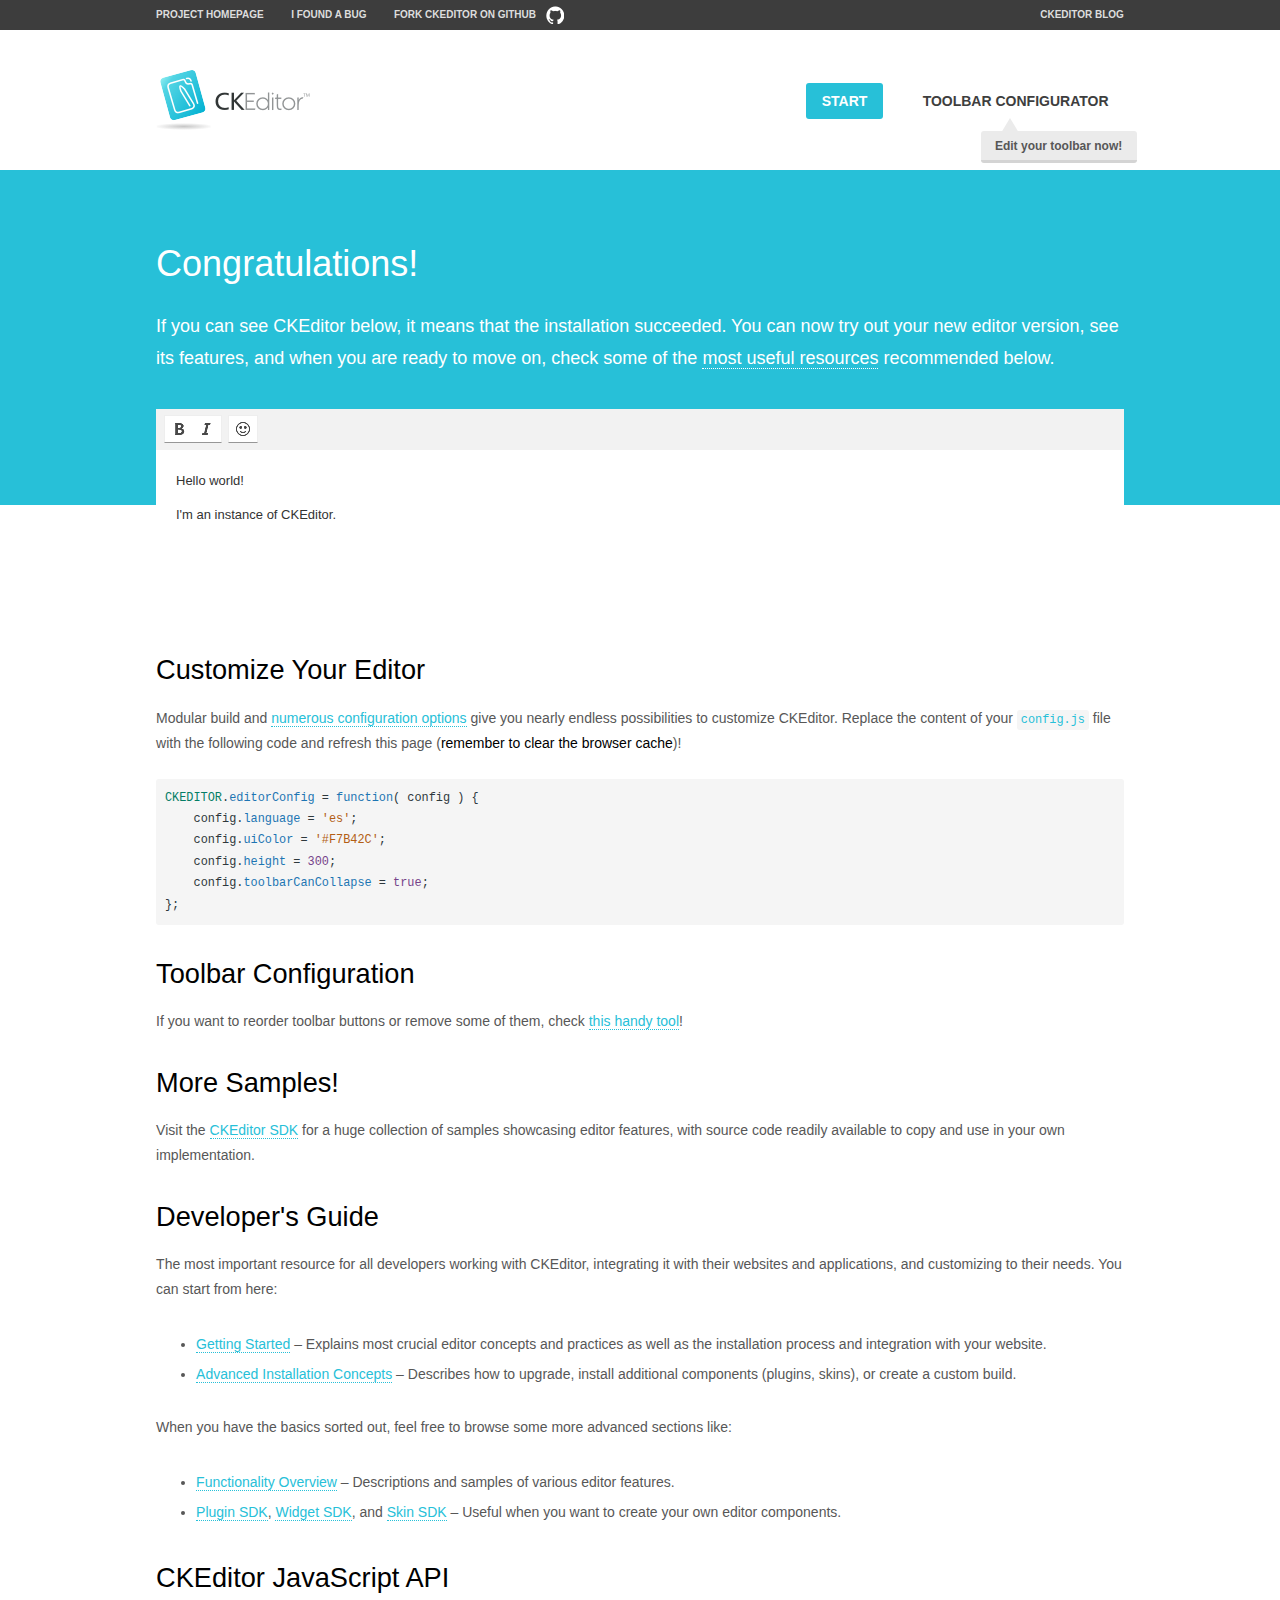
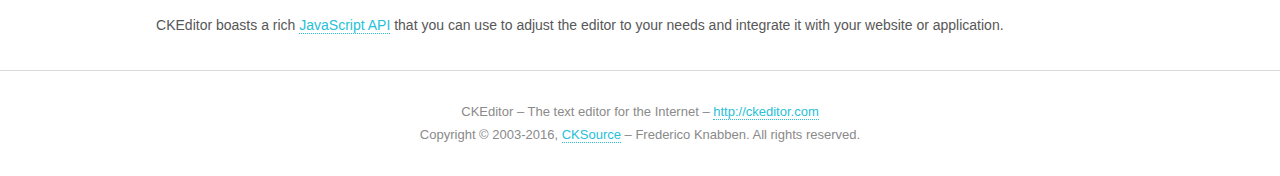
<file: ckeditor/samples/index.html>
<!DOCTYPE html>
<!--
Copyright (c) 2003-2016, CKSource - Frederico Knabben. All rights reserved.
For licensing, see LICENSE.md or http://ckeditor.com/license
-->
<html>
<head>
	<meta charset="utf-8">
	<title>CKEditor Sample</title>
	<script src="../ckeditor.js"></script>
	<script src="js/sample.js"></script>
	<link rel="stylesheet" href="css/samples.css">
	<link rel="stylesheet" href="toolbarconfigurator/lib/codemirror/neo.css">
</head>
<body id="main">

<nav class="navigation-a">
	<div class="grid-container">
		<ul class="navigation-a-left grid-width-70">
			<li><a href="http://ckeditor.com">Project Homepage</a></li>
			<li><a href="http://dev.ckeditor.com/">I found a bug</a></li>
			<li><a href="http://github.com/ckeditor/ckeditor-dev" class="icon-pos-right icon-navigation-a-github">Fork CKEditor on GitHub</a></li>
		</ul>
		<ul class="navigation-a-right grid-width-30">
			<li><a href="http://ckeditor.com/blog-list">CKEditor Blog</a></li>
		</ul>
	</div>
</nav>

<header class="header-a">
	<div class="grid-container">
		<h1 class="header-a-logo grid-width-30">
			<a href="index.html"><img src="img/logo.png" alt="CKEditor Sample"></a>
		</h1>

		<nav class="navigation-b grid-width-70">
			<ul>
				<li><a href="index.html" class="button-a button-a-background">Start</a></li>
				<li><a href="toolbarconfigurator/index.html" class="button-a">Toolbar configurator <span class="balloon-a balloon-a-nw">Edit your toolbar now!</span></a></li>
			</ul>
		</nav>
	</div>
</header>

<main>
	<div class="adjoined-top">
		<div class="grid-container">
			<div class="content grid-width-100">
				<h1>Congratulations!</h1>
				<p>
					If you can see CKEditor below, it means that the installation succeeded.
					You can now try out your new editor version, see its features, and when you are ready to move on, check some of the <a href="#sample-customize">most useful resources</a> recommended below.
				</p>
			</div>
		</div>
	</div>
	<div class="adjoined-bottom">
		<div class="grid-container">
			<div class="grid-width-100">
				<div id="editor">
					<h1>Hello world!</h1>
					<p>I'm an instance of <a href="http://ckeditor.com">CKEditor</a>.</p>
				</div>
			</div>
		</div>
	</div>

	<div class="grid-container">
		<div class="content grid-width-100">
			<section id="sample-customize">
				<h2>Customize Your Editor</h2>
				<p>Modular build and <a href="http://docs.ckeditor.com/#!/guide/dev_configuration">numerous configuration options</a> give you nearly endless possibilities to customize CKEditor. Replace the content of your <code><a href="../config.js">config.js</a></code> file with the following code and refresh this page (<strong>remember to clear the browser cache</strong>)!</p>
		<pre class="cm-s-neo CodeMirror"><code><span style="padding-right: 0.1px;"><span class="cm-variable">CKEDITOR</span>.<span class="cm-property">editorConfig</span> <span class="cm-operator">=</span> <span class="cm-keyword">function</span>( <span class="cm-def">config</span> ) {</span>
<span style="padding-right: 0.1px;"><span class="cm-tab">	</span><span class="cm-variable-2">config</span>.<span class="cm-property">language</span> <span class="cm-operator">=</span> <span class="cm-string">'es'</span>;</span>
<span style="padding-right: 0.1px;"><span class="cm-tab">	</span><span class="cm-variable-2">config</span>.<span class="cm-property">uiColor</span> <span class="cm-operator">=</span> <span class="cm-string">'#F7B42C'</span>;</span>
<span style="padding-right: 0.1px;"><span class="cm-tab">	</span><span class="cm-variable-2">config</span>.<span class="cm-property">height</span> <span class="cm-operator">=</span> <span class="cm-number">300</span>;</span>
<span style="padding-right: 0.1px;"><span class="cm-tab">	</span><span class="cm-variable-2">config</span>.<span class="cm-property">toolbarCanCollapse</span> <span class="cm-operator">=</span> <span class="cm-atom">true</span>;</span>
<span style="padding-right: 0.1px;">};</span></code></pre>
			</section>

			<section>
				<h2>Toolbar Configuration</h2>
				<p>If you want to reorder toolbar buttons or remove some of them, check <a href="toolbarconfigurator/index.html">this handy tool</a>!</p>
			</section>

			<section>
				<h2>More Samples!</h2>
				<p>Visit the <a href="http://sdk.ckeditor.com">CKEditor SDK</a> for a huge collection of samples showcasing editor features, with source code readily available to copy and use in your own implementation.</p>
			</section>

			<section>
				<h2>Developer's Guide</h2>
				<p>The most important resource for all developers working with CKEditor, integrating it with their websites and applications, and customizing to their needs. You can start from here:</p>
				<ul>
					<li><a href="http://docs.ckeditor.com/#!/guide/dev_installation">Getting Started</a> &ndash; Explains most crucial editor concepts and practices as well as the installation process and integration with your website.</li>
					<li><a href="http://docs.ckeditor.com/#!/guide/dev_advanced_installation">Advanced Installation Concepts</a> &ndash; Describes how to upgrade, install additional components (plugins, skins), or create a custom build.</li>
				</ul>
					<p>When you have the basics sorted out, feel free to browse some more advanced sections like:</p>
				<ul>
					<li><a href="http://docs.ckeditor.com/#!/guide/dev_features">Functionality Overview</a> &ndash; Descriptions and samples of various editor features.</li>
					<li><a href="http://docs.ckeditor.com/#!/guide/plugin_sdk_intro">Plugin SDK</a>, <a href="http://docs.ckeditor.com/#!/guide/widget_sdk_intro">Widget SDK</a>, and <a href="http://docs.ckeditor.com/#!/guide/skin_sdk_intro">Skin SDK</a> &ndash; Useful when you want to create your own editor components.</li>
				</ul>
			</section>

			<section>
				<h2>CKEditor JavaScript API</h2>
				<p>CKEditor boasts a rich <a href="http://docs.ckeditor.com/#!/api">JavaScript API</a> that you can use to adjust the editor to your needs and integrate it with your website or application.</p>
			</section>
		</div>
	</div>
</main>

<footer class="footer-a grid-container">
	<div class="grid-container">
		<p class="grid-width-100">
			CKEditor &ndash; The text editor for the Internet &ndash; <a class="samples" href="http://ckeditor.com/">http://ckeditor.com</a>
		</p>
		<p class="grid-width-100" id="copy">
			Copyright &copy; 2003-2016, <a class="samples" href="http://cksource.com/">CKSource</a> &ndash; Frederico Knabben. All rights reserved.
		</p>
	</div>
</footer>
<script>
	initSample();
</script>

</body>
</html>
</file>
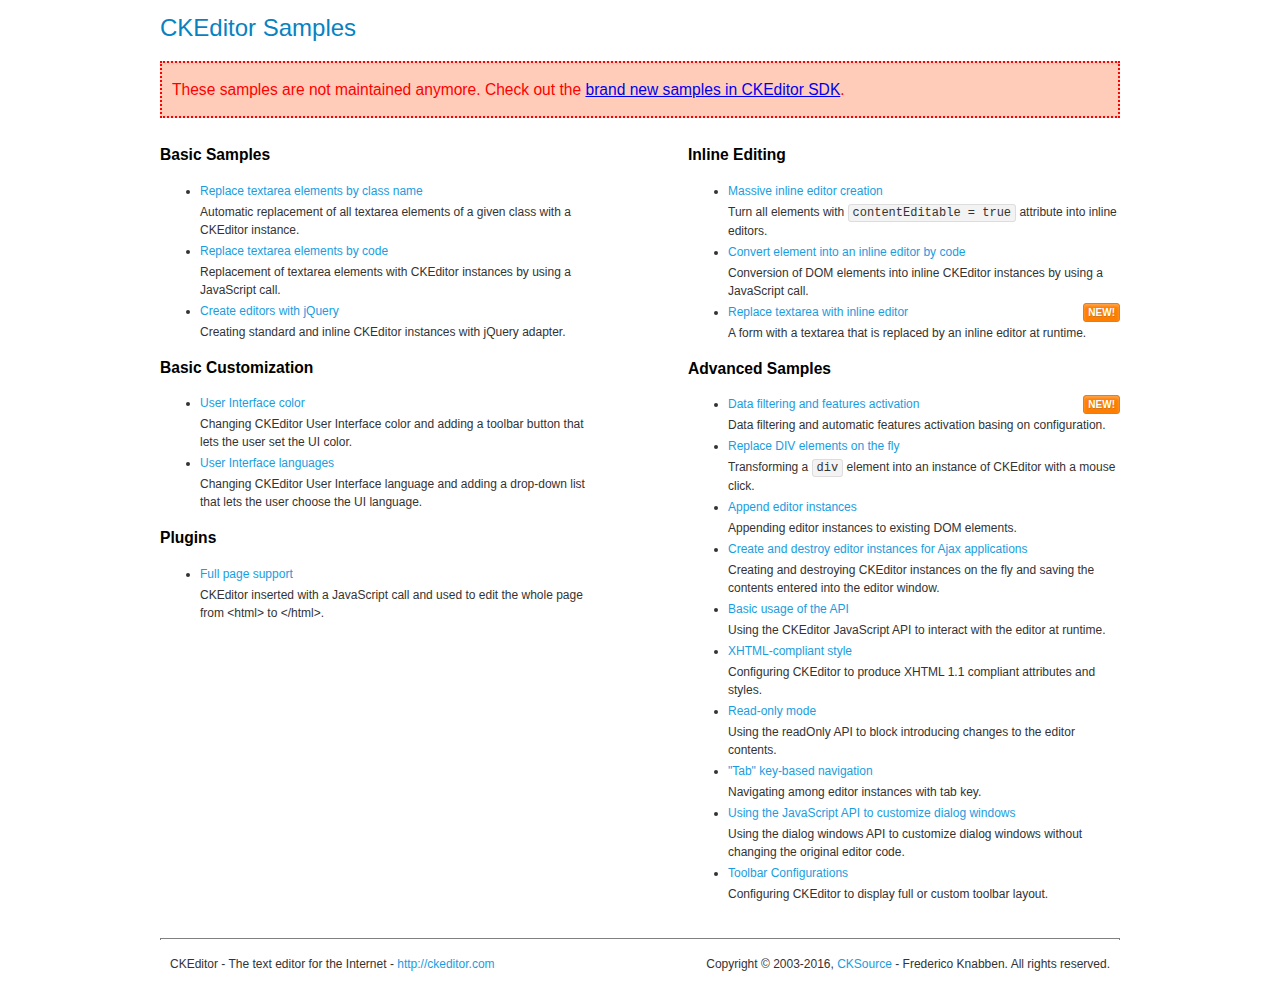
<file: ckeditor/samples/old/index.html>
<!DOCTYPE html>
<!--
Copyright (c) 2003-2016, CKSource - Frederico Knabben. All rights reserved.
For licensing, see LICENSE.md or http://ckeditor.com/license
-->
<html>
<head>
	<meta charset="utf-8">
	<title>CKEditor Samples</title>
	<link rel="stylesheet" href="sample.css">
</head>
<body>
	<h1 class="samples">
		CKEditor Samples
	</h1>
	<div class="warning deprecated">
		These samples are not maintained anymore. Check out the <a href="http://sdk.ckeditor.com/">brand new samples in CKEditor SDK</a>.
	</div>
	<div class="twoColumns">
		<div class="twoColumnsLeft">
			<h2 class="samples">
				Basic Samples
			</h2>
			<dl class="samples">
				<dt><a class="samples" href="replacebyclass.html">Replace textarea elements by class name</a></dt>
				<dd>Automatic replacement of all textarea elements of a given class with a CKEditor instance.</dd>

				<dt><a class="samples" href="replacebycode.html">Replace textarea elements by code</a></dt>
				<dd>Replacement of textarea elements with CKEditor instances by using a JavaScript call.</dd>

				<dt><a class="samples" href="jquery.html">Create editors with jQuery</a></dt>
				<dd>Creating standard and inline CKEditor instances with jQuery adapter.</dd>
			</dl>

			<h2 class="samples">
				Basic Customization
			</h2>
			<dl class="samples">
				<dt><a class="samples" href="uicolor.html">User Interface color</a></dt>
				<dd>Changing CKEditor User Interface color and adding a toolbar button that lets the user set the UI color.</dd>

				<dt><a class="samples" href="uilanguages.html">User Interface languages</a></dt>
				<dd>Changing CKEditor User Interface language and adding a drop-down list that lets the user choose the UI language.</dd>
			</dl>


			<h2 class="samples">Plugins</h2>
<dl class="samples">
<dt><a class="samples" href="wysiwygarea/fullpage.html">Full page support</a></dt>
<dd>CKEditor inserted with a JavaScript call and used to edit the whole page from &lt;html&gt; to &lt;/html&gt;.</dd>
</dl>
		</div>
		<div class="twoColumnsRight">
			<h2 class="samples">
				Inline Editing
			</h2>
			<dl class="samples">
				<dt><a class="samples" href="inlineall.html">Massive inline editor creation</a></dt>
				<dd>Turn all elements with <code>contentEditable = true</code> attribute into inline editors.</dd>

				<dt><a class="samples" href="inlinebycode.html">Convert element into an inline editor by code</a></dt>
				<dd>Conversion of DOM elements into inline CKEditor instances by using a JavaScript call.</dd>

				<dt><a class="samples" href="inlinetextarea.html">Replace textarea with inline editor</a> <span class="new">New!</span></dt>
				<dd>A form with a textarea that is replaced by an inline editor at runtime.</dd>

				
			</dl>

			<h2 class="samples">
				Advanced Samples
			</h2>
			<dl class="samples">
				<dt><a class="samples" href="datafiltering.html">Data filtering and features activation</a> <span class="new">New!</span></dt>
				<dd>Data filtering and automatic features activation basing on configuration.</dd>

				<dt><a class="samples" href="divreplace.html">Replace DIV elements on the fly</a></dt>
				<dd>Transforming a <code>div</code> element into an instance of CKEditor with a mouse click.</dd>

				<dt><a class="samples" href="appendto.html">Append editor instances</a></dt>
				<dd>Appending editor instances to existing DOM elements.</dd>

				<dt><a class="samples" href="ajax.html">Create and destroy editor instances for Ajax applications</a></dt>
				<dd>Creating and destroying CKEditor instances on the fly and saving the contents entered into the editor window.</dd>

				<dt><a class="samples" href="api.html">Basic usage of the API</a></dt>
				<dd>Using the CKEditor JavaScript API to interact with the editor at runtime.</dd>

				<dt><a class="samples" href="xhtmlstyle.html">XHTML-compliant style</a></dt>
				<dd>Configuring CKEditor to produce XHTML 1.1 compliant attributes and styles.</dd>

				<dt><a class="samples" href="readonly.html">Read-only mode</a></dt>
				<dd>Using the readOnly API to block introducing changes to the editor contents.</dd>

				<dt><a class="samples" href="tabindex.html">"Tab" key-based navigation</a></dt>
				<dd>Navigating among editor instances with tab key.</dd>


				
<dt><a class="samples" href="dialog/dialog.html">Using the JavaScript API to customize dialog windows</a></dt>
<dd>Using the dialog windows API to customize dialog windows without changing the original editor code.</dd>

<dt><a class="samples" href="toolbar/toolbar.html">Toolbar Configurations</a></dt>
<dd>Configuring CKEditor to display full or custom toolbar layout.</dd>

			</dl>
		</div>
	</div>
	<div id="footer">
		<hr>
		<p>
			CKEditor - The text editor for the Internet - <a class="samples" href="http://ckeditor.com/">http://ckeditor.com</a>
		</p>
		<p id="copy">
			Copyright &copy; 2003-2016, <a class="samples" href="http://cksource.com/">CKSource</a> - Frederico Knabben. All rights reserved.
		</p>
	</div>
</body>
</html>
</file>
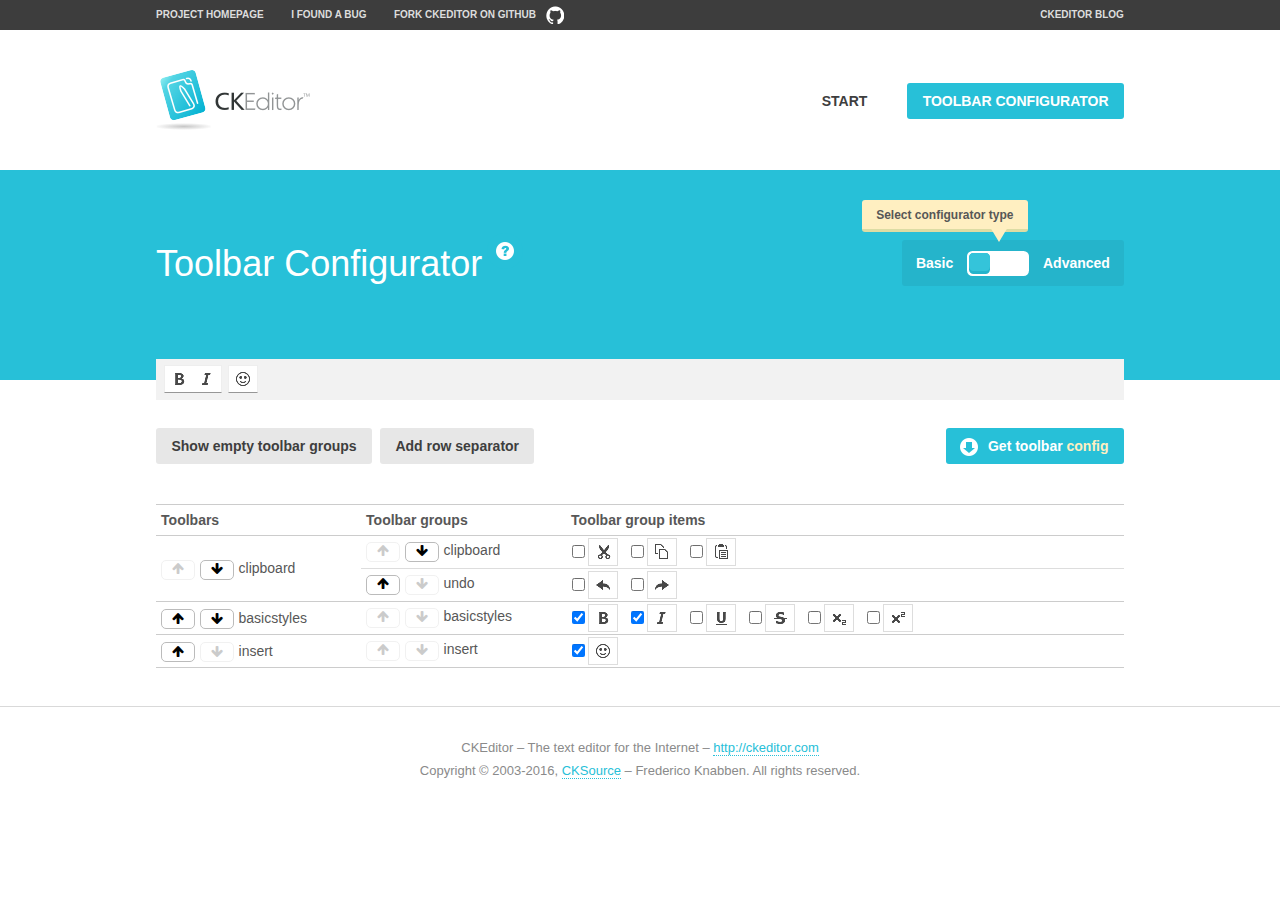
<file: ckeditor/samples/toolbarconfigurator/index.html>
<!DOCTYPE html>
<!--
Copyright (c) 2003-2016, CKSource - Frederico Knabben. All rights reserved.
For licensing, see LICENSE.md or http://ckeditor.com/license
-->
<!--[if IE 8]><html class="ie8"><![endif]-->
<!--[if gt IE 8]><html><![endif]-->
<!--[if !IE]><!--><html><!--<![endif]-->
<head>
	<meta charset="utf-8">
	<title>Toolbar Configurator</title>
	<script src="../../ckeditor.js"></script>
	<script>
		if ( CKEDITOR.env.ie && CKEDITOR.env.version < 9 )
			CKEDITOR.tools.enableHtml5Elements( document );
	</script>
	<link rel="stylesheet" href="lib/codemirror/codemirror.css">
	<link rel="stylesheet" href="lib/codemirror/show-hint.css">
	<link rel="stylesheet" href="lib/codemirror/neo.css">
	<link rel="stylesheet" href="css/fontello.css">
	<link rel="stylesheet" href="../css/samples.css">
</head>
<body id="toolbar">

<nav class="navigation-a">
	<div class="grid-container">
		<ul class="navigation-a-left grid-width-70">
			<li><a href="http://ckeditor.com">Project Homepage</a></li>
			<li><a href="http://dev.ckeditor.com/">I found a bug</a></li>
			<li><a href="http://github.com/ckeditor/ckeditor-dev" class="icon-pos-right icon-navigation-a-github">Fork CKEditor on GitHub</a></li>
		</ul>
		<ul class="navigation-a-right grid-width-30">
			<li><a href="http://ckeditor.com/blog-list">CKEditor Blog</a></li>
		</ul>
	</div>
</nav>

<header class="header-a">
	<div class="grid-container">
		<h1 class="header-a-logo grid-width-30">
			<a href="../index.html"><img src="../img/logo.png" alt="CKEditor Logo"></a>
		</h1>
		<nav class="navigation-b grid-width-70">
			<ul>
				<li><a href="../index.html"  class="button-a">Start</a></li>
				<li><a href="index.html"  class="button-a button-a-background">Toolbar configurator</a></li>
			</ul>
		</nav>
	</div>
</header>

<main>
	<div class="adjoined-top">
		<div class="grid-container">
			<div class="content grid-width-100">
				<div class="grid-container-nested">
					<h1 class="grid-width-60">
						Toolbar Configurator
						<a href="#help-content" type="button" title="Configurator help" id="help" class="button-a button-a-background button-a-no-text icon-pos-left icon-question-mark">Help</a>
					</h1>

					<div class="grid-width-40 grid-switch-magic">
						<div class="switch">
							<span class="balloon-a balloon-a-se">Select configurator type</span>
							<input type="radio" name="radio" data-num="1" id="radio-basic" />
							<input type="radio" name="radio" data-num="2" id="radio-advanced" />
							<label data-for="1" for="radio-basic">Basic</label>
							<span class="switch-inner">
								<span class="handler"></span>
							</span>
							<label data-for="2" for="radio-advanced">Advanced</label>
						</div>
					</div>
				</div>
			</div>
		</div>
	</div>
	<div class="adjoined-bottom">
		<div class="grid-container">
			<div class="grid-width-100">
				<div class="editors-container">
					<div id="editor-basic"></div>
					<div id="editor-advanced"></div>
				</div>
			</div>
		</div>
	</div>

	<div class="grid-container configurator">
		<div class="content grid-width-100">
			<div class="configurator">
				<div>
					<div id="toolbarModifierWrapper"></div>
				</div>
			</div>
		</div>
	</div>

	<div id="help-content">
		<div class="grid-container">
			<div class="grid-width-100">
				<h2>What Am I Doing Here?</h2>

				<div class="grid-container grid-container-nested">
					<div class="basic">
						<div class="grid-width-50">
							<p>Arrange <a href="http://docs.ckeditor.com/#!/api/CKEDITOR.config-cfg-toolbarGroups">toolbar groups</a>, toggle <a href="http://docs.ckeditor.com/#!/api/CKEDITOR.config-cfg-removeButtons">button visibility</a> according to your needs and get your toolbar configuration.</p>
							<p>You can replace the content of the <a href="../../config.js"><code>config.js</code></a> file with the generated configuration. If you already set some configuration options you will need to merge both configurations.</p>
						</div>
						<div class="grid-width-50">
							<p>Read more about different ways of <a href="http://docs.ckeditor.com/#!/guide/dev_configuration">setting configuration</a> and do not forget about <strong>clearing browser cache</strong>.</p>
							<p>Arranging toolbar groups is the recommended way of configuring the toolbar, but if you need more freedom you can use the <a href="#advanced">advanced configurator</a>.</p>
						</div>
					</div>
					<div class="advanced" style="display: none;">
						<div class="grid-width-50">
							<p>With this code editor you can edit your <a href="http://docs.ckeditor.com/#!/api/CKEDITOR.config-cfg-toolbar">toolbar configuration</a> live.</p>
							<p>You can replace the content of the <a href="../../config.js"><code>config.js</code></a> file with the generated configuration. If you already set some configuration options you will need to merge both configurations.</p>
						</div>
						<div class="grid-width-50">
							<p>Read more about different ways of <a href="http://docs.ckeditor.com/#!/guide/dev_configuration">setting configuration</a> and do not forget about <strong>clearing browser cache</strong>.</p>
						</div>
					</div>
				</div>

				<p class="grid-container grid-container-nested">
					<button type="button" class="help-content-close grid-width-100 button-a button-a-background">Got it. Let's play!</button>
				</p>
			</div>
		</div>
	</div>
</main>

<footer class="footer-a grid-container">
	<p class="grid-width-100">
		CKEditor &ndash; The text editor for the Internet &ndash; <a class="samples" href="http://ckeditor.com/">http://ckeditor.com</a>
	</p>
	<p class="grid-width-100" id="copy">
		Copyright &copy; 2003-2016, <a class="samples" href="http://cksource.com/">CKSource</a> &ndash; Frederico Knabben. All rights reserved.
	</p>
</footer>

<script src="lib/codemirror/codemirror.js"></script>
<script src="lib/codemirror/javascript.js"></script>
<script src="lib/codemirror/show-hint.js"></script>

<script src="js/fulltoolbareditor.js"></script>
<script src="js/abstracttoolbarmodifier.js"></script>
<script src="js/toolbarmodifier.js"></script>
<script src="js/toolbartextmodifier.js"></script>
<script src="../js/sf.js"></script>

<script>
	( function() {
		'use strict';

		var mode = ( window.location.hash.substr( 1 ) === 'advanced' ) ? 'advanced' : 'basic',
			configuratorSection = CKEDITOR.document.findOne( 'main > .grid-container.configurator' ),
			basicInstruction = CKEDITOR.document.findOne( '#help-content .basic' ),
			advancedInstruction = CKEDITOR.document.findOne( '#help-content .advanced' ),

			// Configurator mode switcher.
			modeSwitchBasic = CKEDITOR.document.getById( 'radio-basic' ),
			modeSwitchAdvanced = CKEDITOR.document.getById( 'radio-advanced' );

		// Initial setup
		function updateSwitcher() {
			if ( mode === 'advanced' ) {
				modeSwitchAdvanced.$.checked = true;
			} else {
				modeSwitchBasic.$.checked = true;
			}
		}

		updateSwitcher();

		CKEDITOR.document.getWindow().on( 'hashchange', function( e ) {
			var hash = window.location.hash.substr( 1 );
			if ( !( hash === 'advanced' || hash === 'basic' ) ) {
				return;
			}
			mode = hash;
			onToolbarsDone( mode );
		} );

		CKEDITOR.document.getWindow().on( 'resize', function() {
			updateToolbar( ( mode === 'basic' ? toolbarModifier : toolbarTextModifier )[ 'editorInstance' ] );
		} );

		function onRefresh( modifier ) {
			modifier = modifier || this;

			if ( mode === 'basic' && modifier instanceof ToolbarConfigurator.ToolbarTextModifier ) {
				return;
			}

			// CodeMirror container becomes visible, so we need to refresh and to avoid rendering problems.
			if ( mode === 'advanced' && modifier instanceof ToolbarConfigurator.ToolbarTextModifier ) {
				modifier.codeContainer.refresh();
			}

			updateToolbar( modifier.editorInstance );
		}

		function updateToolbar( editor ) {
			var editorContainer = editor.container;

			// Not always editor is loaded.
			if ( !editorContainer ) {
				return;
			}

			var displayStyle = editorContainer.getStyle( 'display' );

			editorContainer.setStyle( 'display', 'block' );

			var newHeight = editorContainer.getSize( 'height' );

			var newMarginTop = parseInt( editorContainer.getComputedStyle( 'margin-top' ), 10 );
			newMarginTop = ( isNaN( newMarginTop ) ? 0 : Number( newMarginTop ) );

			var newMarginBottom = parseInt( editorContainer.getComputedStyle( 'margin-bottom' ), 10 );
			newMarginBottom = ( isNaN( newMarginBottom ) ? 0 : Number( newMarginBottom ) );

			var result = newHeight + newMarginTop + newMarginBottom;

			editorContainer.setStyle( 'display', displayStyle );

			editor.container.getAscendant( 'div' ).setStyle( 'height', result + 'px' );
		}

		var toolbarModifier = new ToolbarConfigurator.ToolbarModifier( 'editor-basic' );

		var done = 0;
		toolbarModifier.init( onToolbarInit );
		toolbarModifier.onRefresh = onRefresh;

		CKEDITOR.document.getById( 'toolbarModifierWrapper' ).append( toolbarModifier.mainContainer );

		var toolbarTextModifier = new ToolbarConfigurator.ToolbarTextModifier( 'editor-advanced' );
		toolbarTextModifier.init( onToolbarInit );
		toolbarTextModifier.onRefresh = onRefresh;

		function onToolbarInit() {
			if ( ++done === 2 ) {
				onToolbarsDone();

				positionSticky.watch( CKEDITOR.document.findOne( '.toolbar' ), function() {
					return mode === 'advanced';
				} );
			}
		}

		function onToolbarsDone() {
			if ( mode === 'basic' ) {
				toggleModeBasic( false );
			} else {
				toggleModeAdvanced( false );
			}

			updateSwitcher();

			setTimeout( function() {
				CKEDITOR.document.findOne( '.editors-container' ).addClass( 'active' );
				CKEDITOR.document.findOne( '#toolbarModifierWrapper' ).addClass( 'active' );
			}, 200 );
		}

		CKEDITOR.document.getById( 'toolbarModifierWrapper' ).append( toolbarTextModifier.mainContainer );

		function toogleModeSwitch( onElement, offElement, onModifier, offModifier ) {
			onElement.addClass( 'fancy-button-active' );
			offElement.removeClass( 'fancy-button-active' );

			onModifier.showUI();
			offModifier.hideUI();
		}

		function toggleModeBasic( callOnRefresh ) {
			callOnRefresh = ( callOnRefresh !== false );
			mode = 'basic';
			window.location.hash = '#basic';
			toogleModeSwitch( modeSwitchBasic, modeSwitchAdvanced, toolbarModifier, toolbarTextModifier );

			configuratorSection.removeClass( 'freed-width' );
			basicInstruction.show();
			advancedInstruction.hide();

			callOnRefresh && onRefresh( toolbarModifier );
		}

		function toggleModeAdvanced( callOnRefresh ) {
			callOnRefresh = ( callOnRefresh !== false );
			mode = 'advanced';
			window.location.hash = '#advanced';
			toogleModeSwitch( modeSwitchAdvanced, modeSwitchBasic, toolbarTextModifier, toolbarModifier );

			configuratorSection.addClass( 'freed-width' );
			advancedInstruction.show();
			basicInstruction.hide();

			callOnRefresh && onRefresh( toolbarTextModifier );
		}

		modeSwitchBasic.on( 'click', toggleModeBasic );
		modeSwitchAdvanced.on( 'click', toggleModeAdvanced );

		//
		// Position:sticky for the toolbar.
		//

		// Will make elements behave like they were styled with position:sticky.
		var positionSticky = {
			// Store object: {
			// 		element: CKEDITOR.dom.element, // Element which will float.
			// 		placeholder: CKEDITOR.dom.element, // Placeholder which is place to prevent page bounce.
			// 		isFixed: boolean // Whether element float now.
			// }
			watched: [],

			active: [],

			staticContainer: null,

			init: function() {
				var element = CKEDITOR.dom.element.createFromHtml(
					'<div class="staticContainer">' +
						'<div class="grid-container" >' +
							'<div class="grid-width-100">' +
								'<div class="inner"></div>' +
							'</div>' +
						'</div>' +
					'</div>' );

				this.staticContainer = element.findOne( '.inner' );

				CKEDITOR.document.getBody().append( element );
			},

			watch: function( element, preventFunc ) {
				this.watched.push( {
					element: element,
					placeholder: new CKEDITOR.dom.element( 'div' ),
					isFixed: false,
					preventFunc: preventFunc
				} );
			},

			checkAll: function() {
				for ( var i = 0; i < this.watched.length; i++ ) {
					this.check( this.watched[ i ] );
				}
			},

			check: function( element ) {
				var isFixed = element.isFixed;
				var shouldBeFixed = this.shouldBeFixed( element );

				// Nothing to be done.
				if ( isFixed === shouldBeFixed ) {
					return;
				}

				var placeholder = element.placeholder;

				if ( isFixed ) {
					// Unfixing.

					element.element.insertBefore( placeholder );
					placeholder.remove();

					element.element.removeStyle( 'margin' );

					this.active.splice( CKEDITOR.tools.indexOf( this.active, element ), 1 );

				} else {
					// Fixing.
					placeholder.setStyle( 'width', element.element.getSize( 'width' ) + 'px' );
					placeholder.setStyle( 'height', element.element.getSize( 'height' ) + 'px' );
					placeholder.setStyle( 'margin-bottom', element.element.getComputedStyle( 'margin-bottom' ) );
					placeholder.setStyle( 'display', element.element.getComputedStyle( 'display' ) );
					placeholder.insertAfter( element.element );

					this.staticContainer.append( element.element );

					this.active.push( element );
				}

				element.isFixed = !element.isFixed;
			},

			shouldBeFixed: function( element ) {
				if ( element.preventFunc && element.preventFunc() ) {
					return false;
				}

				// If element is already fixed we are checking it's placeholder.
				var related = ( element.isFixed ? element.placeholder : element.element ),
					clientRect = related.$.getBoundingClientRect(),
					staticHeight = this.staticContainer.getSize('height' ),
					elemHeight = element.element.getSize( 'height' );

				if ( element.isFixed ) {
					return ( clientRect.top + elemHeight < staticHeight );
				} else {
					return ( clientRect.top < staticHeight );
				}
			}
		};

		positionSticky.init();

		CKEDITOR.document.getWindow().on( 'scroll',
			new CKEDITOR.tools.eventsBuffer( 100, positionSticky.checkAll, positionSticky ).input
		);

		// Make the toolbar sticky.
		positionSticky.watch( CKEDITOR.document.findOne( '.editors-container' ) );

		// Help button and help-content.
		( function() {
			var helpButton = CKEDITOR.document.getById( 'help' ),
				helpContent = CKEDITOR.document.getById( 'help-content' );

			// Don't show help button on IE8 because it's unsupported by Pico Modal.
			if ( CKEDITOR.env.ie && CKEDITOR.env.version == 8 ) {
				helpButton.hide();
			} else {
				// Display help modal when the button is clicked.
				helpButton.on( 'click', function( evt ) {
					SF.modal( {
						// Clone modal content from DOM.
						content: helpContent.getHtml(),

						afterCreate: function( modal ) {
							// Enable modal content button to close the modal.
							new CKEDITOR.dom.element( modal.modalElem() ).findOne( '.help-content-close' ).once( 'click', modal.close );
						}
					} ).show();
				} );
			}
		} )();
	} )();
</script>
</body>
</html>
</file>
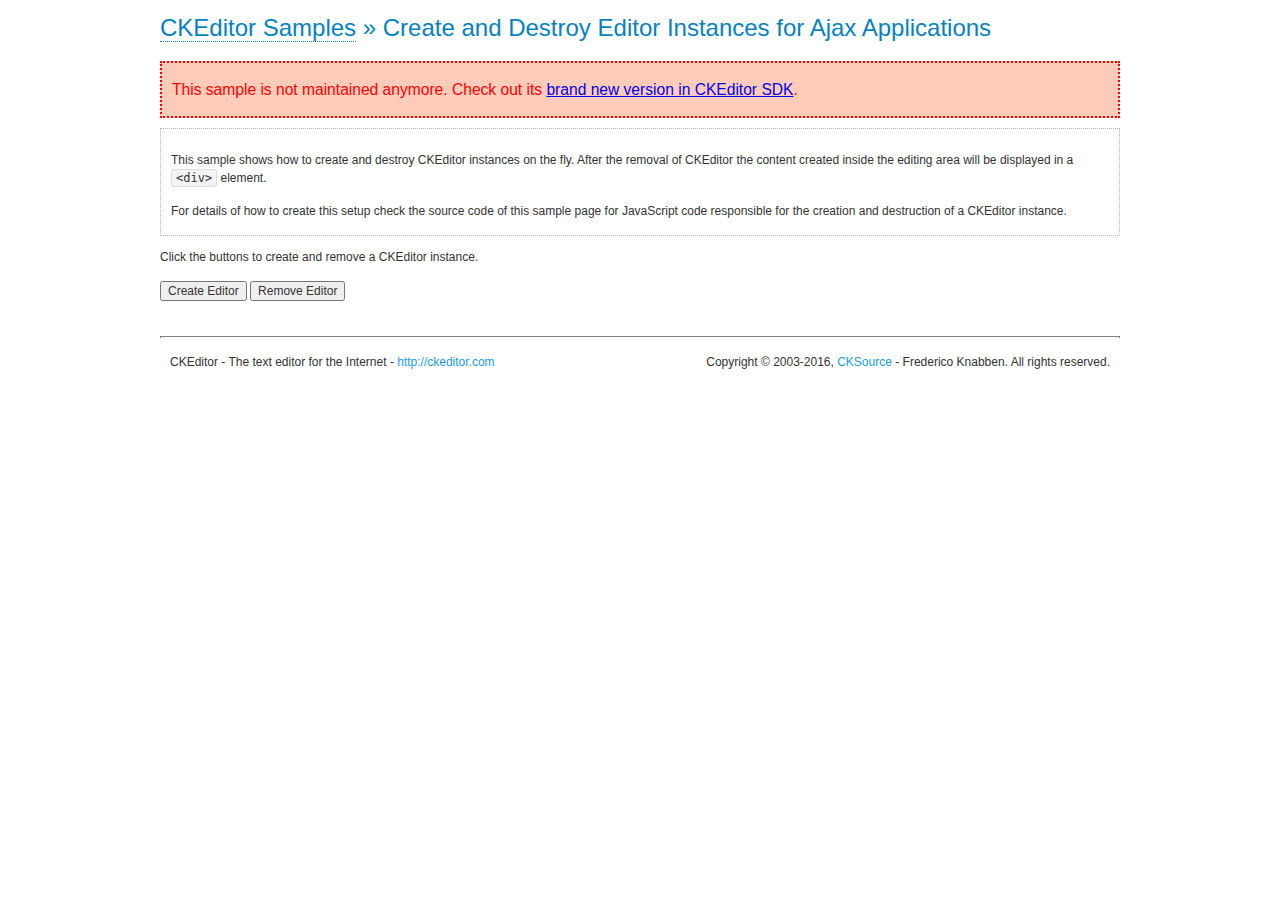
<file: ckeditor/samples/old/ajax.html>
<!DOCTYPE html>
<!--
Copyright (c) 2003-2016, CKSource - Frederico Knabben. All rights reserved.
For licensing, see LICENSE.md or http://ckeditor.com/license
-->
<html>
<head>
	<meta charset="utf-8">
	<title>Ajax &mdash; CKEditor Sample</title>
	<script src="../../ckeditor.js"></script>
	<link rel="stylesheet" href="sample.css">
	<script>

		var editor, html = '';

		function createEditor() {
			if ( editor )
				return;

			// Create a new editor inside the <div id="editor">, setting its value to html
			var config = {};
			editor = CKEDITOR.appendTo( 'editor', config, html );
		}

		function removeEditor() {
			if ( !editor )
				return;

			// Retrieve the editor contents. In an Ajax application, this data would be
			// sent to the server or used in any other way.
			document.getElementById( 'editorcontents' ).innerHTML = html = editor.getData();
			document.getElementById( 'contents' ).style.display = '';

			// Destroy the editor.
			editor.destroy();
			editor = null;
		}

	</script>
</head>
<body>
	<h1 class="samples">
		<a href="index.html">CKEditor Samples</a> &raquo; Create and Destroy Editor Instances for Ajax Applications
	</h1>
	<div class="warning deprecated">
		This sample is not maintained anymore. Check out its <a href="http://sdk.ckeditor.com/samples/saveajax.html">brand new version in CKEditor SDK</a>.
	</div>
	<div class="description">
		<p>
			This sample shows how to create and destroy CKEditor instances on the fly. After the removal of CKEditor the content created inside the editing
			area will be displayed in a <code>&lt;div&gt;</code> element.
		</p>
		<p>
			For details of how to create this setup check the source code of this sample page
			for JavaScript code responsible for the creation and destruction of a CKEditor instance.
		</p>
	</div>
	<p>Click the buttons to create and remove a CKEditor instance.</p>
	<p>
		<input onclick="createEditor();" type="button" value="Create Editor">
		<input onclick="removeEditor();" type="button" value="Remove Editor">
	</p>
	<!-- This div will hold the editor. -->
	<div id="editor">
	</div>
	<div id="contents" style="display: none">
		<p>
			Edited Contents:
		</p>
		<!-- This div will be used to display the editor contents. -->
		<div id="editorcontents">
		</div>
	</div>
	<div id="footer">
		<hr>
		<p>
			CKEditor - The text editor for the Internet - <a class="samples" href="http://ckeditor.com/">http://ckeditor.com</a>
		</p>
		<p id="copy">
			Copyright &copy; 2003-2016, <a class="samples" href="http://cksource.com/">CKSource</a> - Frederico
			Knabben. All rights reserved.
		</p>
	</div>
</body>
</html>
</file>
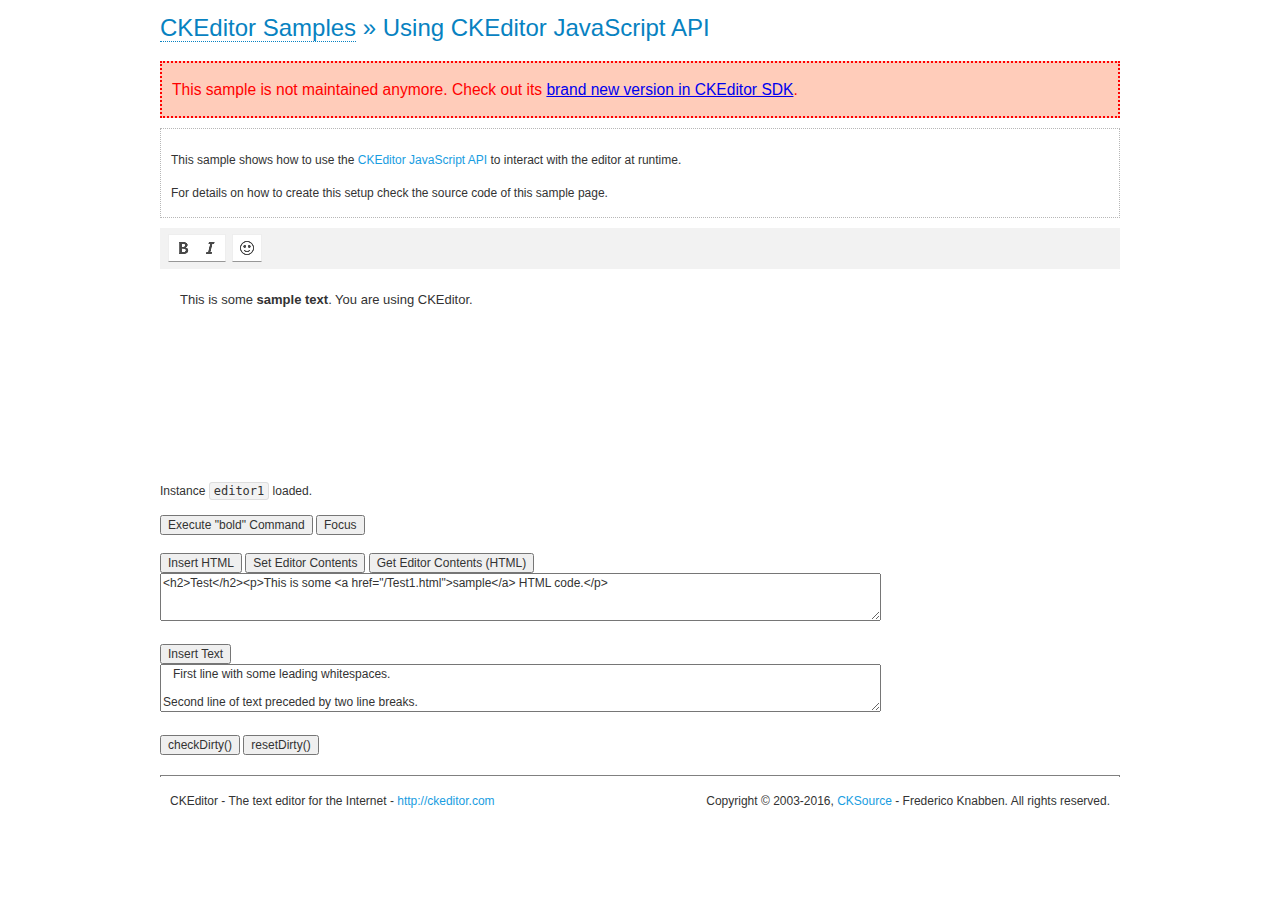
<file: ckeditor/samples/old/api.html>
<!DOCTYPE html>
<!--
Copyright (c) 2003-2016, CKSource - Frederico Knabben. All rights reserved.
For licensing, see LICENSE.md or http://ckeditor.com/license
-->
<html>
<head>
	<meta charset="utf-8">
	<title>API Usage &mdash; CKEditor Sample</title>
	<script src="../../ckeditor.js"></script>
	<link href="sample.css" rel="stylesheet">
	<script>

// The instanceReady event is fired, when an instance of CKEditor has finished
// its initialization.
CKEDITOR.on( 'instanceReady', function( ev ) {
	// Show the editor name and description in the browser status bar.
	document.getElementById( 'eMessage' ).innerHTML = 'Instance <code>' + ev.editor.name + '<\/code> loaded.';

	// Show this sample buttons.
	document.getElementById( 'eButtons' ).style.display = 'block';
});

function InsertHTML() {
	// Get the editor instance that we want to interact with.
	var editor = CKEDITOR.instances.editor1;
	var value = document.getElementById( 'htmlArea' ).value;

	// Check the active editing mode.
	if ( editor.mode == 'wysiwyg' )
	{
		// Insert HTML code.
		// http://docs.ckeditor.com/#!/api/CKEDITOR.editor-method-insertHtml
		editor.insertHtml( value );
	}
	else
		alert( 'You must be in WYSIWYG mode!' );
}

function InsertText() {
	// Get the editor instance that we want to interact with.
	var editor = CKEDITOR.instances.editor1;
	var value = document.getElementById( 'txtArea' ).value;

	// Check the active editing mode.
	if ( editor.mode == 'wysiwyg' )
	{
		// Insert as plain text.
		// http://docs.ckeditor.com/#!/api/CKEDITOR.editor-method-insertText
		editor.insertText( value );
	}
	else
		alert( 'You must be in WYSIWYG mode!' );
}

function SetContents() {
	// Get the editor instance that we want to interact with.
	var editor = CKEDITOR.instances.editor1;
	var value = document.getElementById( 'htmlArea' ).value;

	// Set editor contents (replace current contents).
	// http://docs.ckeditor.com/#!/api/CKEDITOR.editor-method-setData
	editor.setData( value );
}

function GetContents() {
	// Get the editor instance that you want to interact with.
	var editor = CKEDITOR.instances.editor1;

	// Get editor contents
	// http://docs.ckeditor.com/#!/api/CKEDITOR.editor-method-getData
	alert( editor.getData() );
}

function ExecuteCommand( commandName ) {
	// Get the editor instance that we want to interact with.
	var editor = CKEDITOR.instances.editor1;

	// Check the active editing mode.
	if ( editor.mode == 'wysiwyg' )
	{
		// Execute the command.
		// http://docs.ckeditor.com/#!/api/CKEDITOR.editor-method-execCommand
		editor.execCommand( commandName );
	}
	else
		alert( 'You must be in WYSIWYG mode!' );
}

function CheckDirty() {
	// Get the editor instance that we want to interact with.
	var editor = CKEDITOR.instances.editor1;
	// Checks whether the current editor contents present changes when compared
	// to the contents loaded into the editor at startup
	// http://docs.ckeditor.com/#!/api/CKEDITOR.editor-method-checkDirty
	alert( editor.checkDirty() );
}

function ResetDirty() {
	// Get the editor instance that we want to interact with.
	var editor = CKEDITOR.instances.editor1;
	// Resets the "dirty state" of the editor (see CheckDirty())
	// http://docs.ckeditor.com/#!/api/CKEDITOR.editor-method-resetDirty
	editor.resetDirty();
	alert( 'The "IsDirty" status has been reset' );
}

function Focus() {
	CKEDITOR.instances.editor1.focus();
}

function onFocus() {
	document.getElementById( 'eMessage' ).innerHTML = '<b>' + this.name + ' is focused </b>';
}

function onBlur() {
	document.getElementById( 'eMessage' ).innerHTML = this.name + ' lost focus';
}

	</script>

</head>
<body>
	<h1 class="samples">
		<a href="index.html">CKEditor Samples</a> &raquo; Using CKEditor JavaScript API
	</h1>
	<div class="warning deprecated">
		This sample is not maintained anymore. Check out its <a href="http://sdk.ckeditor.com/samples/api.html">brand new version in CKEditor SDK</a>.
	</div>
	<div class="description">
	<p>
		This sample shows how to use the
		<a class="samples" href="http://docs.ckeditor.com/#!/api/CKEDITOR.editor">CKEditor JavaScript API</a>
		to interact with the editor at runtime.
	</p>
	<p>
		For details on how to create this setup check the source code of this sample page.
	</p>
	</div>

	<!-- This <div> holds alert messages to be display in the sample page. -->
	<div id="alerts">
		<noscript>
			<p>
				<strong>CKEditor requires JavaScript to run</strong>. In a browser with no JavaScript
				support, like yours, you should still see the contents (HTML data) and you should
				be able to edit it normally, without a rich editor interface.
			</p>
		</noscript>
	</div>
	<form action="../../../samples/sample_posteddata.php" method="post">
		<textarea cols="100" id="editor1" name="editor1" rows="10">&lt;p&gt;This is some &lt;strong&gt;sample text&lt;/strong&gt;. You are using &lt;a href="http://ckeditor.com/"&gt;CKEditor&lt;/a&gt;.&lt;/p&gt;</textarea>

		<script>
			// Replace the <textarea id="editor1"> with an CKEditor instance.
			CKEDITOR.replace( 'editor1', {
				on: {
					focus: onFocus,
					blur: onBlur,

					// Check for availability of corresponding plugins.
					pluginsLoaded: function( evt ) {
						var doc = CKEDITOR.document, ed = evt.editor;
						if ( !ed.getCommand( 'bold' ) )
							doc.getById( 'exec-bold' ).hide();
						if ( !ed.getCommand( 'link' ) )
							doc.getById( 'exec-link' ).hide();
					}
				}
			});
		</script>

		<p id="eMessage">
		</p>

		<div id="eButtons" style="display: none">
			<input id="exec-bold" onclick="ExecuteCommand('bold');" type="button" value="Execute &quot;bold&quot; Command">
			<input id="exec-link" onclick="ExecuteCommand('link');" type="button" value="Execute &quot;link&quot; Command">
			<input onclick="Focus();" type="button" value="Focus">
			<br><br>
			<input onclick="InsertHTML();" type="button" value="Insert HTML">
			<input onclick="SetContents();" type="button" value="Set Editor Contents">
			<input onclick="GetContents();" type="button" value="Get Editor Contents (HTML)">
			<br>
			<textarea cols="100" id="htmlArea" rows="3">&lt;h2&gt;Test&lt;/h2&gt;&lt;p&gt;This is some &lt;a href="/Test1.html"&gt;sample&lt;/a&gt; HTML code.&lt;/p&gt;</textarea>
			<br>
			<br>
			<input onclick="InsertText();" type="button" value="Insert Text">
			<br>
			<textarea cols="100" id="txtArea" rows="3">   First line with some leading whitespaces.

Second line of text preceded by two line breaks.</textarea>
			<br>
			<br>
			<input onclick="CheckDirty();" type="button" value="checkDirty()">
			<input onclick="ResetDirty();" type="button" value="resetDirty()">
		</div>
	</form>
	<div id="footer">
		<hr>
		<p>
			CKEditor - The text editor for the Internet - <a class="samples" href="http://ckeditor.com/">http://ckeditor.com</a>
		</p>
		<p id="copy">
			Copyright &copy; 2003-2016, <a class="samples" href="http://cksource.com/">CKSource</a> - Frederico
			Knabben. All rights reserved.
		</p>
	</div>
</body>
</html>
</file>
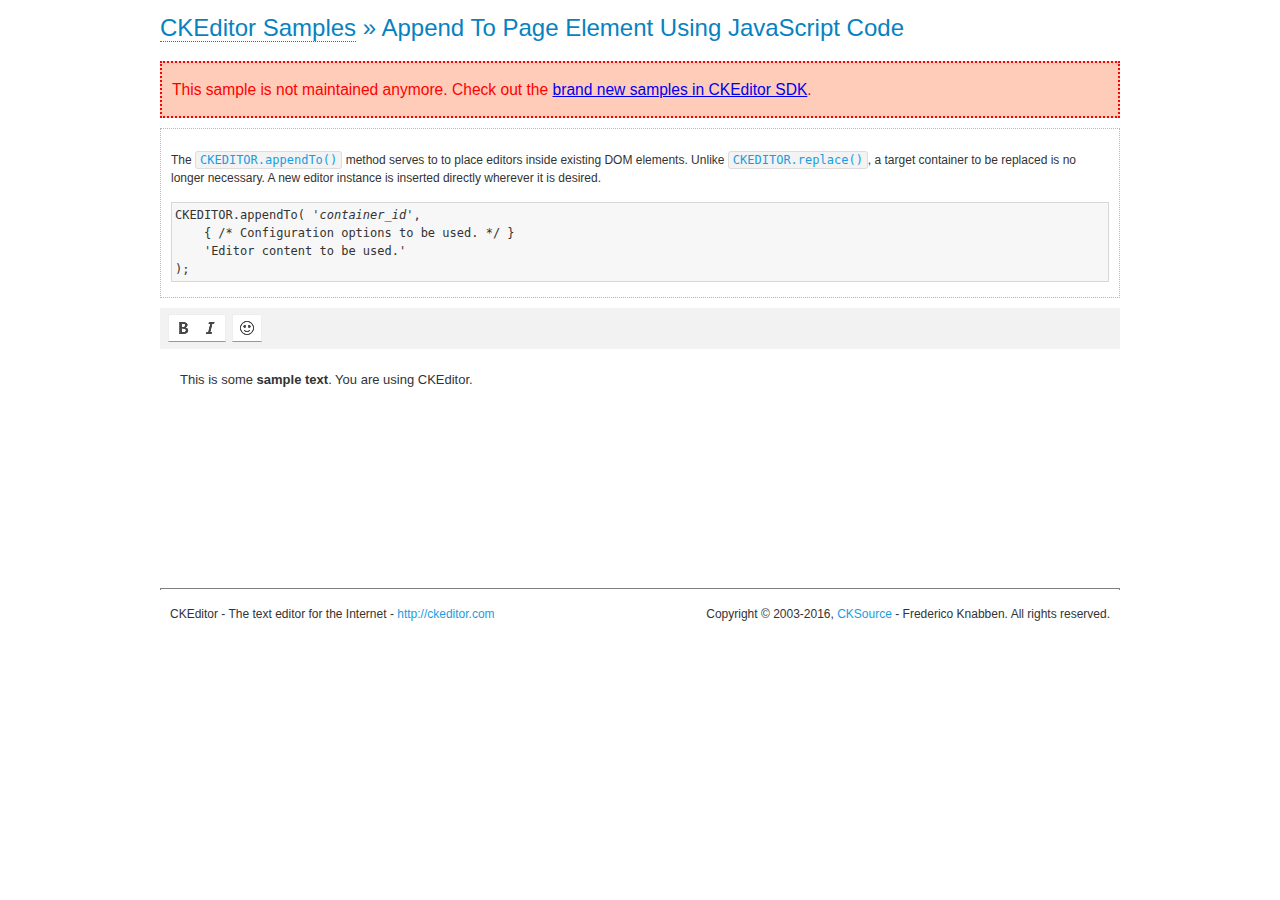
<file: ckeditor/samples/old/appendto.html>
<!DOCTYPE html>
<!--
Copyright (c) 2003-2016, CKSource - Frederico Knabben. All rights reserved.
For licensing, see LICENSE.md or http://ckeditor.com/license
-->
<html>
<head>
	<meta charset="utf-8">
	<title>Append To Page Element Using JavaScript Code &mdash; CKEditor Sample</title>
	<script src="../../ckeditor.js"></script>
	<link rel="stylesheet" href="sample.css">
</head>
<body>
	<h1 class="samples">
		<a href="index.html">CKEditor Samples</a> &raquo; Append To Page Element Using JavaScript Code
	</h1>
	<div class="warning deprecated">
		This sample is not maintained anymore. Check out the <a href="http://sdk.ckeditor.com/">brand new samples in CKEditor SDK</a>.
	</div>
	<div id="section1">
		<div class="description">
			<p>
				The <code><a class="samples" href="http://docs.ckeditor.com/#!/api/CKEDITOR-method-appendTo">CKEDITOR.appendTo()</a></code> method serves to to place editors inside existing DOM elements. Unlike <code><a class="samples" href="http://docs.ckeditor.com/#!/api/CKEDITOR-method-replace">CKEDITOR.replace()</a></code>,
				a target container to be replaced is no longer necessary. A new editor
				instance is inserted directly wherever it is desired.
			</p>
<pre class="samples">CKEDITOR.appendTo( '<em>container_id</em>',
	{ /* Configuration options to be used. */ }
	'Editor content to be used.'
);</pre>
		</div>
		<script>

			// This call can be placed at any point after the
			// DOM element to append CKEditor to or inside the <head><script>
			// in a window.onload event handler.

			// Append a CKEditor instance using the default configuration and the
			// provided content to the <div> element of ID "section1".
			CKEDITOR.appendTo( 'section1',
				null,
				'<p>This is some <strong>sample text</strong>. You are using <a href="http://ckeditor.com/">CKEditor</a>.</p>'
			);

		</script>
	</div>
	<br>
	<div id="footer">
		<hr>
		<p>
			CKEditor - The text editor for the Internet - <a class="samples" href="http://ckeditor.com/">http://ckeditor.com</a>
		</p>
		<p id="copy">
			Copyright &copy; 2003-2016, <a class="samples" href="http://cksource.com/">CKSource</a> - Frederico
			Knabben. All rights reserved.
		</p>
	</div>
</body>
</html>
</file>
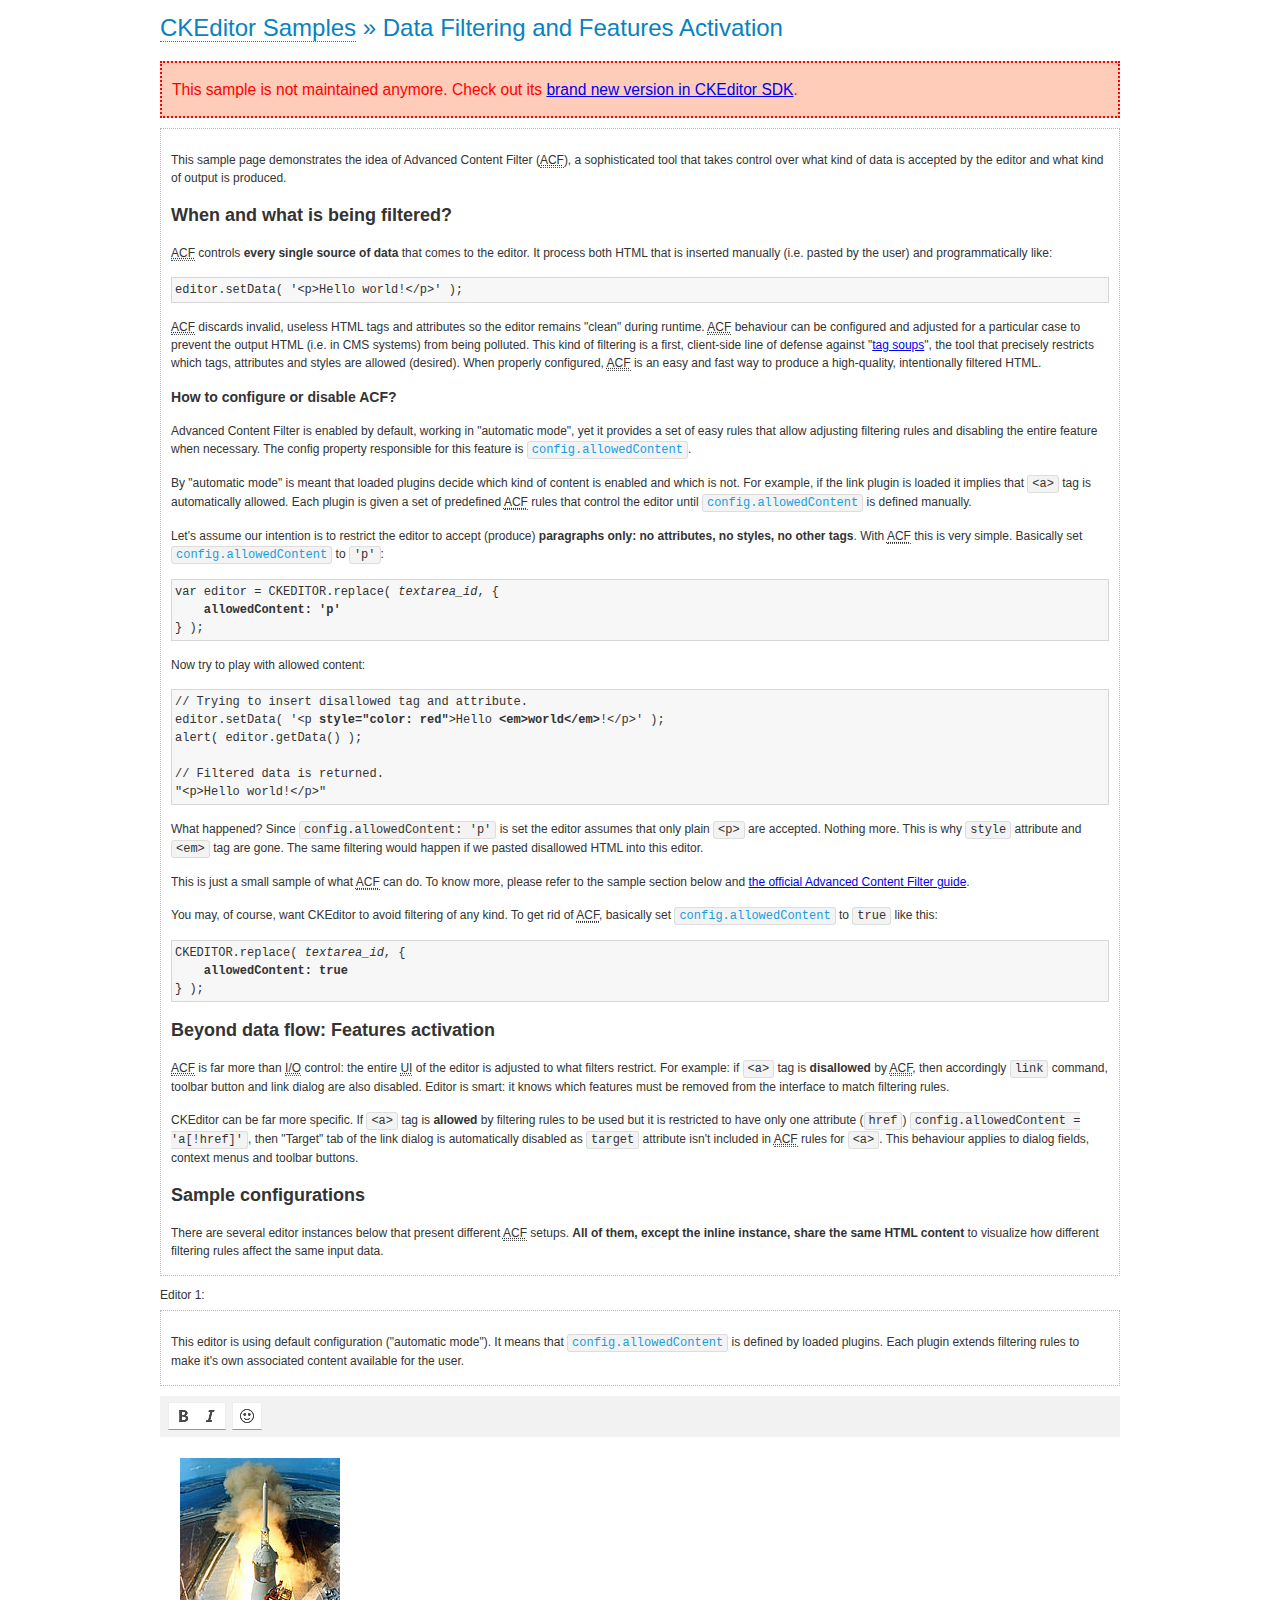
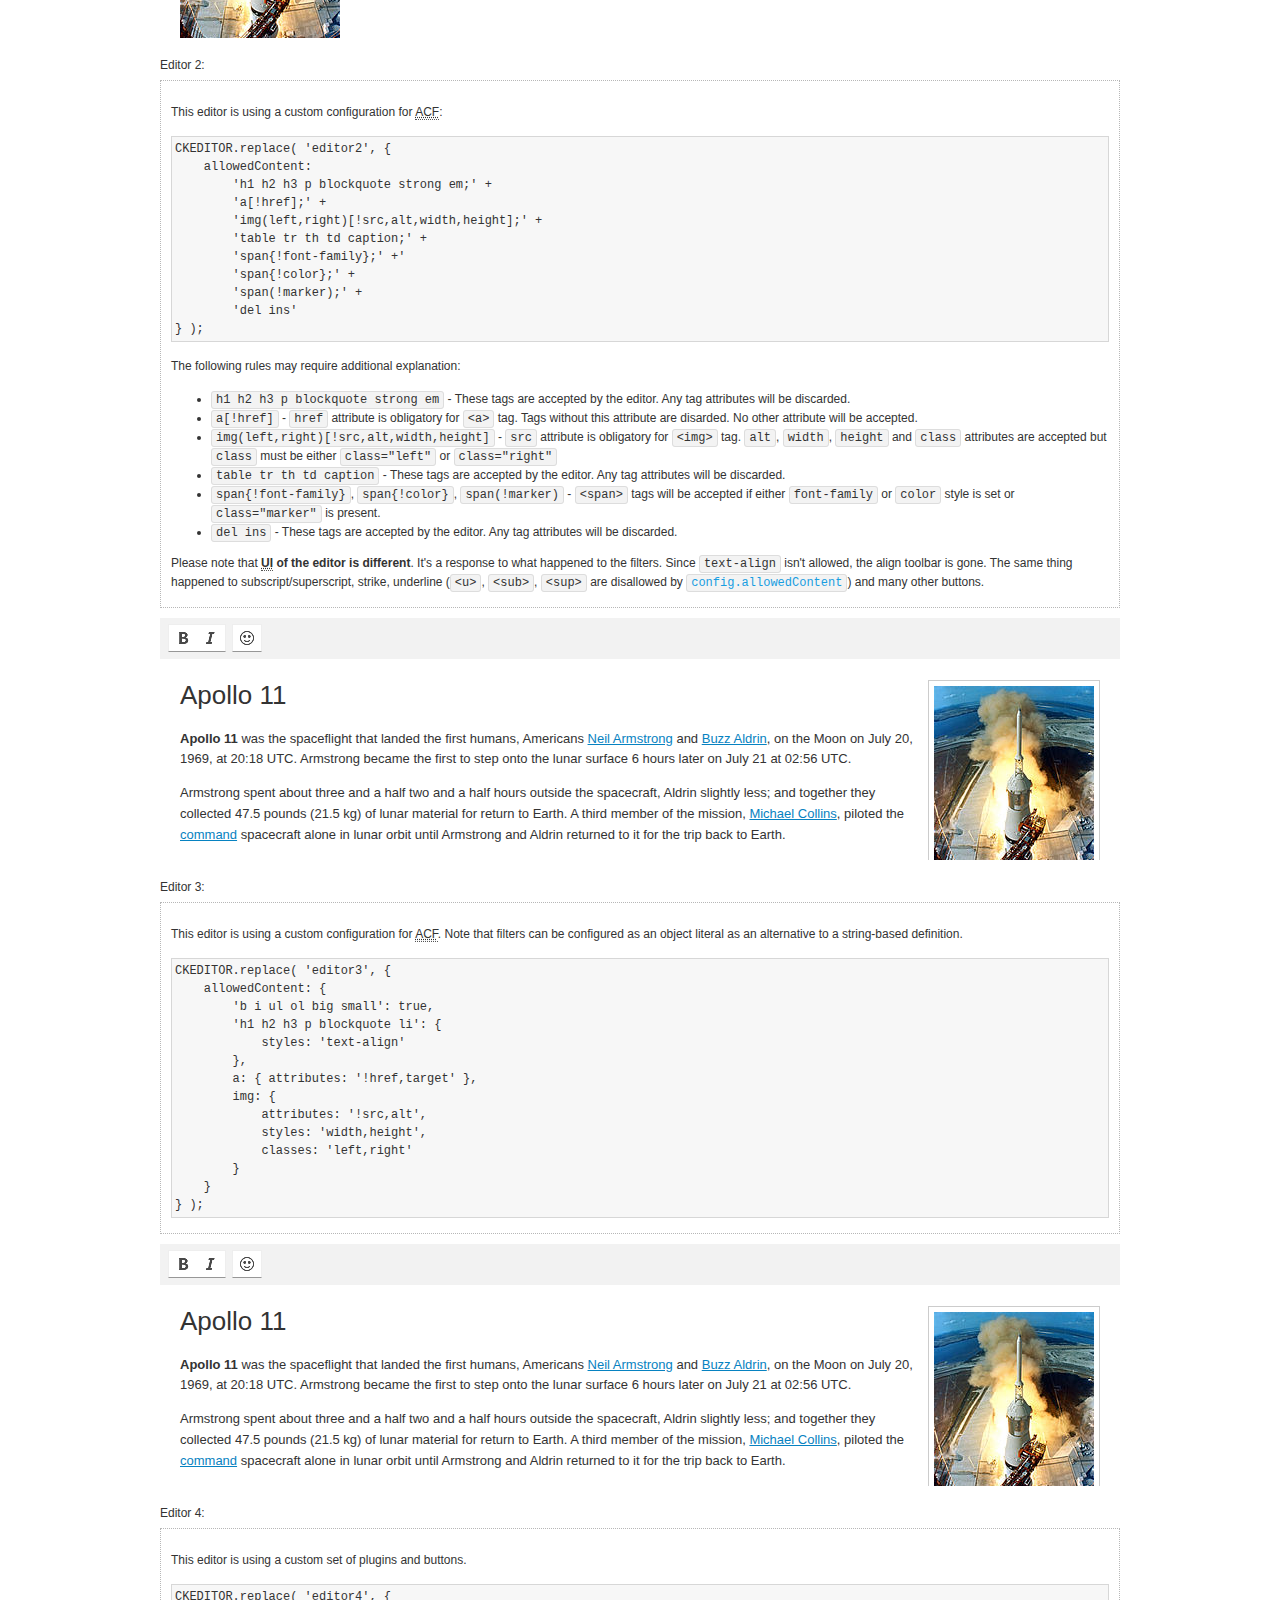
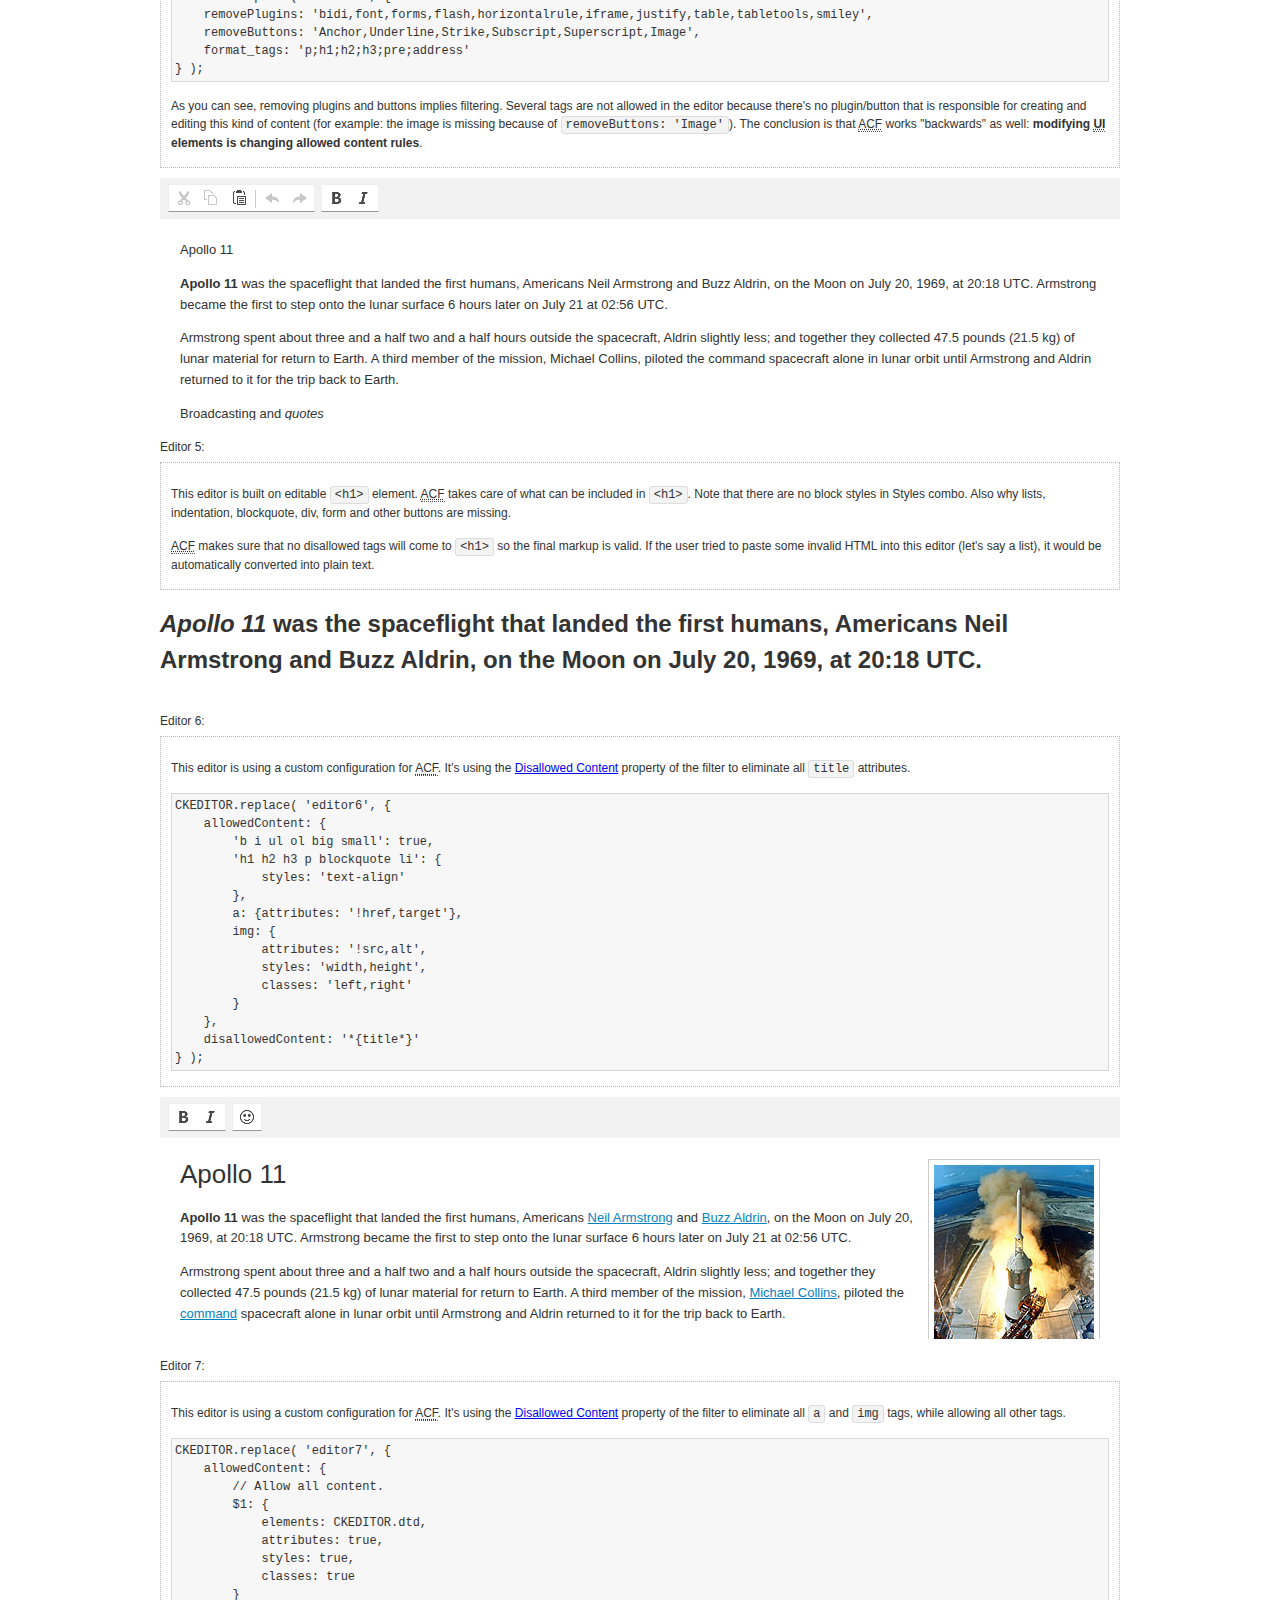
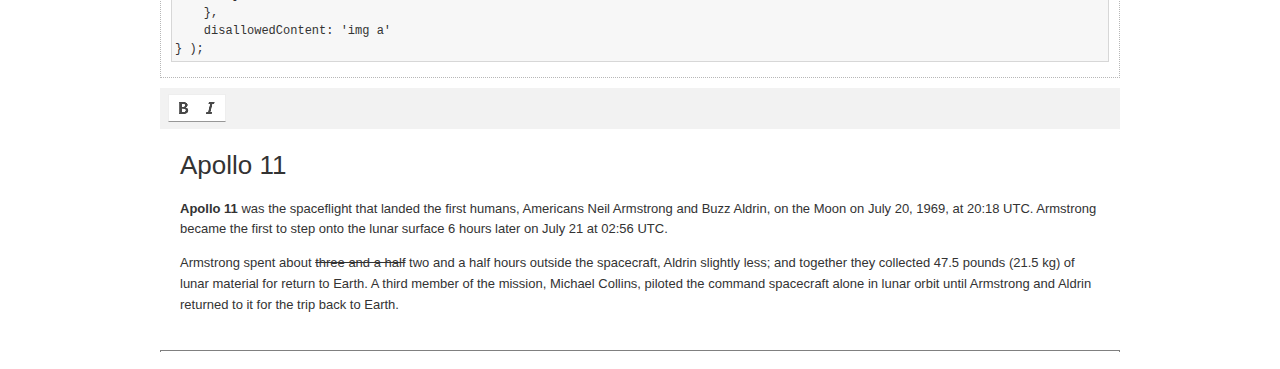
<file: ckeditor/samples/old/datafiltering.html>
<!DOCTYPE html>
<!--
Copyright (c) 2003-2016, CKSource - Frederico Knabben. All rights reserved.
For licensing, see LICENSE.md or http://ckeditor.com/license
-->
<html>
<head>
	<meta charset="utf-8">
	<title>Data Filtering &mdash; CKEditor Sample</title>
	<script src="../../ckeditor.js"></script>
	<link rel="stylesheet" href="sample.css">
	<script>
		// Remove advanced tabs for all editors.
		CKEDITOR.config.removeDialogTabs = 'image:advanced;link:advanced;flash:advanced;creatediv:advanced;editdiv:advanced';
	</script>
</head>
<body>
	<h1 class="samples">
		<a href="index.html">CKEditor Samples</a> &raquo; Data Filtering and Features Activation
	</h1>
	<div class="warning deprecated">
		This sample is not maintained anymore. Check out its <a href="http://sdk.ckeditor.com/samples/acf.html">brand new version in CKEditor SDK</a>.
	</div>
	<div class="description">
		<p>
			This sample page demonstrates the idea of Advanced Content Filter
			(<abbr title="Advanced Content Filter">ACF</abbr>), a sophisticated
			tool that takes control over what kind of data is accepted by the editor and what
			kind of output is produced.
		</p>
		<h2>When and what is being filtered?</h2>
		<p>
			<abbr title="Advanced Content Filter">ACF</abbr> controls
			<strong>every single source of data</strong> that comes to the editor.
			It process both HTML that is inserted manually (i.e. pasted by the user)
			and programmatically like:
		</p>
<pre class="samples">
editor.setData( '&lt;p&gt;Hello world!&lt;/p&gt;' );
</pre>
		<p>
			<abbr title="Advanced Content Filter">ACF</abbr> discards invalid,
			useless HTML tags and attributes so the editor remains "clean" during
			runtime. <abbr title="Advanced Content Filter">ACF</abbr> behaviour
			can be configured and adjusted for a particular case to prevent the
			output HTML (i.e. in CMS systems) from being polluted.

			This kind of filtering is a first, client-side line of defense
			against "<a href="http://en.wikipedia.org/wiki/Tag_soup">tag soups</a>",
			the tool that precisely restricts which tags, attributes and styles
			are allowed (desired). When properly configured, <abbr title="Advanced Content Filter">ACF</abbr>
			is an easy and fast way to produce a high-quality, intentionally filtered HTML.
		</p>

		<h3>How to configure or disable ACF?</h3>
		<p>
			Advanced Content Filter is enabled by default, working in "automatic mode", yet
			it provides a set of easy rules that allow adjusting filtering rules
			and disabling the entire feature when necessary. The config property
			responsible for this feature is <code><a class="samples"
			href="http://docs.ckeditor.com/#!/api/CKEDITOR.config-cfg-allowedContent">config.allowedContent</a></code>.
		</p>
		<p>
			By "automatic mode" is meant that loaded plugins decide which kind
			of content is enabled and which is not. For example, if the link
			plugin is loaded it implies that <code>&lt;a&gt;</code> tag is
			automatically allowed. Each plugin is given a set
			of predefined <abbr title="Advanced Content Filter">ACF</abbr> rules
			that control the editor until <code><a class="samples"
			href="http://docs.ckeditor.com/#!/api/CKEDITOR.config-cfg-allowedContent">
			config.allowedContent</a></code>
			is defined manually.
		</p>
		<p>
			Let's assume our intention is to restrict the editor to accept (produce) <strong>paragraphs
			only: no attributes, no styles, no other tags</strong>.
			With <abbr title="Advanced Content Filter">ACF</abbr>
			this is very simple. Basically set <code><a class="samples"
			href="http://docs.ckeditor.com/#!/api/CKEDITOR.config-cfg-allowedContent">
			config.allowedContent</a></code> to <code>'p'</code>:
		</p>
<pre class="samples">
var editor = CKEDITOR.replace( <em>textarea_id</em>, {
	<strong>allowedContent: 'p'</strong>
} );
</pre>
		<p>
			Now try to play with allowed content:
		</p>
<pre class="samples">
// Trying to insert disallowed tag and attribute.
editor.setData( '&lt;p <strong>style="color: red"</strong>&gt;Hello <strong>&lt;em&gt;world&lt;/em&gt;</strong>!&lt;/p&gt;' );
alert( editor.getData() );

// Filtered data is returned.
"&lt;p&gt;Hello world!&lt;/p&gt;"
</pre>
		<p>
			What happened? Since <code>config.allowedContent: 'p'</code> is set the editor assumes
			that only plain <code>&lt;p&gt;</code> are accepted. Nothing more. This is why
			<code>style</code> attribute and <code>&lt;em&gt;</code> tag are gone. The same
			filtering would happen if we pasted disallowed HTML into this editor.
		</p>
		<p>
			This is just a small sample of what <abbr title="Advanced Content Filter">ACF</abbr>
			can do. To know more, please refer to the sample section below and
			<a href="http://docs.ckeditor.com/#!/guide/dev_advanced_content_filter">the official Advanced Content Filter guide</a>.
		</p>
		<p>
			You may, of course, want CKEditor to avoid filtering of any kind.
			To get rid of <abbr title="Advanced Content Filter">ACF</abbr>,
			basically set <code><a class="samples"
			href="http://docs.ckeditor.com/#!/api/CKEDITOR.config-cfg-allowedContent">
			config.allowedContent</a></code> to <code>true</code> like this:
		</p>
<pre class="samples">
CKEDITOR.replace( <em>textarea_id</em>, {
	<strong>allowedContent: true</strong>
} );
</pre>

		<h2>Beyond data flow: Features activation</h2>
		<p>
			<abbr title="Advanced Content Filter">ACF</abbr> is far more than
			<abbr title="Input/Output">I/O</abbr> control: the entire
			<abbr title="User Interface">UI</abbr> of the editor is adjusted to what
			filters restrict. For example: if <code>&lt;a&gt;</code> tag is
			<strong>disallowed</strong>
			by <abbr title="Advanced Content Filter">ACF</abbr>,
			then accordingly <code>link</code> command, toolbar button and link dialog
			are also disabled. Editor is smart: it knows which features must be
			removed from the interface to match filtering rules.
		</p>
		<p>
			CKEditor can be far more specific. If <code>&lt;a&gt;</code> tag is
			<strong>allowed</strong> by filtering rules to be used but it is restricted
			to have only one attribute (<code>href</code>)
			<code>config.allowedContent = 'a[!href]'</code>, then
			"Target" tab of the link dialog is automatically disabled as <code>target</code>
			attribute isn't included in <abbr title="Advanced Content Filter">ACF</abbr> rules
			for <code>&lt;a&gt;</code>. This behaviour applies to dialog fields, context
			menus and toolbar buttons.
		</p>

		<h2>Sample configurations</h2>
		<p>
			There are several editor instances below that present different
			<abbr title="Advanced Content Filter">ACF</abbr> setups. <strong>All of them,
			except the inline instance, share the same HTML content</strong> to visualize
			how different filtering rules affect the same input data.
		</p>
	</div>

	<div>
		<label for="editor1">
			Editor 1:
		</label>
		<div class="description">
			<p>
				This editor is using default configuration ("automatic mode"). It means that
				<code><a class="samples"
				href="http://docs.ckeditor.com/#!/api/CKEDITOR.config-cfg-allowedContent">
				config.allowedContent</a></code> is defined by loaded plugins.
				Each plugin extends filtering rules to make it's own associated content
				available for the user.
			</p>
		</div>
		<textarea cols="80" id="editor1" name="editor1" rows="10">
			&lt;h1&gt;&lt;img alt=&quot;Saturn V carrying Apollo 11&quot; class=&quot;right&quot; src=&quot;assets/sample.jpg&quot;/&gt; Apollo 11&lt;/h1&gt; &lt;p&gt;&lt;b&gt;Apollo 11&lt;/b&gt; was the spaceflight that landed the first humans, Americans &lt;a href=&quot;http://en.wikipedia.org/wiki/Neil_Armstrong&quot; title=&quot;Neil Armstrong&quot;&gt;Neil Armstrong&lt;/a&gt; and &lt;a href=&quot;http://en.wikipedia.org/wiki/Buzz_Aldrin&quot; title=&quot;Buzz Aldrin&quot;&gt;Buzz Aldrin&lt;/a&gt;, on the Moon on July 20, 1969, at 20:18 UTC. Armstrong became the first to step onto the lunar surface 6 hours later on July 21 at 02:56 UTC.&lt;/p&gt; &lt;p&gt;Armstrong spent about &lt;s&gt;three and a half&lt;/s&gt; two and a half hours outside the spacecraft, Aldrin slightly less; and together they collected 47.5 pounds (21.5&amp;nbsp;kg) of lunar material for return to Earth. A third member of the mission, &lt;a href=&quot;http://en.wikipedia.org/wiki/Michael_Collins_(astronaut)&quot; title=&quot;Michael Collins (astronaut)&quot;&gt;Michael Collins&lt;/a&gt;, piloted the &lt;a href=&quot;http://en.wikipedia.org/wiki/Apollo_Command/Service_Module&quot; title=&quot;Apollo Command/Service Module&quot;&gt;command&lt;/a&gt; spacecraft alone in lunar orbit until Armstrong and Aldrin returned to it for the trip back to Earth.&lt;/p&gt; &lt;h2&gt;Broadcasting and &lt;em&gt;quotes&lt;/em&gt; &lt;a id=&quot;quotes&quot; name=&quot;quotes&quot;&gt;&lt;/a&gt;&lt;/h2&gt; &lt;p&gt;Broadcast on live TV to a world-wide audience, Armstrong stepped onto the lunar surface and described the event as:&lt;/p&gt; &lt;blockquote&gt;&lt;p&gt;One small step for [a] man, one giant leap for mankind.&lt;/p&gt;&lt;/blockquote&gt; &lt;p&gt;Apollo 11 effectively ended the &lt;a href=&quot;http://en.wikipedia.org/wiki/Space_Race&quot; title=&quot;Space Race&quot;&gt;Space Race&lt;/a&gt; and fulfilled a national goal proposed in 1961 by the late U.S. President &lt;a href=&quot;http://en.wikipedia.org/wiki/John_F._Kennedy&quot; title=&quot;John F. Kennedy&quot;&gt;John F. Kennedy&lt;/a&gt; in a speech before the United States Congress:&lt;/p&gt; &lt;blockquote&gt;&lt;p&gt;[...] before this decade is out, of landing a man on the Moon and returning him safely to the Earth.&lt;/p&gt;&lt;/blockquote&gt; &lt;h2&gt;Technical details &lt;a id=&quot;tech-details&quot; name=&quot;tech-details&quot;&gt;&lt;/a&gt;&lt;/h2&gt; &lt;table align=&quot;right&quot; border=&quot;1&quot; bordercolor=&quot;#ccc&quot; cellpadding=&quot;5&quot; cellspacing=&quot;0&quot; style=&quot;border-collapse:collapse;margin:10px 0 10px 15px;&quot;&gt; &lt;caption&gt;&lt;strong&gt;Mission crew&lt;/strong&gt;&lt;/caption&gt; &lt;thead&gt; &lt;tr&gt; &lt;th scope=&quot;col&quot;&gt;Position&lt;/th&gt; &lt;th scope=&quot;col&quot;&gt;Astronaut&lt;/th&gt; &lt;/tr&gt; &lt;/thead&gt; &lt;tbody&gt; &lt;tr&gt; &lt;td&gt;Commander&lt;/td&gt; &lt;td&gt;Neil A. Armstrong&lt;/td&gt; &lt;/tr&gt; &lt;tr&gt; &lt;td&gt;Command Module Pilot&lt;/td&gt; &lt;td&gt;Michael Collins&lt;/td&gt; &lt;/tr&gt; &lt;tr&gt; &lt;td&gt;Lunar Module Pilot&lt;/td&gt; &lt;td&gt;Edwin &amp;quot;Buzz&amp;quot; E. Aldrin, Jr.&lt;/td&gt; &lt;/tr&gt; &lt;/tbody&gt; &lt;/table&gt; &lt;p&gt;Launched by a &lt;strong&gt;Saturn V&lt;/strong&gt; rocket from &lt;a href=&quot;http://en.wikipedia.org/wiki/Kennedy_Space_Center&quot; title=&quot;Kennedy Space Center&quot;&gt;Kennedy Space Center&lt;/a&gt; in Merritt Island, Florida on July 16, Apollo 11 was the fifth manned mission of &lt;a href=&quot;http://en.wikipedia.org/wiki/NASA&quot; title=&quot;NASA&quot;&gt;NASA&lt;/a&gt;&amp;#39;s Apollo program. The Apollo spacecraft had three parts:&lt;/p&gt; &lt;ol&gt; &lt;li&gt;&lt;strong&gt;Command Module&lt;/strong&gt; with a cabin for the three astronauts which was the only part which landed back on Earth&lt;/li&gt; &lt;li&gt;&lt;strong&gt;Service Module&lt;/strong&gt; which supported the Command Module with propulsion, electrical power, oxygen and water&lt;/li&gt; &lt;li&gt;&lt;strong&gt;Lunar Module&lt;/strong&gt; for landing on the Moon.&lt;/li&gt; &lt;/ol&gt; &lt;p&gt;After being sent to the Moon by the Saturn V&amp;#39;s upper stage, the astronauts separated the spacecraft from it and travelled for three days until they entered into lunar orbit. Armstrong and Aldrin then moved into the Lunar Module and landed in the &lt;a href=&quot;http://en.wikipedia.org/wiki/Mare_Tranquillitatis&quot; title=&quot;Mare Tranquillitatis&quot;&gt;Sea of Tranquility&lt;/a&gt;. They stayed a total of about 21 and a half hours on the lunar surface. After lifting off in the upper part of the Lunar Module and rejoining Collins in the Command Module, they returned to Earth and landed in the &lt;a href=&quot;http://en.wikipedia.org/wiki/Pacific_Ocean&quot; title=&quot;Pacific Ocean&quot;&gt;Pacific Ocean&lt;/a&gt; on July 24.&lt;/p&gt; &lt;hr/&gt; &lt;p style=&quot;text-align: right;&quot;&gt;&lt;small&gt;Source: &lt;a href=&quot;http://en.wikipedia.org/wiki/Apollo_11&quot;&gt;Wikipedia.org&lt;/a&gt;&lt;/small&gt;&lt;/p&gt;
		</textarea>

		<script>

			CKEDITOR.replace( 'editor1' );

		</script>
	</div>

	<br>

	<div>
		<label for="editor2">
			Editor 2:
		</label>
		<div class="description">
			<p>
				This editor is using a custom configuration for
				<abbr title="Advanced Content Filter">ACF</abbr>:
			</p>
<pre class="samples">
CKEDITOR.replace( 'editor2', {
	allowedContent:
		'h1 h2 h3 p blockquote strong em;' +
		'a[!href];' +
		'img(left,right)[!src,alt,width,height];' +
		'table tr th td caption;' +
		'span{!font-family};' +'
		'span{!color};' +
		'span(!marker);' +
		'del ins'
} );
</pre>
			<p>
				The following rules may require additional explanation:
			</p>
			<ul>
				<li>
					<code>h1 h2 h3 p blockquote strong em</code> - These tags
					are accepted by the editor. Any tag attributes will be discarded.
				</li>
				<li>
					<code>a[!href]</code> - <code>href</code> attribute is obligatory
					for <code>&lt;a&gt;</code> tag. Tags without this attribute
					are disarded. No other attribute will be accepted.
				</li>
				<li>
					<code>img(left,right)[!src,alt,width,height]</code> - <code>src</code>
					attribute is obligatory for <code>&lt;img&gt;</code> tag.
					<code>alt</code>, <code>width</code>, <code>height</code>
					and <code>class</code> attributes are accepted but
					<code>class</code> must be either <code>class="left"</code>
					or <code>class="right"</code>
				</li>
				<li>
					<code>table tr th td caption</code> - These tags
					are accepted by the editor. Any tag attributes will be discarded.
				</li>
				<li>
					<code>span{!font-family}</code>, <code>span{!color}</code>,
					<code>span(!marker)</code> - <code>&lt;span&gt;</code> tags
					will be accepted if either <code>font-family</code> or
					<code>color</code> style is set or <code>class="marker"</code>
					is present.
				</li>
				<li>
					<code>del ins</code> - These tags
					are accepted by the editor. Any tag attributes will be discarded.
				</li>
			</ul>
			<p>
				Please note that <strong><abbr title="User Interface">UI</abbr> of the
				editor is different</strong>. It's a response to what happened to the filters.
				Since <code>text-align</code> isn't allowed, the align toolbar is gone.
				The same thing happened to subscript/superscript, strike, underline
				(<code>&lt;u&gt;</code>, <code>&lt;sub&gt;</code>, <code>&lt;sup&gt;</code>
				are disallowed by <code><a class="samples"
				href="http://docs.ckeditor.com/#!/api/CKEDITOR.config-cfg-allowedContent">
				config.allowedContent</a></code>) and many other buttons.
			</p>
		</div>
		<textarea cols="80" id="editor2" name="editor2" rows="10">
			&lt;h1&gt;&lt;img alt=&quot;Saturn V carrying Apollo 11&quot; class=&quot;right&quot; src=&quot;assets/sample.jpg&quot;/&gt; Apollo 11&lt;/h1&gt; &lt;p&gt;&lt;b&gt;Apollo 11&lt;/b&gt; was the spaceflight that landed the first humans, Americans &lt;a href=&quot;http://en.wikipedia.org/wiki/Neil_Armstrong&quot; title=&quot;Neil Armstrong&quot;&gt;Neil Armstrong&lt;/a&gt; and &lt;a href=&quot;http://en.wikipedia.org/wiki/Buzz_Aldrin&quot; title=&quot;Buzz Aldrin&quot;&gt;Buzz Aldrin&lt;/a&gt;, on the Moon on July 20, 1969, at 20:18 UTC. Armstrong became the first to step onto the lunar surface 6 hours later on July 21 at 02:56 UTC.&lt;/p&gt; &lt;p&gt;Armstrong spent about &lt;s&gt;three and a half&lt;/s&gt; two and a half hours outside the spacecraft, Aldrin slightly less; and together they collected 47.5 pounds (21.5&amp;nbsp;kg) of lunar material for return to Earth. A third member of the mission, &lt;a href=&quot;http://en.wikipedia.org/wiki/Michael_Collins_(astronaut)&quot; title=&quot;Michael Collins (astronaut)&quot;&gt;Michael Collins&lt;/a&gt;, piloted the &lt;a href=&quot;http://en.wikipedia.org/wiki/Apollo_Command/Service_Module&quot; title=&quot;Apollo Command/Service Module&quot;&gt;command&lt;/a&gt; spacecraft alone in lunar orbit until Armstrong and Aldrin returned to it for the trip back to Earth.&lt;/p&gt; &lt;h2&gt;Broadcasting and &lt;em&gt;quotes&lt;/em&gt; &lt;a id=&quot;quotes&quot; name=&quot;quotes&quot;&gt;&lt;/a&gt;&lt;/h2&gt; &lt;p&gt;Broadcast on live TV to a world-wide audience, Armstrong stepped onto the lunar surface and described the event as:&lt;/p&gt; &lt;blockquote&gt;&lt;p&gt;One small step for [a] man, one giant leap for mankind.&lt;/p&gt;&lt;/blockquote&gt; &lt;p&gt;Apollo 11 effectively ended the &lt;a href=&quot;http://en.wikipedia.org/wiki/Space_Race&quot; title=&quot;Space Race&quot;&gt;Space Race&lt;/a&gt; and fulfilled a national goal proposed in 1961 by the late U.S. President &lt;a href=&quot;http://en.wikipedia.org/wiki/John_F._Kennedy&quot; title=&quot;John F. Kennedy&quot;&gt;John F. Kennedy&lt;/a&gt; in a speech before the United States Congress:&lt;/p&gt; &lt;blockquote&gt;&lt;p&gt;[...] before this decade is out, of landing a man on the Moon and returning him safely to the Earth.&lt;/p&gt;&lt;/blockquote&gt; &lt;h2&gt;Technical details &lt;a id=&quot;tech-details&quot; name=&quot;tech-details&quot;&gt;&lt;/a&gt;&lt;/h2&gt; &lt;table align=&quot;right&quot; border=&quot;1&quot; bordercolor=&quot;#ccc&quot; cellpadding=&quot;5&quot; cellspacing=&quot;0&quot; style=&quot;border-collapse:collapse;margin:10px 0 10px 15px;&quot;&gt; &lt;caption&gt;&lt;strong&gt;Mission crew&lt;/strong&gt;&lt;/caption&gt; &lt;thead&gt; &lt;tr&gt; &lt;th scope=&quot;col&quot;&gt;Position&lt;/th&gt; &lt;th scope=&quot;col&quot;&gt;Astronaut&lt;/th&gt; &lt;/tr&gt; &lt;/thead&gt; &lt;tbody&gt; &lt;tr&gt; &lt;td&gt;Commander&lt;/td&gt; &lt;td&gt;Neil A. Armstrong&lt;/td&gt; &lt;/tr&gt; &lt;tr&gt; &lt;td&gt;Command Module Pilot&lt;/td&gt; &lt;td&gt;Michael Collins&lt;/td&gt; &lt;/tr&gt; &lt;tr&gt; &lt;td&gt;Lunar Module Pilot&lt;/td&gt; &lt;td&gt;Edwin &amp;quot;Buzz&amp;quot; E. Aldrin, Jr.&lt;/td&gt; &lt;/tr&gt; &lt;/tbody&gt; &lt;/table&gt; &lt;p&gt;Launched by a &lt;strong&gt;Saturn V&lt;/strong&gt; rocket from &lt;a href=&quot;http://en.wikipedia.org/wiki/Kennedy_Space_Center&quot; title=&quot;Kennedy Space Center&quot;&gt;Kennedy Space Center&lt;/a&gt; in Merritt Island, Florida on July 16, Apollo 11 was the fifth manned mission of &lt;a href=&quot;http://en.wikipedia.org/wiki/NASA&quot; title=&quot;NASA&quot;&gt;NASA&lt;/a&gt;&amp;#39;s Apollo program. The Apollo spacecraft had three parts:&lt;/p&gt; &lt;ol&gt; &lt;li&gt;&lt;strong&gt;Command Module&lt;/strong&gt; with a cabin for the three astronauts which was the only part which landed back on Earth&lt;/li&gt; &lt;li&gt;&lt;strong&gt;Service Module&lt;/strong&gt; which supported the Command Module with propulsion, electrical power, oxygen and water&lt;/li&gt; &lt;li&gt;&lt;strong&gt;Lunar Module&lt;/strong&gt; for landing on the Moon.&lt;/li&gt; &lt;/ol&gt; &lt;p&gt;After being sent to the Moon by the Saturn V&amp;#39;s upper stage, the astronauts separated the spacecraft from it and travelled for three days until they entered into lunar orbit. Armstrong and Aldrin then moved into the Lunar Module and landed in the &lt;a href=&quot;http://en.wikipedia.org/wiki/Mare_Tranquillitatis&quot; title=&quot;Mare Tranquillitatis&quot;&gt;Sea of Tranquility&lt;/a&gt;. They stayed a total of about 21 and a half hours on the lunar surface. After lifting off in the upper part of the Lunar Module and rejoining Collins in the Command Module, they returned to Earth and landed in the &lt;a href=&quot;http://en.wikipedia.org/wiki/Pacific_Ocean&quot; title=&quot;Pacific Ocean&quot;&gt;Pacific Ocean&lt;/a&gt; on July 24.&lt;/p&gt; &lt;hr/&gt; &lt;p style=&quot;text-align: right;&quot;&gt;&lt;small&gt;Source: &lt;a href=&quot;http://en.wikipedia.org/wiki/Apollo_11&quot;&gt;Wikipedia.org&lt;/a&gt;&lt;/small&gt;&lt;/p&gt;
		</textarea>
		<script>

			CKEDITOR.replace( 'editor2', {
				allowedContent:
					'h1 h2 h3 p blockquote strong em;' +
					'a[!href];' +
					'img(left,right)[!src,alt,width,height];' +
					'table tr th td caption;' +
					'span{!font-family};' +
					'span{!color};' +
					'span(!marker);' +
					'del ins'
			} );

		</script>
	</div>

	<br>

	<div>
		<label for="editor3">
			Editor 3:
		</label>
		<div class="description">
			<p>
				This editor is using a custom configuration for
				<abbr title="Advanced Content Filter">ACF</abbr>.
				Note that filters can be configured as an object literal
				as an alternative to a string-based definition.
			</p>
<pre class="samples">
CKEDITOR.replace( 'editor3', {
	allowedContent: {
		'b i ul ol big small': true,
		'h1 h2 h3 p blockquote li': {
			styles: 'text-align'
		},
		a: { attributes: '!href,target' },
		img: {
			attributes: '!src,alt',
			styles: 'width,height',
			classes: 'left,right'
		}
	}
} );
</pre>
		</div>
		<textarea cols="80" id="editor3" name="editor3" rows="10">
			&lt;h1&gt;&lt;img alt=&quot;Saturn V carrying Apollo 11&quot; class=&quot;right&quot; src=&quot;assets/sample.jpg&quot;/&gt; Apollo 11&lt;/h1&gt; &lt;p&gt;&lt;b&gt;Apollo 11&lt;/b&gt; was the spaceflight that landed the first humans, Americans &lt;a href=&quot;http://en.wikipedia.org/wiki/Neil_Armstrong&quot; title=&quot;Neil Armstrong&quot;&gt;Neil Armstrong&lt;/a&gt; and &lt;a href=&quot;http://en.wikipedia.org/wiki/Buzz_Aldrin&quot; title=&quot;Buzz Aldrin&quot;&gt;Buzz Aldrin&lt;/a&gt;, on the Moon on July 20, 1969, at 20:18 UTC. Armstrong became the first to step onto the lunar surface 6 hours later on July 21 at 02:56 UTC.&lt;/p&gt; &lt;p&gt;Armstrong spent about &lt;s&gt;three and a half&lt;/s&gt; two and a half hours outside the spacecraft, Aldrin slightly less; and together they collected 47.5 pounds (21.5&amp;nbsp;kg) of lunar material for return to Earth. A third member of the mission, &lt;a href=&quot;http://en.wikipedia.org/wiki/Michael_Collins_(astronaut)&quot; title=&quot;Michael Collins (astronaut)&quot;&gt;Michael Collins&lt;/a&gt;, piloted the &lt;a href=&quot;http://en.wikipedia.org/wiki/Apollo_Command/Service_Module&quot; title=&quot;Apollo Command/Service Module&quot;&gt;command&lt;/a&gt; spacecraft alone in lunar orbit until Armstrong and Aldrin returned to it for the trip back to Earth.&lt;/p&gt; &lt;h2&gt;Broadcasting and &lt;em&gt;quotes&lt;/em&gt; &lt;a id=&quot;quotes&quot; name=&quot;quotes&quot;&gt;&lt;/a&gt;&lt;/h2&gt; &lt;p&gt;Broadcast on live TV to a world-wide audience, Armstrong stepped onto the lunar surface and described the event as:&lt;/p&gt; &lt;blockquote&gt;&lt;p&gt;One small step for [a] man, one giant leap for mankind.&lt;/p&gt;&lt;/blockquote&gt; &lt;p&gt;Apollo 11 effectively ended the &lt;a href=&quot;http://en.wikipedia.org/wiki/Space_Race&quot; title=&quot;Space Race&quot;&gt;Space Race&lt;/a&gt; and fulfilled a national goal proposed in 1961 by the late U.S. President &lt;a href=&quot;http://en.wikipedia.org/wiki/John_F._Kennedy&quot; title=&quot;John F. Kennedy&quot;&gt;John F. Kennedy&lt;/a&gt; in a speech before the United States Congress:&lt;/p&gt; &lt;blockquote&gt;&lt;p&gt;[...] before this decade is out, of landing a man on the Moon and returning him safely to the Earth.&lt;/p&gt;&lt;/blockquote&gt; &lt;h2&gt;Technical details &lt;a id=&quot;tech-details&quot; name=&quot;tech-details&quot;&gt;&lt;/a&gt;&lt;/h2&gt; &lt;table align=&quot;right&quot; border=&quot;1&quot; bordercolor=&quot;#ccc&quot; cellpadding=&quot;5&quot; cellspacing=&quot;0&quot; style=&quot;border-collapse:collapse;margin:10px 0 10px 15px;&quot;&gt; &lt;caption&gt;&lt;strong&gt;Mission crew&lt;/strong&gt;&lt;/caption&gt; &lt;thead&gt; &lt;tr&gt; &lt;th scope=&quot;col&quot;&gt;Position&lt;/th&gt; &lt;th scope=&quot;col&quot;&gt;Astronaut&lt;/th&gt; &lt;/tr&gt; &lt;/thead&gt; &lt;tbody&gt; &lt;tr&gt; &lt;td&gt;Commander&lt;/td&gt; &lt;td&gt;Neil A. Armstrong&lt;/td&gt; &lt;/tr&gt; &lt;tr&gt; &lt;td&gt;Command Module Pilot&lt;/td&gt; &lt;td&gt;Michael Collins&lt;/td&gt; &lt;/tr&gt; &lt;tr&gt; &lt;td&gt;Lunar Module Pilot&lt;/td&gt; &lt;td&gt;Edwin &amp;quot;Buzz&amp;quot; E. Aldrin, Jr.&lt;/td&gt; &lt;/tr&gt; &lt;/tbody&gt; &lt;/table&gt; &lt;p&gt;Launched by a &lt;strong&gt;Saturn V&lt;/strong&gt; rocket from &lt;a href=&quot;http://en.wikipedia.org/wiki/Kennedy_Space_Center&quot; title=&quot;Kennedy Space Center&quot;&gt;Kennedy Space Center&lt;/a&gt; in Merritt Island, Florida on July 16, Apollo 11 was the fifth manned mission of &lt;a href=&quot;http://en.wikipedia.org/wiki/NASA&quot; title=&quot;NASA&quot;&gt;NASA&lt;/a&gt;&amp;#39;s Apollo program. The Apollo spacecraft had three parts:&lt;/p&gt; &lt;ol&gt; &lt;li&gt;&lt;strong&gt;Command Module&lt;/strong&gt; with a cabin for the three astronauts which was the only part which landed back on Earth&lt;/li&gt; &lt;li&gt;&lt;strong&gt;Service Module&lt;/strong&gt; which supported the Command Module with propulsion, electrical power, oxygen and water&lt;/li&gt; &lt;li&gt;&lt;strong&gt;Lunar Module&lt;/strong&gt; for landing on the Moon.&lt;/li&gt; &lt;/ol&gt; &lt;p&gt;After being sent to the Moon by the Saturn V&amp;#39;s upper stage, the astronauts separated the spacecraft from it and travelled for three days until they entered into lunar orbit. Armstrong and Aldrin then moved into the Lunar Module and landed in the &lt;a href=&quot;http://en.wikipedia.org/wiki/Mare_Tranquillitatis&quot; title=&quot;Mare Tranquillitatis&quot;&gt;Sea of Tranquility&lt;/a&gt;. They stayed a total of about 21 and a half hours on the lunar surface. After lifting off in the upper part of the Lunar Module and rejoining Collins in the Command Module, they returned to Earth and landed in the &lt;a href=&quot;http://en.wikipedia.org/wiki/Pacific_Ocean&quot; title=&quot;Pacific Ocean&quot;&gt;Pacific Ocean&lt;/a&gt; on July 24.&lt;/p&gt; &lt;hr/&gt; &lt;p style=&quot;text-align: right;&quot;&gt;&lt;small&gt;Source: &lt;a href=&quot;http://en.wikipedia.org/wiki/Apollo_11&quot;&gt;Wikipedia.org&lt;/a&gt;&lt;/small&gt;&lt;/p&gt;
		</textarea>
		<script>

			CKEDITOR.replace( 'editor3', {
				allowedContent: {
					'b i ul ol big small': true,
					'h1 h2 h3 p blockquote li': {
						styles: 'text-align'
					},
					a: { attributes: '!href,target' },
					img: {
						attributes: '!src,alt',
						styles: 'width,height',
						classes: 'left,right'
					}
				}
			} );

		</script>
	</div>

	<br>

	<div>
		<label for="editor4">
			Editor 4:
		</label>
		<div class="description">
			<p>
				This editor is using a custom set of plugins and buttons.
			</p>
<pre class="samples">
CKEDITOR.replace( 'editor4', {
	removePlugins: 'bidi,font,forms,flash,horizontalrule,iframe,justify,table,tabletools,smiley',
	removeButtons: 'Anchor,Underline,Strike,Subscript,Superscript,Image',
	format_tags: 'p;h1;h2;h3;pre;address'
} );
</pre>
			<p>
				As you can see, removing plugins and buttons implies filtering.
				Several tags are not allowed in the editor because there's no
				plugin/button that is responsible for creating and editing this
				kind of content (for example: the image is missing because
				of <code>removeButtons: 'Image'</code>). The conclusion is that
				<abbr title="Advanced Content Filter">ACF</abbr> works "backwards"
				as well: <strong>modifying <abbr title="User Interface">UI</abbr>
				elements is changing allowed content rules</strong>.
			</p>
		</div>
		<textarea cols="80" id="editor4" name="editor4" rows="10">
			&lt;h1&gt;&lt;img alt=&quot;Saturn V carrying Apollo 11&quot; class=&quot;right&quot; src=&quot;assets/sample.jpg&quot;/&gt; Apollo 11&lt;/h1&gt; &lt;p&gt;&lt;b&gt;Apollo 11&lt;/b&gt; was the spaceflight that landed the first humans, Americans &lt;a href=&quot;http://en.wikipedia.org/wiki/Neil_Armstrong&quot; title=&quot;Neil Armstrong&quot;&gt;Neil Armstrong&lt;/a&gt; and &lt;a href=&quot;http://en.wikipedia.org/wiki/Buzz_Aldrin&quot; title=&quot;Buzz Aldrin&quot;&gt;Buzz Aldrin&lt;/a&gt;, on the Moon on July 20, 1969, at 20:18 UTC. Armstrong became the first to step onto the lunar surface 6 hours later on July 21 at 02:56 UTC.&lt;/p&gt; &lt;p&gt;Armstrong spent about &lt;s&gt;three and a half&lt;/s&gt; two and a half hours outside the spacecraft, Aldrin slightly less; and together they collected 47.5 pounds (21.5&amp;nbsp;kg) of lunar material for return to Earth. A third member of the mission, &lt;a href=&quot;http://en.wikipedia.org/wiki/Michael_Collins_(astronaut)&quot; title=&quot;Michael Collins (astronaut)&quot;&gt;Michael Collins&lt;/a&gt;, piloted the &lt;a href=&quot;http://en.wikipedia.org/wiki/Apollo_Command/Service_Module&quot; title=&quot;Apollo Command/Service Module&quot;&gt;command&lt;/a&gt; spacecraft alone in lunar orbit until Armstrong and Aldrin returned to it for the trip back to Earth.&lt;/p&gt; &lt;h2&gt;Broadcasting and &lt;em&gt;quotes&lt;/em&gt; &lt;a id=&quot;quotes&quot; name=&quot;quotes&quot;&gt;&lt;/a&gt;&lt;/h2&gt; &lt;p&gt;Broadcast on live TV to a world-wide audience, Armstrong stepped onto the lunar surface and described the event as:&lt;/p&gt; &lt;blockquote&gt;&lt;p&gt;One small step for [a] man, one giant leap for mankind.&lt;/p&gt;&lt;/blockquote&gt; &lt;p&gt;Apollo 11 effectively ended the &lt;a href=&quot;http://en.wikipedia.org/wiki/Space_Race&quot; title=&quot;Space Race&quot;&gt;Space Race&lt;/a&gt; and fulfilled a national goal proposed in 1961 by the late U.S. President &lt;a href=&quot;http://en.wikipedia.org/wiki/John_F._Kennedy&quot; title=&quot;John F. Kennedy&quot;&gt;John F. Kennedy&lt;/a&gt; in a speech before the United States Congress:&lt;/p&gt; &lt;blockquote&gt;&lt;p&gt;[...] before this decade is out, of landing a man on the Moon and returning him safely to the Earth.&lt;/p&gt;&lt;/blockquote&gt; &lt;h2&gt;Technical details &lt;a id=&quot;tech-details&quot; name=&quot;tech-details&quot;&gt;&lt;/a&gt;&lt;/h2&gt; &lt;table align=&quot;right&quot; border=&quot;1&quot; bordercolor=&quot;#ccc&quot; cellpadding=&quot;5&quot; cellspacing=&quot;0&quot; style=&quot;border-collapse:collapse;margin:10px 0 10px 15px;&quot;&gt; &lt;caption&gt;&lt;strong&gt;Mission crew&lt;/strong&gt;&lt;/caption&gt; &lt;thead&gt; &lt;tr&gt; &lt;th scope=&quot;col&quot;&gt;Position&lt;/th&gt; &lt;th scope=&quot;col&quot;&gt;Astronaut&lt;/th&gt; &lt;/tr&gt; &lt;/thead&gt; &lt;tbody&gt; &lt;tr&gt; &lt;td&gt;Commander&lt;/td&gt; &lt;td&gt;Neil A. Armstrong&lt;/td&gt; &lt;/tr&gt; &lt;tr&gt; &lt;td&gt;Command Module Pilot&lt;/td&gt; &lt;td&gt;Michael Collins&lt;/td&gt; &lt;/tr&gt; &lt;tr&gt; &lt;td&gt;Lunar Module Pilot&lt;/td&gt; &lt;td&gt;Edwin &amp;quot;Buzz&amp;quot; E. Aldrin, Jr.&lt;/td&gt; &lt;/tr&gt; &lt;/tbody&gt; &lt;/table&gt; &lt;p&gt;Launched by a &lt;strong&gt;Saturn V&lt;/strong&gt; rocket from &lt;a href=&quot;http://en.wikipedia.org/wiki/Kennedy_Space_Center&quot; title=&quot;Kennedy Space Center&quot;&gt;Kennedy Space Center&lt;/a&gt; in Merritt Island, Florida on July 16, Apollo 11 was the fifth manned mission of &lt;a href=&quot;http://en.wikipedia.org/wiki/NASA&quot; title=&quot;NASA&quot;&gt;NASA&lt;/a&gt;&amp;#39;s Apollo program. The Apollo spacecraft had three parts:&lt;/p&gt; &lt;ol&gt; &lt;li&gt;&lt;strong&gt;Command Module&lt;/strong&gt; with a cabin for the three astronauts which was the only part which landed back on Earth&lt;/li&gt; &lt;li&gt;&lt;strong&gt;Service Module&lt;/strong&gt; which supported the Command Module with propulsion, electrical power, oxygen and water&lt;/li&gt; &lt;li&gt;&lt;strong&gt;Lunar Module&lt;/strong&gt; for landing on the Moon.&lt;/li&gt; &lt;/ol&gt; &lt;p&gt;After being sent to the Moon by the Saturn V&amp;#39;s upper stage, the astronauts separated the spacecraft from it and travelled for three days until they entered into lunar orbit. Armstrong and Aldrin then moved into the Lunar Module and landed in the &lt;a href=&quot;http://en.wikipedia.org/wiki/Mare_Tranquillitatis&quot; title=&quot;Mare Tranquillitatis&quot;&gt;Sea of Tranquility&lt;/a&gt;. They stayed a total of about 21 and a half hours on the lunar surface. After lifting off in the upper part of the Lunar Module and rejoining Collins in the Command Module, they returned to Earth and landed in the &lt;a href=&quot;http://en.wikipedia.org/wiki/Pacific_Ocean&quot; title=&quot;Pacific Ocean&quot;&gt;Pacific Ocean&lt;/a&gt; on July 24.&lt;/p&gt; &lt;hr/&gt; &lt;p style=&quot;text-align: right;&quot;&gt;&lt;small&gt;Source: &lt;a href=&quot;http://en.wikipedia.org/wiki/Apollo_11&quot;&gt;Wikipedia.org&lt;/a&gt;&lt;/small&gt;&lt;/p&gt;
		</textarea>
		<script>

			CKEDITOR.replace( 'editor4', {
				removePlugins: 'bidi,div,font,forms,flash,horizontalrule,iframe,justify,table,tabletools,smiley',
				removeButtons: 'Anchor,Underline,Strike,Subscript,Superscript,Image',
				format_tags: 'p;h1;h2;h3;pre;address'
			} );

		</script>
	</div>

	<br>

	<div>
		<label for="editor5">
			Editor 5:
		</label>
		<div class="description">
			<p>
				This editor is built on editable <code>&lt;h1&gt;</code> element.
				<abbr title="Advanced Content Filter">ACF</abbr> takes care of
				what can be included in <code>&lt;h1&gt;</code>. Note that there
				are no block styles in Styles combo. Also why lists, indentation,
				blockquote, div, form and other buttons are missing.
			</p>
			<p>
				<abbr title="Advanced Content Filter">ACF</abbr> makes sure that
				no disallowed tags will come to <code>&lt;h1&gt;</code> so the final
				markup is valid. If the user tried to paste some invalid HTML
				into this editor (let's say a list), it would be automatically
				converted into plain text.
			</p>
		</div>
		<h1 id="editor5" contenteditable="true">
			<em>Apollo 11</em> was the spaceflight that landed the first humans, Americans <a href="http://en.wikipedia.org/wiki/Neil_Armstrong" title="Neil Armstrong">Neil Armstrong</a> and <a href="http://en.wikipedia.org/wiki/Buzz_Aldrin" title="Buzz Aldrin">Buzz Aldrin</a>, on the Moon on July 20, 1969, at 20:18 UTC.
		</h1>
	</div>

	<br>

	<div>
		<label for="editor3">
			Editor 6:
		</label>
		<div class="description">
			<p>
				This editor is using a custom configuration for <abbr title="Advanced Content Filter">ACF</abbr>.
				It's using the <a href="http://docs.ckeditor.com/#!/guide/dev_disallowed_content" rel="noopener noreferrer" target="_blank">
				Disallowed Content</a> property of the filter to eliminate all <code>title</code> attributes.
			</p>

<pre class="samples">
CKEDITOR.replace( 'editor6', {
	allowedContent: {
		'b i ul ol big small': true,
		'h1 h2 h3 p blockquote li': {
			styles: 'text-align'
		},
		a: {attributes: '!href,target'},
		img: {
			attributes: '!src,alt',
			styles: 'width,height',
			classes: 'left,right'
		}
	},
	disallowedContent: '*{title*}'
} );
</pre>
		</div>
		<textarea cols="80" id="editor6" name="editor6" rows="10">
			&lt;h1&gt;&lt;img alt=&quot;Saturn V carrying Apollo 11&quot; class=&quot;right&quot; src=&quot;assets/sample.jpg&quot;/&gt; Apollo 11&lt;/h1&gt; &lt;p&gt;&lt;b&gt;Apollo 11&lt;/b&gt; was the spaceflight that landed the first humans, Americans &lt;a href=&quot;http://en.wikipedia.org/wiki/Neil_Armstrong&quot; title=&quot;Neil Armstrong&quot;&gt;Neil Armstrong&lt;/a&gt; and &lt;a href=&quot;http://en.wikipedia.org/wiki/Buzz_Aldrin&quot; title=&quot;Buzz Aldrin&quot;&gt;Buzz Aldrin&lt;/a&gt;, on the Moon on July 20, 1969, at 20:18 UTC. Armstrong became the first to step onto the lunar surface 6 hours later on July 21 at 02:56 UTC.&lt;/p&gt; &lt;p&gt;Armstrong spent about &lt;s&gt;three and a half&lt;/s&gt; two and a half hours outside the spacecraft, Aldrin slightly less; and together they collected 47.5 pounds (21.5&amp;nbsp;kg) of lunar material for return to Earth. A third member of the mission, &lt;a href=&quot;http://en.wikipedia.org/wiki/Michael_Collins_(astronaut)&quot; title=&quot;Michael Collins (astronaut)&quot;&gt;Michael Collins&lt;/a&gt;, piloted the &lt;a href=&quot;http://en.wikipedia.org/wiki/Apollo_Command/Service_Module&quot; title=&quot;Apollo Command/Service Module&quot;&gt;command&lt;/a&gt; spacecraft alone in lunar orbit until Armstrong and Aldrin returned to it for the trip back to Earth.&lt;/p&gt; &lt;h2&gt;Broadcasting and &lt;em&gt;quotes&lt;/em&gt; &lt;a id=&quot;quotes&quot; name=&quot;quotes&quot;&gt;&lt;/a&gt;&lt;/h2&gt; &lt;p&gt;Broadcast on live TV to a world-wide audience, Armstrong stepped onto the lunar surface and described the event as:&lt;/p&gt; &lt;blockquote&gt;&lt;p&gt;One small step for [a] man, one giant leap for mankind.&lt;/p&gt;&lt;/blockquote&gt; &lt;p&gt;Apollo 11 effectively ended the &lt;a href=&quot;http://en.wikipedia.org/wiki/Space_Race&quot; title=&quot;Space Race&quot;&gt;Space Race&lt;/a&gt; and fulfilled a national goal proposed in 1961 by the late U.S. President &lt;a href=&quot;http://en.wikipedia.org/wiki/John_F._Kennedy&quot; title=&quot;John F. Kennedy&quot;&gt;John F. Kennedy&lt;/a&gt; in a speech before the United States Congress:&lt;/p&gt; &lt;blockquote&gt;&lt;p&gt;[...] before this decade is out, of landing a man on the Moon and returning him safely to the Earth.&lt;/p&gt;&lt;/blockquote&gt; &lt;h2&gt;Technical details &lt;a id=&quot;tech-details&quot; name=&quot;tech-details&quot;&gt;&lt;/a&gt;&lt;/h2&gt; &lt;table align=&quot;right&quot; border=&quot;1&quot; bordercolor=&quot;#ccc&quot; cellpadding=&quot;5&quot; cellspacing=&quot;0&quot; style=&quot;border-collapse:collapse;margin:10px 0 10px 15px;&quot;&gt; &lt;caption&gt;&lt;strong&gt;Mission crew&lt;/strong&gt;&lt;/caption&gt; &lt;thead&gt; &lt;tr&gt; &lt;th scope=&quot;col&quot;&gt;Position&lt;/th&gt; &lt;th scope=&quot;col&quot;&gt;Astronaut&lt;/th&gt; &lt;/tr&gt; &lt;/thead&gt; &lt;tbody&gt; &lt;tr&gt; &lt;td&gt;Commander&lt;/td&gt; &lt;td&gt;Neil A. Armstrong&lt;/td&gt; &lt;/tr&gt; &lt;tr&gt; &lt;td&gt;Command Module Pilot&lt;/td&gt; &lt;td&gt;Michael Collins&lt;/td&gt; &lt;/tr&gt; &lt;tr&gt; &lt;td&gt;Lunar Module Pilot&lt;/td&gt; &lt;td&gt;Edwin &amp;quot;Buzz&amp;quot; E. Aldrin, Jr.&lt;/td&gt; &lt;/tr&gt; &lt;/tbody&gt; &lt;/table&gt; &lt;p&gt;Launched by a &lt;strong&gt;Saturn V&lt;/strong&gt; rocket from &lt;a href=&quot;http://en.wikipedia.org/wiki/Kennedy_Space_Center&quot; title=&quot;Kennedy Space Center&quot;&gt;Kennedy Space Center&lt;/a&gt; in Merritt Island, Florida on July 16, Apollo 11 was the fifth manned mission of &lt;a href=&quot;http://en.wikipedia.org/wiki/NASA&quot; title=&quot;NASA&quot;&gt;NASA&lt;/a&gt;&amp;#39;s Apollo program. The Apollo spacecraft had three parts:&lt;/p&gt; &lt;ol&gt; &lt;li&gt;&lt;strong&gt;Command Module&lt;/strong&gt; with a cabin for the three astronauts which was the only part which landed back on Earth&lt;/li&gt; &lt;li&gt;&lt;strong&gt;Service Module&lt;/strong&gt; which supported the Command Module with propulsion, electrical power, oxygen and water&lt;/li&gt; &lt;li&gt;&lt;strong&gt;Lunar Module&lt;/strong&gt; for landing on the Moon.&lt;/li&gt; &lt;/ol&gt; &lt;p&gt;After being sent to the Moon by the Saturn V&amp;#39;s upper stage, the astronauts separated the spacecraft from it and travelled for three days until they entered into lunar orbit. Armstrong and Aldrin then moved into the Lunar Module and landed in the &lt;a href=&quot;http://en.wikipedia.org/wiki/Mare_Tranquillitatis&quot; title=&quot;Mare Tranquillitatis&quot;&gt;Sea of Tranquility&lt;/a&gt;. They stayed a total of about 21 and a half hours on the lunar surface. After lifting off in the upper part of the Lunar Module and rejoining Collins in the Command Module, they returned to Earth and landed in the &lt;a href=&quot;http://en.wikipedia.org/wiki/Pacific_Ocean&quot; title=&quot;Pacific Ocean&quot;&gt;Pacific Ocean&lt;/a&gt; on July 24.&lt;/p&gt; &lt;hr/&gt; &lt;p style=&quot;text-align: right;&quot;&gt;&lt;small&gt;Source: &lt;a href=&quot;http://en.wikipedia.org/wiki/Apollo_11&quot;&gt;Wikipedia.org&lt;/a&gt;&lt;/small&gt;&lt;/p&gt;
		</textarea>
		<script>

			CKEDITOR.replace( 'editor6', {
				allowedContent: {
					'b i ul ol big small': true,
					'h1 h2 h3 p blockquote li': {
						styles: 'text-align'
					},
					a: {attributes: '!href,target'},
					img: {
						attributes: '!src,alt',
						styles: 'width,height',
						classes: 'left,right'
					}
				},
				disallowedContent: '*{title*}'
			} );

		</script>
	</div>

	<br>

	<div>
		<label for="editor7">
			Editor 7:
		</label>
		<div class="description">
			<p>
				This editor is using a custom configuration for <abbr title="Advanced Content Filter">ACF</abbr>.
				It's using the <a href="http://docs.ckeditor.com/#!/guide/dev_disallowed_content" rel="noopener noreferrer" target="_blank">
				Disallowed Content</a> property of the filter to eliminate all <code>a</code> and <code>img</code> tags,
				while allowing all other tags.
			</p>
<pre class="samples">
CKEDITOR.replace( 'editor7', {
	allowedContent: {
		// Allow all content.
		$1: {
			elements: CKEDITOR.dtd,
			attributes: true,
			styles: true,
			classes: true
		}
	},
	disallowedContent: 'img a'
} );
</pre>
		</div>
		<textarea cols="80" id="editor7" name="editor7" rows="10">
			&lt;h1&gt;&lt;img alt=&quot;Saturn V carrying Apollo 11&quot; class=&quot;right&quot; src=&quot;assets/sample.jpg&quot;/&gt; Apollo 11&lt;/h1&gt; &lt;p&gt;&lt;b&gt;Apollo 11&lt;/b&gt; was the spaceflight that landed the first humans, Americans &lt;a href=&quot;http://en.wikipedia.org/wiki/Neil_Armstrong&quot; title=&quot;Neil Armstrong&quot;&gt;Neil Armstrong&lt;/a&gt; and &lt;a href=&quot;http://en.wikipedia.org/wiki/Buzz_Aldrin&quot; title=&quot;Buzz Aldrin&quot;&gt;Buzz Aldrin&lt;/a&gt;, on the Moon on July 20, 1969, at 20:18 UTC. Armstrong became the first to step onto the lunar surface 6 hours later on July 21 at 02:56 UTC.&lt;/p&gt; &lt;p&gt;Armstrong spent about &lt;s&gt;three and a half&lt;/s&gt; two and a half hours outside the spacecraft, Aldrin slightly less; and together they collected 47.5 pounds (21.5&amp;nbsp;kg) of lunar material for return to Earth. A third member of the mission, &lt;a href=&quot;http://en.wikipedia.org/wiki/Michael_Collins_(astronaut)&quot; title=&quot;Michael Collins (astronaut)&quot;&gt;Michael Collins&lt;/a&gt;, piloted the &lt;a href=&quot;http://en.wikipedia.org/wiki/Apollo_Command/Service_Module&quot; title=&quot;Apollo Command/Service Module&quot;&gt;command&lt;/a&gt; spacecraft alone in lunar orbit until Armstrong and Aldrin returned to it for the trip back to Earth.&lt;/p&gt; &lt;h2&gt;Broadcasting and &lt;em&gt;quotes&lt;/em&gt; &lt;a id=&quot;quotes&quot; name=&quot;quotes&quot;&gt;&lt;/a&gt;&lt;/h2&gt; &lt;p&gt;Broadcast on live TV to a world-wide audience, Armstrong stepped onto the lunar surface and described the event as:&lt;/p&gt; &lt;blockquote&gt;&lt;p&gt;One small step for [a] man, one giant leap for mankind.&lt;/p&gt;&lt;/blockquote&gt; &lt;p&gt;Apollo 11 effectively ended the &lt;a href=&quot;http://en.wikipedia.org/wiki/Space_Race&quot; title=&quot;Space Race&quot;&gt;Space Race&lt;/a&gt; and fulfilled a national goal proposed in 1961 by the late U.S. President &lt;a href=&quot;http://en.wikipedia.org/wiki/John_F._Kennedy&quot; title=&quot;John F. Kennedy&quot;&gt;John F. Kennedy&lt;/a&gt; in a speech before the United States Congress:&lt;/p&gt; &lt;blockquote&gt;&lt;p&gt;[...] before this decade is out, of landing a man on the Moon and returning him safely to the Earth.&lt;/p&gt;&lt;/blockquote&gt; &lt;h2&gt;Technical details &lt;a id=&quot;tech-details&quot; name=&quot;tech-details&quot;&gt;&lt;/a&gt;&lt;/h2&gt; &lt;table align=&quot;right&quot; border=&quot;1&quot; bordercolor=&quot;#ccc&quot; cellpadding=&quot;5&quot; cellspacing=&quot;0&quot; style=&quot;border-collapse:collapse;margin:10px 0 10px 15px;&quot;&gt; &lt;caption&gt;&lt;strong&gt;Mission crew&lt;/strong&gt;&lt;/caption&gt; &lt;thead&gt; &lt;tr&gt; &lt;th scope=&quot;col&quot;&gt;Position&lt;/th&gt; &lt;th scope=&quot;col&quot;&gt;Astronaut&lt;/th&gt; &lt;/tr&gt; &lt;/thead&gt; &lt;tbody&gt; &lt;tr&gt; &lt;td&gt;Commander&lt;/td&gt; &lt;td&gt;Neil A. Armstrong&lt;/td&gt; &lt;/tr&gt; &lt;tr&gt; &lt;td&gt;Command Module Pilot&lt;/td&gt; &lt;td&gt;Michael Collins&lt;/td&gt; &lt;/tr&gt; &lt;tr&gt; &lt;td&gt;Lunar Module Pilot&lt;/td&gt; &lt;td&gt;Edwin &amp;quot;Buzz&amp;quot; E. Aldrin, Jr.&lt;/td&gt; &lt;/tr&gt; &lt;/tbody&gt; &lt;/table&gt; &lt;p&gt;Launched by a &lt;strong&gt;Saturn V&lt;/strong&gt; rocket from &lt;a href=&quot;http://en.wikipedia.org/wiki/Kennedy_Space_Center&quot; title=&quot;Kennedy Space Center&quot;&gt;Kennedy Space Center&lt;/a&gt; in Merritt Island, Florida on July 16, Apollo 11 was the fifth manned mission of &lt;a href=&quot;http://en.wikipedia.org/wiki/NASA&quot; title=&quot;NASA&quot;&gt;NASA&lt;/a&gt;&amp;#39;s Apollo program. The Apollo spacecraft had three parts:&lt;/p&gt; &lt;ol&gt; &lt;li&gt;&lt;strong&gt;Command Module&lt;/strong&gt; with a cabin for the three astronauts which was the only part which landed back on Earth&lt;/li&gt; &lt;li&gt;&lt;strong&gt;Service Module&lt;/strong&gt; which supported the Command Module with propulsion, electrical power, oxygen and water&lt;/li&gt; &lt;li&gt;&lt;strong&gt;Lunar Module&lt;/strong&gt; for landing on the Moon.&lt;/li&gt; &lt;/ol&gt; &lt;p&gt;After being sent to the Moon by the Saturn V&amp;#39;s upper stage, the astronauts separated the spacecraft from it and travelled for three days until they entered into lunar orbit. Armstrong and Aldrin then moved into the Lunar Module and landed in the &lt;a href=&quot;http://en.wikipedia.org/wiki/Mare_Tranquillitatis&quot; title=&quot;Mare Tranquillitatis&quot;&gt;Sea of Tranquility&lt;/a&gt;. They stayed a total of about 21 and a half hours on the lunar surface. After lifting off in the upper part of the Lunar Module and rejoining Collins in the Command Module, they returned to Earth and landed in the &lt;a href=&quot;http://en.wikipedia.org/wiki/Pacific_Ocean&quot; title=&quot;Pacific Ocean&quot;&gt;Pacific Ocean&lt;/a&gt; on July 24.&lt;/p&gt; &lt;hr/&gt; &lt;p style=&quot;text-align: right;&quot;&gt;&lt;small&gt;Source: &lt;a href=&quot;http://en.wikipedia.org/wiki/Apollo_11&quot;&gt;Wikipedia.org&lt;/a&gt;&lt;/small&gt;&lt;/p&gt;
		</textarea>
		<script>

			CKEDITOR.replace( 'editor7', {
				allowedContent: {
					// allow all content
					$1: {
						elements: CKEDITOR.dtd,
						attributes: true,
						styles: true,
						classes: true
					}
				},
				disallowedContent: 'img a'
			} );

		</script>
	</div>

	<div id="footer">
		<hr>
		<p>
			CKEditor - The text editor for the Internet - <a class="samples" href="http://ckeditor.com/">http://ckeditor.com</a>
		</p>
		<p id="copy">
			Copyright &copy; 2003-2016, <a class="samples" href="http://cksource.com/">CKSource</a> - Frederico
			Knabben. All rights reserved.
		</p>
	</div>
</body>
</html>
</file>
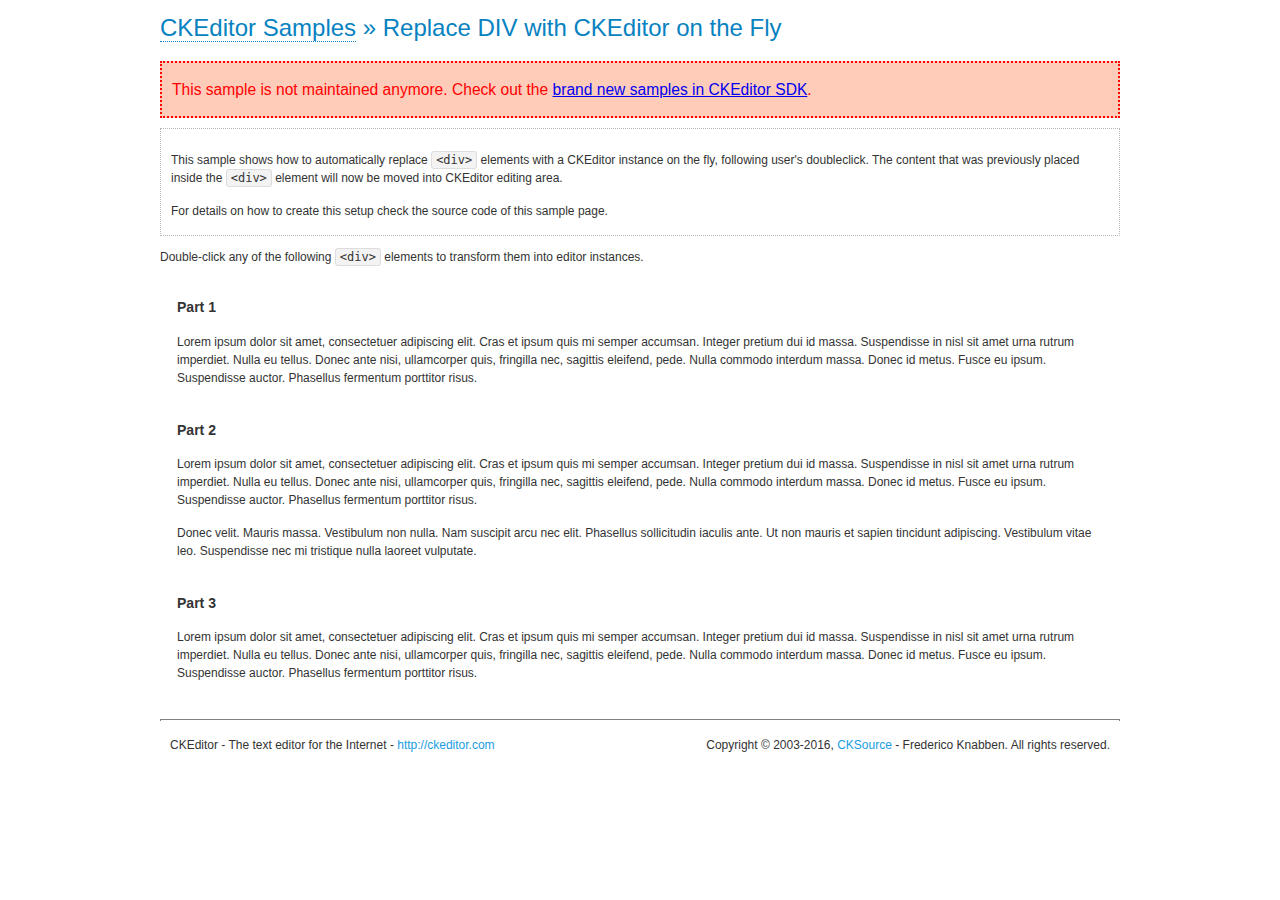
<file: ckeditor/samples/old/divreplace.html>
<!DOCTYPE html>
<!--
Copyright (c) 2003-2016, CKSource - Frederico Knabben. All rights reserved.
For licensing, see LICENSE.md or http://ckeditor.com/license
-->
<html>
<head>
	<meta charset="utf-8">
	<title>Replace DIV &mdash; CKEditor Sample</title>
	<script src="../../ckeditor.js"></script>
	<link href="sample.css" rel="stylesheet">
	<style>

		div.editable
		{
			border: solid 2px transparent;
			padding-left: 15px;
			padding-right: 15px;
		}

		div.editable:hover
		{
			border-color: black;
		}

	</style>
	<script>

		// Uncomment the following code to test the "Timeout Loading Method".
		// CKEDITOR.loadFullCoreTimeout = 5;

		window.onload = function() {
			// Listen to the double click event.
			if ( window.addEventListener )
				document.body.addEventListener( 'dblclick', onDoubleClick, false );
			else if ( window.attachEvent )
				document.body.attachEvent( 'ondblclick', onDoubleClick );

		};

		function onDoubleClick( ev ) {
			// Get the element which fired the event. This is not necessarily the
			// element to which the event has been attached.
			var element = ev.target || ev.srcElement;

			// Find out the div that holds this element.
			var name;

			do {
				element = element.parentNode;
			}
			while ( element && ( name = element.nodeName.toLowerCase() ) &&
				( name != 'div' || element.className.indexOf( 'editable' ) == -1 ) && name != 'body' );

			if ( name == 'div' && element.className.indexOf( 'editable' ) != -1 )
				replaceDiv( element );
		}

		var editor;

		function replaceDiv( div ) {
			if ( editor )
				editor.destroy();

			editor = CKEDITOR.replace( div );
		}

	</script>
</head>
<body>
	<h1 class="samples">
		<a href="index.html">CKEditor Samples</a> &raquo; Replace DIV with CKEditor on the Fly
	</h1>
	<div class="warning deprecated">
		This sample is not maintained anymore. Check out the <a href="http://sdk.ckeditor.com/">brand new samples in CKEditor SDK</a>.
	</div>
	<div class="description">
		<p>
			This sample shows how to automatically replace <code>&lt;div&gt;</code> elements
			with a CKEditor instance on the fly, following user's doubleclick. The content
			that was previously placed inside the <code>&lt;div&gt;</code> element will now
			be moved into CKEditor editing area.
		</p>
		<p>
			For details on how to create this setup check the source code of this sample page.
		</p>
	</div>
	<p>
		Double-click any of the following <code>&lt;div&gt;</code> elements to transform them into
		editor instances.
	</p>
	<div class="editable">
		<h3>
			Part 1
		</h3>
		<p>
			Lorem ipsum dolor sit amet, consectetuer adipiscing elit. Cras et ipsum quis mi
			semper accumsan. Integer pretium dui id massa. Suspendisse in nisl sit amet urna
			rutrum imperdiet. Nulla eu tellus. Donec ante nisi, ullamcorper quis, fringilla
			nec, sagittis eleifend, pede. Nulla commodo interdum massa. Donec id metus. Fusce
			eu ipsum. Suspendisse auctor. Phasellus fermentum porttitor risus.
		</p>
	</div>
	<div class="editable">
		<h3>
			Part 2
		</h3>
		<p>
			Lorem ipsum dolor sit amet, consectetuer adipiscing elit. Cras et ipsum quis mi
			semper accumsan. Integer pretium dui id massa. Suspendisse in nisl sit amet urna
			rutrum imperdiet. Nulla eu tellus. Donec ante nisi, ullamcorper quis, fringilla
			nec, sagittis eleifend, pede. Nulla commodo interdum massa. Donec id metus. Fusce
			eu ipsum. Suspendisse auctor. Phasellus fermentum porttitor risus.
		</p>
		<p>
			Donec velit. Mauris massa. Vestibulum non nulla. Nam suscipit arcu nec elit. Phasellus
			sollicitudin iaculis ante. Ut non mauris et sapien tincidunt adipiscing. Vestibulum
			vitae leo. Suspendisse nec mi tristique nulla laoreet vulputate.
		</p>
	</div>
	<div class="editable">
		<h3>
			Part 3
		</h3>
		<p>
			Lorem ipsum dolor sit amet, consectetuer adipiscing elit. Cras et ipsum quis mi
			semper accumsan. Integer pretium dui id massa. Suspendisse in nisl sit amet urna
			rutrum imperdiet. Nulla eu tellus. Donec ante nisi, ullamcorper quis, fringilla
			nec, sagittis eleifend, pede. Nulla commodo interdum massa. Donec id metus. Fusce
			eu ipsum. Suspendisse auctor. Phasellus fermentum porttitor risus.
		</p>
	</div>
	<div id="footer">
		<hr>
		<p>
			CKEditor - The text editor for the Internet - <a class="samples" href="http://ckeditor.com/">http://ckeditor.com</a>
		</p>
		<p id="copy">
			Copyright &copy; 2003-2016, <a class="samples" href="http://cksource.com/">CKSource</a> - Frederico
			Knabben. All rights reserved.
		</p>
	</div>
</body>
</html>
</file>
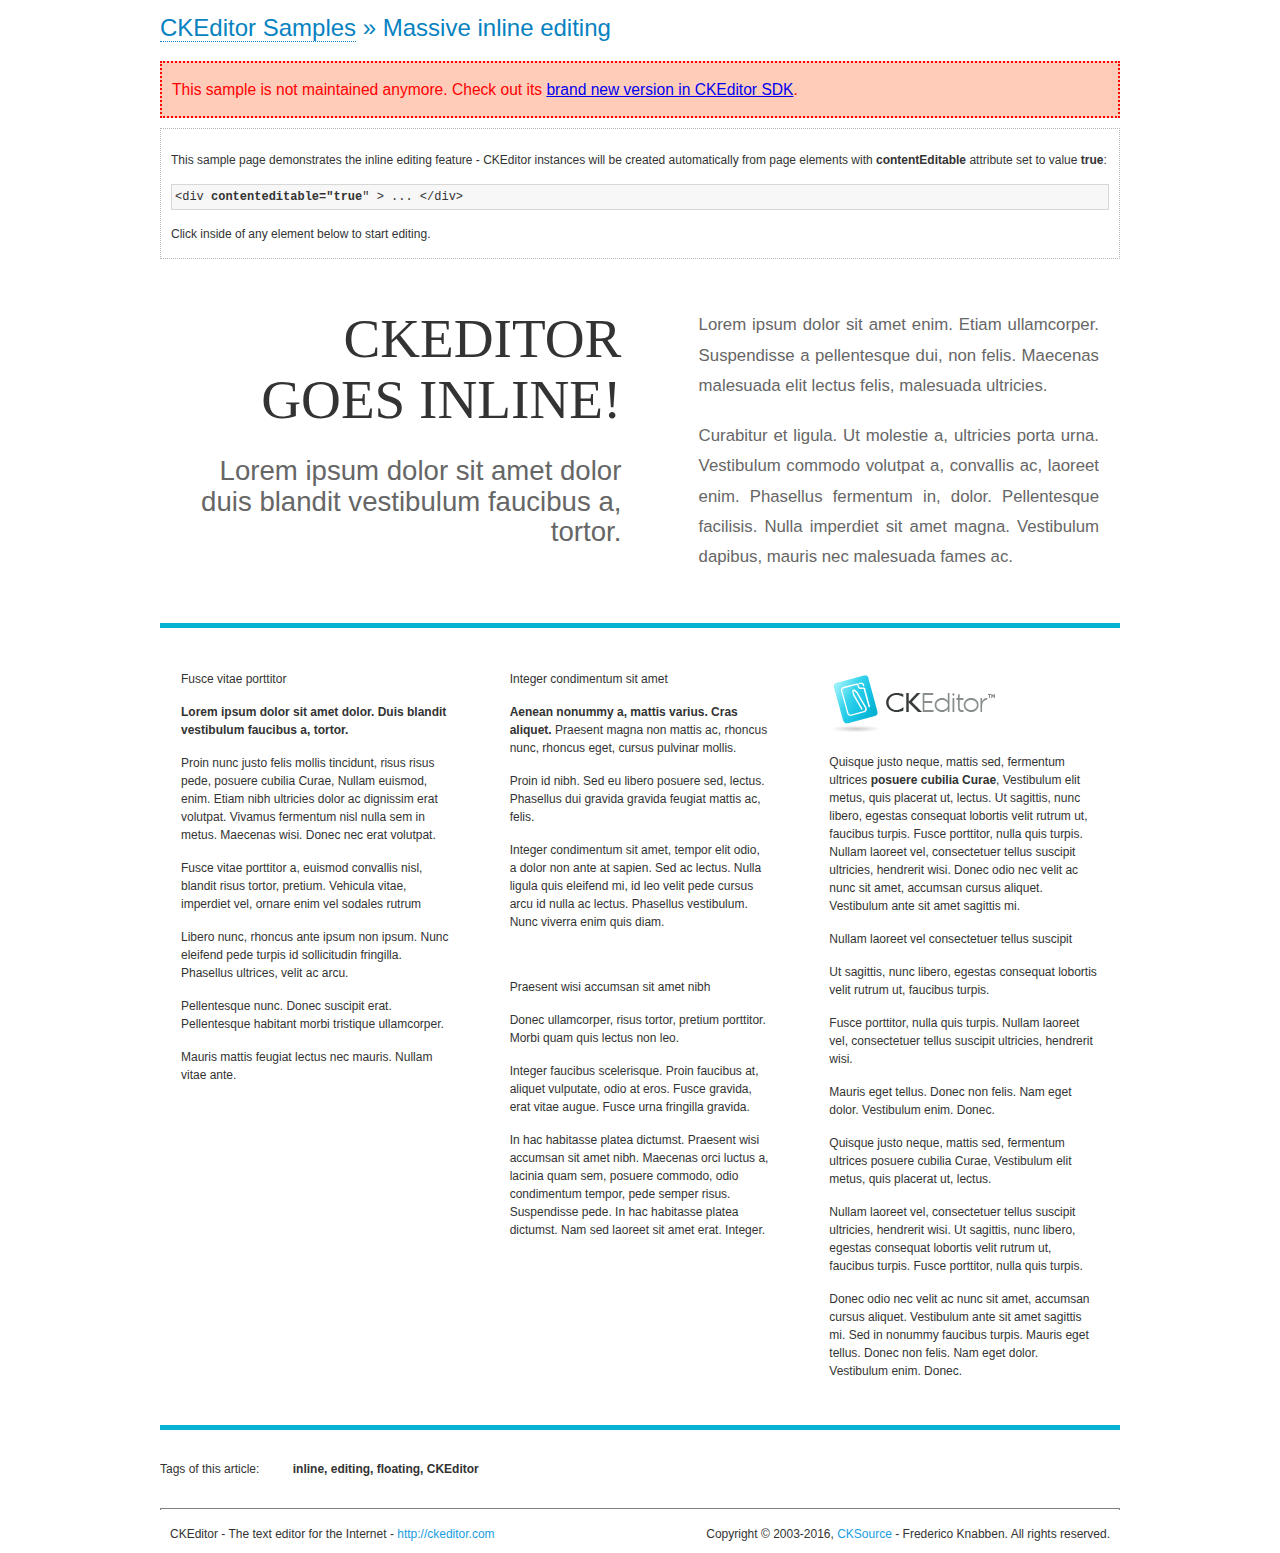
<file: ckeditor/samples/old/inlineall.html>
<!DOCTYPE html>
<!--
Copyright (c) 2003-2016, CKSource - Frederico Knabben. All rights reserved.
For licensing, see LICENSE.md or http://ckeditor.com/license
-->
<html>
<head>
	<meta charset="utf-8">
	<title>Massive inline editing &mdash; CKEditor Sample</title>
	<script src="../../ckeditor.js"></script>
	<script>

		// This code is generally not necessary, but it is here to demonstrate
		// how to customize specific editor instances on the fly. This fits well
		// this demo because we have editable elements (like headers) that
		// require less features.

		// The "instanceCreated" event is fired for every editor instance created.
		CKEDITOR.on( 'instanceCreated', function( event ) {
			var editor = event.editor,
				element = editor.element;

			// Customize editors for headers and tag list.
			// These editors don't need features like smileys, templates, iframes etc.
			if ( element.is( 'h1', 'h2', 'h3' ) || element.getAttribute( 'id' ) == 'taglist' ) {
				// Customize the editor configurations on "configLoaded" event,
				// which is fired after the configuration file loading and
				// execution. This makes it possible to change the
				// configurations before the editor initialization takes place.
				editor.on( 'configLoaded', function() {

					// Remove unnecessary plugins to make the editor simpler.
					editor.config.removePlugins = 'colorbutton,find,flash,font,' +
						'forms,iframe,image,newpage,removeformat,' +
						'smiley,specialchar,stylescombo,templates';

					// Rearrange the layout of the toolbar.
					editor.config.toolbarGroups = [
						{ name: 'editing',		groups: [ 'basicstyles', 'links' ] },
						{ name: 'undo' },
						{ name: 'clipboard',	groups: [ 'selection', 'clipboard' ] },
						{ name: 'about' }
					];
				});
			}
		});

	</script>
	<link href="sample.css" rel="stylesheet">
	<style>

		/* The following styles are just to make the page look nice. */

		/* Workaround to show Arial Black in Firefox. */
		@font-face
		{
			font-family: 'arial-black';
			src: local('Arial Black');
		}

		*[contenteditable="true"]
		{
			padding: 10px;
		}

		#container
		{
			width: 960px;
			margin: 30px auto 0;
		}

		#header
		{
			overflow: hidden;
			padding: 0 0 30px;
			border-bottom: 5px solid #05B2D2;
			position: relative;
		}

		#headerLeft,
		#headerRight
		{
			width: 49%;
			overflow: hidden;
		}

		#headerLeft
		{
			float: left;
			padding: 10px 1px 1px;
		}

		#headerLeft h2,
		#headerLeft h3
		{
			text-align: right;
			margin: 0;
			overflow: hidden;
			font-weight: normal;
		}

		#headerLeft h2
		{
			font-family: "Arial Black",arial-black;
			font-size: 4.6em;
			line-height: 1.1;
			text-transform: uppercase;
		}

		#headerLeft h3
		{
			font-size: 2.3em;
			line-height: 1.1;
			margin: .2em 0 0;
			color: #666;
		}

		#headerRight
		{
			float: right;
			padding: 1px;
		}

		#headerRight p
		{
			line-height: 1.8;
			text-align: justify;
			margin: 0;
		}

		#headerRight p + p
		{
			margin-top: 20px;
		}

		#headerRight > div
		{
			padding: 20px;
			margin: 0 0 0 30px;
			font-size: 1.4em;
			color: #666;
		}

		#columns
		{
			color: #333;
			overflow: hidden;
			padding: 20px 0;
		}

		#columns > div
		{
			float: left;
			width: 33.3%;
		}

		#columns #column1 > div
		{
			margin-left: 1px;
		}

		#columns #column3 > div
		{
			margin-right: 1px;
		}

		#columns > div > div
		{
			margin: 0px 10px;
			padding: 10px 20px;
		}

		#columns blockquote
		{
			margin-left: 15px;
		}

		#tagLine
		{
			border-top: 5px solid #05B2D2;
			padding-top: 20px;
		}

		#taglist {
			display: inline-block;
			margin-left: 20px;
			font-weight: bold;
			margin: 0 0 0 20px;
		}

	</style>
</head>
<body>
<div>
	<h1 class="samples"><a href="index.html">CKEditor Samples</a> &raquo; Massive inline editing</h1>
	<div class="warning deprecated">
		This sample is not maintained anymore. Check out its <a href="http://sdk.ckeditor.com/samples/inline.html">brand new version in CKEditor SDK</a>.
	</div>
	<div class="description">
		<p>This sample page demonstrates the inline editing feature - CKEditor instances will be created automatically from page elements with <strong>contentEditable</strong> attribute set to value <strong>true</strong>:</p>
		<pre class="samples">&lt;div <strong>contenteditable="true</strong>" &gt; ... &lt;/div&gt;</pre>
		<p>Click inside of any element below to start editing.</p>
	</div>
</div>
<div id="container">
	<div id="header">
		<div id="headerLeft">
			<h2 id="sampleTitle" contenteditable="true">
				CKEditor<br> Goes Inline!
			</h2>
			<h3 contenteditable="true">
				Lorem ipsum dolor sit amet dolor duis blandit vestibulum faucibus a, tortor.
			</h3>
		</div>
		<div id="headerRight">
			<div contenteditable="true">
				<p>
					Lorem ipsum dolor sit amet enim. Etiam ullamcorper. Suspendisse a pellentesque dui, non felis. Maecenas malesuada elit lectus felis, malesuada ultricies.
				</p>
				<p>
					Curabitur et ligula. Ut molestie a, ultricies porta urna. Vestibulum commodo volutpat a, convallis ac, laoreet enim. Phasellus fermentum in, dolor. Pellentesque facilisis. Nulla imperdiet sit amet magna. Vestibulum dapibus, mauris nec malesuada fames ac.
				</p>
			</div>
		</div>
	</div>
	<div id="columns">
		<div id="column1">
			<div contenteditable="true">
				<h3>
					Fusce vitae porttitor
				</h3>
				<p>
					<strong>
						Lorem ipsum dolor sit amet dolor. Duis blandit vestibulum faucibus a, tortor.
					</strong>
				</p>
				<p>
					Proin nunc justo felis mollis tincidunt, risus risus pede, posuere cubilia Curae, Nullam euismod, enim. Etiam nibh ultricies dolor ac dignissim erat volutpat. Vivamus fermentum <a href="http://ckeditor.com/">nisl nulla sem in</a> metus. Maecenas wisi. Donec nec erat volutpat.
				</p>
				<blockquote>
					<p>
						Fusce vitae porttitor a, euismod convallis nisl, blandit risus tortor, pretium.
						Vehicula vitae, imperdiet vel, ornare enim vel sodales rutrum
					</p>
				</blockquote>
				<blockquote>
					<p>
						Libero nunc, rhoncus ante ipsum non ipsum. Nunc eleifend pede turpis id sollicitudin fringilla. Phasellus ultrices, velit ac arcu.
					</p>
				</blockquote>
				<p>Pellentesque nunc. Donec suscipit erat. Pellentesque habitant morbi tristique ullamcorper.</p>
				<p><s>Mauris mattis feugiat lectus nec mauris. Nullam vitae ante.</s></p>
			</div>
		</div>
		<div id="column2">
			<div contenteditable="true">
				<h3>
					Integer condimentum sit amet
				</h3>
				<p>
					<strong>Aenean nonummy a, mattis varius. Cras aliquet.</strong>
					Praesent <a href="http://ckeditor.com/">magna non mattis ac, rhoncus nunc</a>, rhoncus eget, cursus pulvinar mollis.</p>
				<p>Proin id nibh. Sed eu libero posuere sed, lectus. Phasellus dui gravida gravida feugiat mattis ac, felis.</p>
				<p>Integer condimentum sit amet, tempor elit odio, a dolor non ante at sapien. Sed ac lectus. Nulla ligula quis eleifend mi, id leo velit pede cursus arcu id nulla ac lectus. Phasellus vestibulum. Nunc viverra enim quis diam.</p>
			</div>
			<div contenteditable="true">
				<h3>
					Praesent wisi accumsan sit amet nibh
				</h3>
				<p>Donec ullamcorper, risus tortor, pretium porttitor. Morbi quam quis lectus non leo.</p>
				<p style="margin-left: 40px; ">Integer faucibus scelerisque. Proin faucibus at, aliquet vulputate, odio at eros. Fusce <a href="http://ckeditor.com/">gravida, erat vitae augue</a>. Fusce urna fringilla gravida.</p>
				<p>In hac habitasse platea dictumst. Praesent wisi accumsan sit amet nibh. Maecenas orci luctus a, lacinia quam sem, posuere commodo, odio condimentum tempor, pede semper risus. Suspendisse pede. In hac habitasse platea dictumst. Nam sed laoreet sit amet erat. Integer.</p>
			</div>
		</div>
		<div id="column3">
			<div contenteditable="true">
				<p>
					<img src="assets/inlineall/logo.png" alt="CKEditor logo" style="float:left">
				</p>
				<p>Quisque justo neque, mattis sed, fermentum ultrices <strong>posuere cubilia Curae</strong>, Vestibulum elit metus, quis placerat ut, lectus. Ut sagittis, nunc libero, egestas consequat lobortis velit rutrum ut, faucibus turpis. Fusce porttitor, nulla quis turpis. Nullam laoreet vel, consectetuer tellus suscipit ultricies, hendrerit wisi. Donec odio nec velit ac nunc sit amet, accumsan cursus aliquet. Vestibulum ante sit amet sagittis mi.</p>
				<h3>
					Nullam laoreet vel consectetuer tellus suscipit
				</h3>
				<ul>
					<li>Ut sagittis, nunc libero, egestas consequat lobortis velit rutrum ut, faucibus turpis.</li>
					<li>Fusce porttitor, nulla quis turpis. Nullam laoreet vel, consectetuer tellus suscipit ultricies, hendrerit wisi.</li>
					<li>Mauris eget tellus. Donec non felis. Nam eget dolor. Vestibulum enim. Donec.</li>
				</ul>
				<p>Quisque justo neque, mattis sed, <a href="http://ckeditor.com/">fermentum ultrices posuere cubilia</a> Curae, Vestibulum elit metus, quis placerat ut, lectus.</p>
				<p>Nullam laoreet vel, consectetuer tellus suscipit ultricies, hendrerit wisi. Ut sagittis, nunc libero, egestas consequat lobortis velit rutrum ut, faucibus turpis. Fusce porttitor, nulla quis turpis.</p>
				<p>Donec odio nec velit ac nunc sit amet, accumsan cursus aliquet. Vestibulum ante sit amet sagittis mi. Sed in nonummy faucibus turpis. Mauris eget tellus. Donec non felis. Nam eget dolor. Vestibulum enim. Donec.</p>
			</div>
		</div>
	</div>
	<div id="tagLine">
		Tags of this article:
		<p id="taglist" contenteditable="true">
			inline, editing, floating, CKEditor
		</p>
	</div>
</div>
<div id="footer">
	<hr>
	<p>
		CKEditor - The text editor for the Internet - <a class="samples" href="http://ckeditor.com/">
			http://ckeditor.com</a>
	</p>
	<p id="copy">
		Copyright &copy; 2003-2016, <a class="samples" href="http://cksource.com/">CKSource</a>
		- Frederico Knabben. All rights reserved.
	</p>
</div>
</body>
</html>
</file>
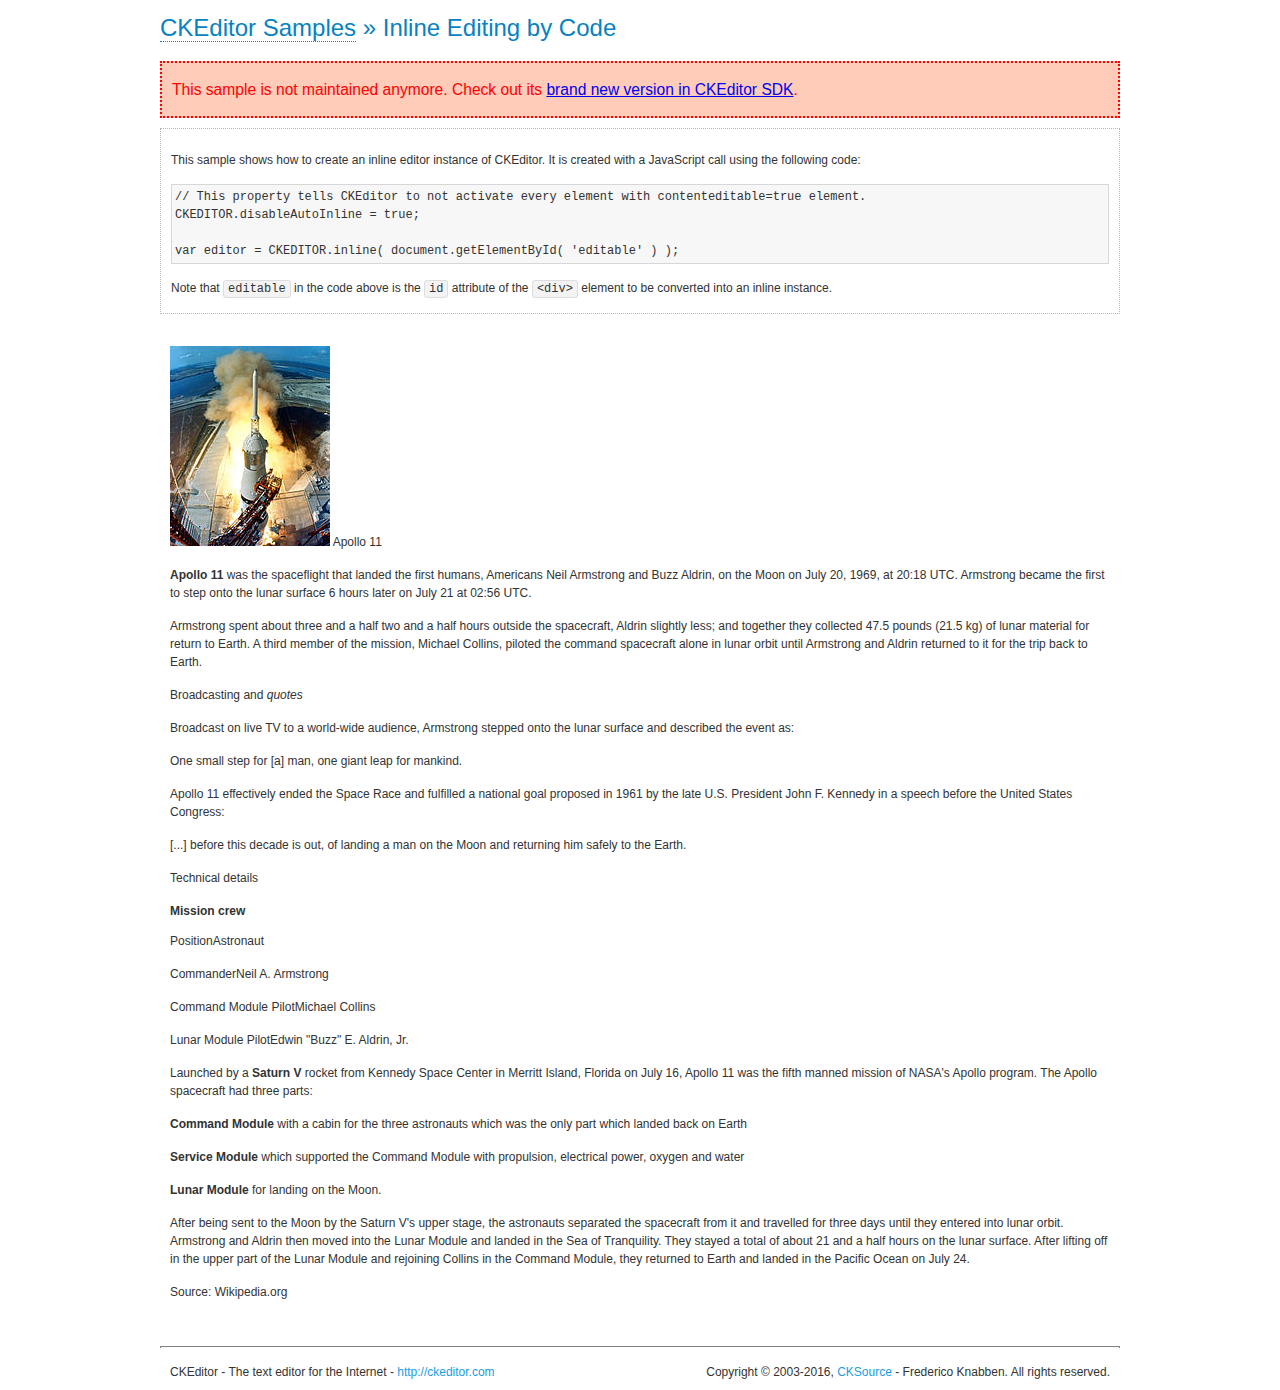
<file: ckeditor/samples/old/inlinebycode.html>
<!DOCTYPE html>
<!--
Copyright (c) 2003-2016, CKSource - Frederico Knabben. All rights reserved.
For licensing, see LICENSE.md or http://ckeditor.com/license
-->
<html>
<head>
	<meta charset="utf-8">
	<title>Inline Editing by Code &mdash; CKEditor Sample</title>
	<script src="../../ckeditor.js"></script>
	<link href="sample.css" rel="stylesheet">
	<style>

		#editable
		{
			padding: 10px;
			float: left;
		}

	</style>
</head>
<body>
	<h1 class="samples">
		<a href="index.html">CKEditor Samples</a> &raquo; Inline Editing by Code
	</h1>
	<div class="warning deprecated">
		This sample is not maintained anymore. Check out its <a href="http://sdk.ckeditor.com/samples/inline.html">brand new version in CKEditor SDK</a>.
	</div>
	<div class="description">
		<p>
			This sample shows how to create an inline editor instance of CKEditor. It is created
			with a JavaScript call using the following code:
		</p>
<pre class="samples">
// This property tells CKEditor to not activate every element with contenteditable=true element.
CKEDITOR.disableAutoInline = true;

var editor = CKEDITOR.inline( document.getElementById( 'editable' ) );
</pre>
		<p>
			Note that <code>editable</code> in the code above is the <code>id</code>
			attribute of the <code>&lt;div&gt;</code> element to be converted into an inline instance.
		</p>
	</div>
	<div id="editable" contenteditable="true">
		<h1><img alt="Saturn V carrying Apollo 11" class="right" src="assets/sample.jpg" /> Apollo 11</h1>

		<p><b>Apollo 11</b> was the spaceflight that landed the first humans, Americans <a href="http://en.wikipedia.org/wiki/Neil_Armstrong" title="Neil Armstrong">Neil Armstrong</a> and <a href="http://en.wikipedia.org/wiki/Buzz_Aldrin" title="Buzz Aldrin">Buzz Aldrin</a>, on the Moon on July 20, 1969, at 20:18 UTC. Armstrong became the first to step onto the lunar surface 6 hours later on July 21 at 02:56 UTC.</p>

		<p>Armstrong spent about <s>three and a half</s> two and a half hours outside the spacecraft, Aldrin slightly less; and together they collected 47.5 pounds (21.5&nbsp;kg) of lunar material for return to Earth. A third member of the mission, <a href="http://en.wikipedia.org/wiki/Michael_Collins_(astronaut)" title="Michael Collins (astronaut)">Michael Collins</a>, piloted the <a href="http://en.wikipedia.org/wiki/Apollo_Command/Service_Module" title="Apollo Command/Service Module">command</a> spacecraft alone in lunar orbit until Armstrong and Aldrin returned to it for the trip back to Earth.</p>

		<h2>Broadcasting and <em>quotes</em> <a id="quotes" name="quotes"></a></h2>

		<p>Broadcast on live TV to a world-wide audience, Armstrong stepped onto the lunar surface and described the event as:</p>

		<blockquote>
			<p>One small step for [a] man, one giant leap for mankind.</p>
		</blockquote>

		<p>Apollo 11 effectively ended the <a href="http://en.wikipedia.org/wiki/Space_Race" title="Space Race">Space Race</a> and fulfilled a national goal proposed in 1961 by the late U.S. President <a href="http://en.wikipedia.org/wiki/John_F._Kennedy" title="John F. Kennedy">John F. Kennedy</a> in a speech before the United States Congress:</p>

		<blockquote>
			<p>[...] before this decade is out, of landing a man on the Moon and returning him safely to the Earth.</p>
		</blockquote>

		<h2>Technical details <a id="tech-details" name="tech-details"></a></h2>

		<table align="right" border="1" bordercolor="#ccc" cellpadding="5" cellspacing="0" style="border-collapse:collapse;margin:10px 0 10px 15px;">
			<caption><strong>Mission crew</strong></caption>
			<thead>
			<tr>
				<th scope="col">Position</th>
				<th scope="col">Astronaut</th>
			</tr>
			</thead>
			<tbody>
			<tr>
				<td>Commander</td>
				<td>Neil A. Armstrong</td>
			</tr>
			<tr>
				<td>Command Module Pilot</td>
				<td>Michael Collins</td>
			</tr>
			<tr>
				<td>Lunar Module Pilot</td>
				<td>Edwin &quot;Buzz&quot; E. Aldrin, Jr.</td>
			</tr>
			</tbody>
		</table>

		<p>Launched by a <strong>Saturn V</strong> rocket from <a href="http://en.wikipedia.org/wiki/Kennedy_Space_Center" title="Kennedy Space Center">Kennedy Space Center</a> in Merritt Island, Florida on July 16, Apollo 11 was the fifth manned mission of <a href="http://en.wikipedia.org/wiki/NASA" title="NASA">NASA</a>&#39;s Apollo program. The Apollo spacecraft had three parts:</p>

		<ol>
			<li><strong>Command Module</strong> with a cabin for the three astronauts which was the only part which landed back on Earth</li>
			<li><strong>Service Module</strong> which supported the Command Module with propulsion, electrical power, oxygen and water</li>
			<li><strong>Lunar Module</strong> for landing on the Moon.</li>
		</ol>

		<p>After being sent to the Moon by the Saturn V&#39;s upper stage, the astronauts separated the spacecraft from it and travelled for three days until they entered into lunar orbit. Armstrong and Aldrin then moved into the Lunar Module and landed in the <a href="http://en.wikipedia.org/wiki/Mare_Tranquillitatis" title="Mare Tranquillitatis">Sea of Tranquility</a>. They stayed a total of about 21 and a half hours on the lunar surface. After lifting off in the upper part of the Lunar Module and rejoining Collins in the Command Module, they returned to Earth and landed in the <a href="http://en.wikipedia.org/wiki/Pacific_Ocean" title="Pacific Ocean">Pacific Ocean</a> on July 24.</p>

		<hr />
		<p style="text-align: right;"><small>Source: <a href="http://en.wikipedia.org/wiki/Apollo_11">Wikipedia.org</a></small></p>
	</div>

	<script>
		// We need to turn off the automatic editor creation first.
		CKEDITOR.disableAutoInline = true;

		var editor = CKEDITOR.inline( 'editable' );
	</script>
	<div id="footer">
		<hr>
		<p contenteditable="true">
			CKEditor - The text editor for the Internet - <a class="samples" href="http://ckeditor.com/">
				http://ckeditor.com</a>
		</p>
		<p id="copy">
			Copyright &copy; 2003-2016, <a class="samples" href="http://cksource.com/">CKSource</a>
			- Frederico Knabben. All rights reserved.
		</p>
	</div>
</body>
</html>
</file>
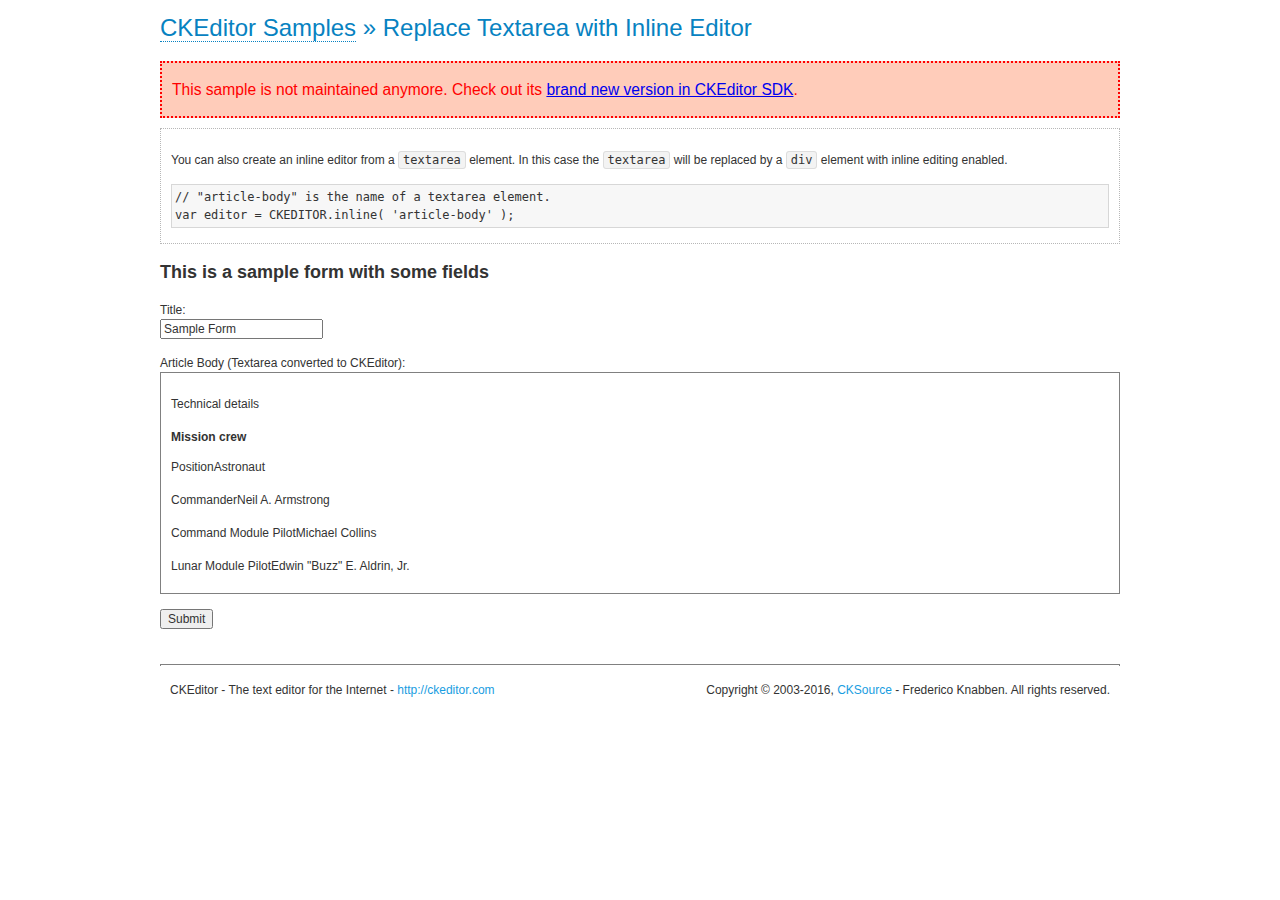
<file: ckeditor/samples/old/inlinetextarea.html>
<!DOCTYPE html>
<!--
Copyright (c) 2003-2016, CKSource - Frederico Knabben. All rights reserved.
For licensing, see LICENSE.md or http://ckeditor.com/license
-->
<html>
<head>
	<meta charset="utf-8">
	<title>Replace Textarea with Inline Editor &mdash; CKEditor Sample</title>
	<script src="../../ckeditor.js"></script>
	<link href="sample.css" rel="stylesheet">
	<style>

		/* Style the CKEditor element to look like a textfield */
		.cke_textarea_inline
		{
			padding: 10px;
			height: 200px;
			overflow: auto;

			border: 1px solid gray;
			-webkit-appearance: textfield;
		}

	</style>
</head>
<body>
	<h1 class="samples">
		<a href="index.html">CKEditor Samples</a> &raquo; Replace Textarea with Inline Editor
	</h1>
	<div class="warning deprecated">
		This sample is not maintained anymore. Check out its <a href="http://sdk.ckeditor.com/samples/inline.html">brand new version in CKEditor SDK</a>.
	</div>
	<div class="description">
		<p>
			You can also create an inline editor from a <code>textarea</code>
			element. In this case the <code>textarea</code> will be replaced
			by a <code>div</code> element with inline editing enabled.
		</p>
<pre class="samples">
// "article-body" is the name of a textarea element.
var editor = CKEDITOR.inline( 'article-body' );
</pre>
	</div>
	<form action="sample_posteddata.php" method="post">
		<h2>This is a sample form with some fields</h2>
		<p>
			Title:<br>
			<input type="text" name="title" value="Sample Form"></p>
		<p>
			Article Body (Textarea converted to CKEditor):<br>
			<textarea name="article-body" style="height: 200px">
				&lt;h2&gt;Technical details &lt;a id="tech-details" name="tech-details"&gt;&lt;/a&gt;&lt;/h2&gt;

				&lt;table align="right" border="1" bordercolor="#ccc" cellpadding="5" cellspacing="0" style="border-collapse:collapse;margin:10px 0 10px 15px;"&gt;
					&lt;caption&gt;&lt;strong&gt;Mission crew&lt;/strong&gt;&lt;/caption&gt;
					&lt;thead&gt;
					&lt;tr&gt;
						&lt;th scope="col"&gt;Position&lt;/th&gt;
						&lt;th scope="col"&gt;Astronaut&lt;/th&gt;
					&lt;/tr&gt;
					&lt;/thead&gt;
					&lt;tbody&gt;
					&lt;tr&gt;
						&lt;td&gt;Commander&lt;/td&gt;
						&lt;td&gt;Neil A. Armstrong&lt;/td&gt;
					&lt;/tr&gt;
					&lt;tr&gt;
						&lt;td&gt;Command Module Pilot&lt;/td&gt;
						&lt;td&gt;Michael Collins&lt;/td&gt;
					&lt;/tr&gt;
					&lt;tr&gt;
						&lt;td&gt;Lunar Module Pilot&lt;/td&gt;
						&lt;td&gt;Edwin &quot;Buzz&quot; E. Aldrin, Jr.&lt;/td&gt;
					&lt;/tr&gt;
					&lt;/tbody&gt;
				&lt;/table&gt;

				&lt;p&gt;Launched by a &lt;strong&gt;Saturn V&lt;/strong&gt; rocket from &lt;a href="http://en.wikipedia.org/wiki/Kennedy_Space_Center" title="Kennedy Space Center"&gt;Kennedy Space Center&lt;/a&gt; in Merritt Island, Florida on July 16, Apollo 11 was the fifth manned mission of &lt;a href="http://en.wikipedia.org/wiki/NASA" title="NASA"&gt;NASA&lt;/a&gt;&#39;s Apollo program. The Apollo spacecraft had three parts:&lt;/p&gt;

				&lt;ol&gt;
					&lt;li&gt;&lt;strong&gt;Command Module&lt;/strong&gt; with a cabin for the three astronauts which was the only part which landed back on Earth&lt;/li&gt;
					&lt;li&gt;&lt;strong&gt;Service Module&lt;/strong&gt; which supported the Command Module with propulsion, electrical power, oxygen and water&lt;/li&gt;
					&lt;li&gt;&lt;strong&gt;Lunar Module&lt;/strong&gt; for landing on the Moon.&lt;/li&gt;
				&lt;/ol&gt;

				&lt;p&gt;After being sent to the Moon by the Saturn V&#39;s upper stage, the astronauts separated the spacecraft from it and travelled for three days until they entered into lunar orbit. Armstrong and Aldrin then moved into the Lunar Module and landed in the &lt;a href="http://en.wikipedia.org/wiki/Mare_Tranquillitatis" title="Mare Tranquillitatis"&gt;Sea of Tranquility&lt;/a&gt;. They stayed a total of about 21 and a half hours on the lunar surface. After lifting off in the upper part of the Lunar Module and rejoining Collins in the Command Module, they returned to Earth and landed in the &lt;a href="http://en.wikipedia.org/wiki/Pacific_Ocean" title="Pacific Ocean"&gt;Pacific Ocean&lt;/a&gt; on July 24.&lt;/p&gt;

				&lt;hr /&gt;
				&lt;p style="text-align: right;"&gt;&lt;small&gt;Source: &lt;a href="http://en.wikipedia.org/wiki/Apollo_11"&gt;Wikipedia.org&lt;/a&gt;&lt;/small&gt;&lt;/p&gt;
			</textarea>
		</p>
		<p>
			<input type="submit" value="Submit">
		</p>
	</form>

	<script>
		CKEDITOR.inline( 'article-body' );
	</script>
	<div id="footer">
		<hr>
		<p>
			CKEditor - The text editor for the Internet - <a class="samples" href="http://ckeditor.com/">
				http://ckeditor.com</a>
		</p>
		<p id="copy">
			Copyright &copy; 2003-2016, <a class="samples" href="http://cksource.com/">CKSource</a>
			- Frederico Knabben. All rights reserved.
		</p>
	</div>
</body>
</html>
</file>
<file: ckeditor/samples/css/samples.css>
/**
 * @license Copyright (c) 2003-2016, CKSource - Frederico Knabben. All rights reserved.
 * For licensing, see LICENSE.md or http://ckeditor.com/license
 */
@media (max-width: 900px) {
  .global-is-mobile-hidden {
    display: none !important;
  }
}
article,
aside,
details,
figcaption,
figure,
footer,
header,
hgroup,
main,
menu,
nav,
section {
  display: block;
}
body,
html {
  margin: 0;
  padding: 0;
  font: 16px / 1.8 Arial, 'Helvetica Neue', Helvetica, sans-serif;
  font-weight: 300;
  color: #575757;
}
.grid-width-10 {
  width: 10%;
}
.grid-width-20 {
  width: 20%;
}
.grid-width-30 {
  width: 30%;
}
.grid-width-40 {
  width: 40%;
}
.grid-width-50 {
  width: 50%;
}
.grid-width-60 {
  width: 60%;
}
.grid-width-70 {
  width: 70%;
}
.grid-width-80 {
  width: 80%;
}
.grid-width-90 {
  width: 90%;
}
.grid-width-100 {
  width: 100%;
}
@media (max-width: 900px) {
  .grid-width-10,
  .grid-width-20,
  .grid-width-30,
  .grid-width-40,
  .grid-width-50,
  .grid-width-60,
  .grid-width-70,
  .grid-width-80,
  .grid-width-90,
  .grid-width-100 {
    width: 100%;
  }
}
*[class*="grid-width"] {
  -webkit-box-sizing: border-box;
  -moz-box-sizing: border-box;
  box-sizing: border-box;
  padding-left: 4%;
  padding-right: 4%;
  float: left;
}
*[class*="grid-width"]:after,
.grid-container:after,
*[class*="grid-width"]:before,
.grid-container:before {
  content: '';
  display: block;
  overflow: hidden;
  visibility: hidden;
  font-size: 0;
  line-height: 0;
  width: 0;
  height: 0;
}
*[class*="grid-width"]:after,
.grid-container:after {
  clear: both;
}
.grid-container {
  -webkit-box-sizing: border-box;
  -moz-box-sizing: border-box;
  box-sizing: border-box;
  margin-left: auto;
  margin-right: auto;
}
.grid-container-nested *[class*="grid-width"]:first-child {
  padding-left: 0;
}
.grid-container-nested *[class*="grid-width"]:last-child {
  padding-right: 0;
}
@media (max-width: 900px) {
  .grid-container-nested *[class*="grid-width"]:first-child {
    padding-left: 4%;
  }
  .grid-container-nested *[class*="grid-width"]:last-child {
    padding-right: 4%;
  }
}
.header-a {
  min-height: 140px;
  overflow: hidden;
}
.header-a .header-a-logo {
  margin: 40px 0 0;
}
@media (max-width: 900px) {
  .header-a .header-a-logo {
    text-align: center;
  }
}
.header-a .header-a-logo img {
  border: transparent;
}
.navigation-a {
  height: 30px;
  background: #3D3D3D;
  position: absolute;
  left: 0;
  right: 0;
  top: 0;
  padding: 0;
  overflow: hidden;
}
@media (max-width: 900px) {
  .navigation-a {
    text-align: center;
  }
}
.navigation-a ul {
  list-style: none;
  margin: 0;
  overflow: hidden;
}
.navigation-a ul li,
.navigation-a ul li a {
  display: inline-block;
}
@media (max-width: 900px) {
  .navigation-a ul {
    width: auto;
    text-overflow: ellipsis;
    white-space: nowrap;
    display: inline-block;
    float: none;
  }
  .navigation-a ul:before,
  .navigation-a ul:after {
    display: none;
  }
}
.navigation-a ul.navigation-a-left {
  text-align: left;
}
@media (max-width: 900px) {
  .navigation-a ul.navigation-a-left {
    padding-right: 0;
  }
}
.navigation-a ul.navigation-a-right {
  text-align: right;
}
@media (max-width: 900px) {
  .navigation-a ul.navigation-a-right {
    padding-left: 23px;
  }
}
.navigation-a ul li + li {
  margin-left: 23px;
}
.navigation-a ul li a {
  font-size: 10px;
  font-size: 0.625rem;
  line-height: 18px;
  line-height: 1.13rem;
  line-height: 30px;
  float: left;
  color: #ddd;
  font-weight: bold;
  text-decoration: none;
  text-transform: uppercase;
}
.navigation-a ul li a:hover {
  cursor: pointer;
  color: #fff;
}
.icon-navigation-a-github:before,
.icon-navigation-a-github:after {
  background-image: url("[data-uri]");
}
.navigation-b {
  text-align: right;
  margin: 52px 0 0;
  overflow: visible;
}
@media (max-width: 900px) {
  .navigation-b {
    text-align: center;
    margin-top: 20px;
    padding: 0;
  }
}
.navigation-b ul {
  padding: 0;
  list-style: none;
  margin: 0;
  overflow: visible;
}
.navigation-b ul li,
.navigation-b ul li a {
  display: inline-block;
}
@media (max-width: 900px) {
  .navigation-b ul {
    display: table;
    width: 100%;
    padding-bottom: 1.5em;
  }
}
@media (max-width: 900px) {
  .navigation-b ul li {
    display: table-row;
  }
}
.navigation-b ul li + li {
  margin-left: 20px;
}
@media (max-width: 900px) {
  .navigation-b ul li + li {
    margin-left: 0;
  }
}
.navigation-b ul li a {
  -webkit-box-sizing: border-box;
  -moz-box-sizing: border-box;
  box-sizing: border-box;
  text-transform: uppercase;
  text-decoration: none;
  outline: none;
}
@media (max-width: 900px) {
  .navigation-b ul li a {
    width: 100%;
    -webkit-border-radius: 0;
    -webkit-background-clip: padding-box;
    -moz-border-radius: 0;
    -moz-background-clip: padding;
    border-radius: 0;
    background-clip: padding-box;
  }
}
.footer-a {
  font-size: 13px;
  font-size: 0.8125rem;
  line-height: 23.4px;
  line-height: 1.46rem;
  padding-top: 2.25em;
  padding-bottom: 2.25em;
  overflow: hidden;
  color: #8a8a8a;
}
.footer-a a {
  color: #27C0D8;
  text-decoration: none;
  border-bottom: 1px dotted #27C0D8;
}
.footer-a a:hover {
  color: #23adc2;
}
.footer-a p {
  margin: 0;
  display: inline-block;
  text-align: center;
}
.content {
  font-size: 14px;
  font-size: 0.875rem;
  line-height: 25.2px;
  line-height: 1.57rem;
  overflow: hidden;
  padding-top: 1.5em;
  padding-bottom: 1.5em;
}
.content p {
  margin: 0.75em 0;
}
.content ul,
.content ol,
.content pre,
.content blockquote,
.content textarea:not([class^="cke"]),
.content .cke {
  margin: 1.875em 0;
}
.content code,
.content kbd {
  -webkit-border-radius: 3px;
  -webkit-background-clip: padding-box;
  -moz-border-radius: 3px;
  -moz-background-clip: padding;
  border-radius: 3px;
  background-clip: padding-box;
  padding: 3px 4px;
}
.content pre,
.content code,
.content kbd,
.content blockquote {
  background: #f5f5f5;
}
.content blockquote,
.content pre {
  background: none;
  border-left: 4px solid #27C0D8;
  padding: 1.5em 2.25em;
}
.content p a,
.content ul a,
.content ol a,
.content blockquote a,
.content h1 a,
.content h2 a,
.content h3 a,
.content h4 a,
.content h5 a {
  color: #27C0D8;
  text-decoration: none;
  border-bottom: 1px dotted #27C0D8;
}
.content p a:hover,
.content ul a:hover,
.content ol a:hover,
.content blockquote a:hover,
.content h1 a:hover,
.content h2 a:hover,
.content h3 a:hover,
.content h4 a:hover,
.content h5 a:hover {
  color: #23adc2;
}
.content h1,
.content h2,
.content h3,
.content h4,
.content h5 {
  color: #000;
  font-weight: 100;
}
.content h1 code,
.content h2 code,
.content h3 code,
.content h4 code,
.content h5 code,
.content h1 kbd,
.content h2 kbd,
.content h3 kbd,
.content h4 kbd,
.content h5 kbd {
  font-size: inherit;
}
.content h1 a.content-heading-anchor,
.content h2 a.content-heading-anchor,
.content h3 a.content-heading-anchor,
.content h4 a.content-heading-anchor,
.content h5 a.content-heading-anchor {
  font-weight: 100;
  vertical-align: middle;
  opacity: 0;
  border: 0;
}
.content h1:hover a.content-heading-anchor,
.content h2:hover a.content-heading-anchor,
.content h3:hover a.content-heading-anchor,
.content h4:hover a.content-heading-anchor,
.content h5:hover a.content-heading-anchor {
  opacity: 1;
}
.content h1:target a,
.content h2:target a,
.content h3:target a,
.content h4:target a,
.content h5:target a {
  -webkit-animation: targetLinkOpacity 0.5s linear alternate;
  -moz-animation: targetLinkOpacity 0.5s linear alternate;
  -o-animation: targetLinkOpacity 0.5s linear alternate;
  animation: targetLinkOpacity 0.5s linear alternate;
  opacity: 1;
}
.content input,
.content select,
.content textarea:not([class^="cke"]) {
  -webkit-border-radius: 3px;
  -webkit-background-clip: padding-box;
  -moz-border-radius: 3px;
  -moz-background-clip: padding;
  border-radius: 3px;
  background-clip: padding-box;
  -webkit-box-shadow: inset 0 1px 1px rgba(0, 0, 0, 0.08);
  -moz-box-shadow: inset 0 1px 1px rgba(0, 0, 0, 0.08);
  box-shadow: inset 0 1px 1px rgba(0, 0, 0, 0.08);
  font: inherit;
  color: inherit;
  border: 1px solid #D9D9D9;
  padding: .2em .5em;
}
.content input:focus,
.content select:focus,
.content textarea:not([class^="cke"]):focus {
  border-color: #66afe9;
  outline: 0;
  -webkit-box-shadow: inset 0 1px 1px rgba(0, 0, 0, 0.08), 0 0 8px #93c6ef;
  -moz-box-shadow: inset 0 1px 1px rgba(0, 0, 0, 0.08), 0 0 8px #93c6ef;
  box-shadow: inset 0 1px 1px rgba(0, 0, 0, 0.08), 0 0 8px #93c6ef;
}
.content abbr {
  border-bottom: 1px dotted #666;
  cursor: pointer;
}
.content blockquote {
  font-style: italic;
  font-family: Georgia, Times, "Times New Roman", serif;
  font-size: 16px;
  font-size: 1rem;
  line-height: 28.8px;
  line-height: 1.8rem;
}
.content em {
  font-style: italic;
}
.content h1 {
  font-size: 36px;
  font-size: 2.25rem;
  line-height: 64.8px;
  line-height: 4.05rem;
  margin: 1.125em 0 0;
}
.content h2 {
  font-size: 27.2px;
  font-size: 1.7rem;
  line-height: 48.96px;
  line-height: 3.06rem;
  margin: 0.9em 0 0;
}
.content h3 {
  font-size: 24px;
  font-size: 1.5rem;
  line-height: 43.2px;
  line-height: 2.7rem;
  font-weight: 500;
  margin: 0.75em 0 0;
}
.content h4 {
  font-size: 19.2px;
  font-size: 1.2rem;
  line-height: 34.56px;
  line-height: 2.16rem;
  font-weight: 500;
  margin: 0.75em 0 0;
}
.content h5 {
  font-size: 17.6px;
  font-size: 1.1rem;
  line-height: 31.68px;
  line-height: 1.98rem;
  font-weight: 500;
  margin: 0.75em 0 0;
}
.content hr {
  border: 0;
  border-top: 4px solid #D9D9D9;
  margin: 1.5em 0;
}
.content input[type="text"] {
  height: 1.8em;
  line-height: 1.8em;
}
.content input[type="button"] {
  -webkit-appearance: button;
  -moz-appearance: button;
  appearance: button;
}
.content kbd {
  font-size: 12px;
  font-size: 0.75rem;
  line-height: 21.6px;
  line-height: 1.35rem;
  font-family: Arial, 'Helvetica Neue', Helvetica, sans-serif;
  padding: 2px 6px;
  -webkit-box-shadow: 0 0 4px #fff inset, 0 2px 0 #D9D9D9;
  -moz-box-shadow: 0 0 4px #fff inset, 0 2px 0 #D9D9D9;
  box-shadow: 0 0 4px #fff inset, 0 2px 0 #D9D9D9;
}
.content p img {
  vertical-align: middle;
}
.content p pre {
  padding: 1.5em;
}
.content pre {
  padding: 0;
  border: 0;
  tab-size: 4;
  -o-tab-size: 4;
  -moz-tab-size: 4;
}
.content pre,
.content code {
  font-size: 11.89px;
  font-size: 0.743rem;
  line-height: 21.4px;
  line-height: 1.34rem;
  font-family: Consolas, Menlo, Monaco, Lucida Console, Liberation Mono, DejaVu Sans Mono, Bitstream Vera Sans Mono, Courier New, monospace, serif;
}
.content pre a,
.content code a {
  border: 0;
}
.content pre code {
  padding: 0.75em;
  display: block;
}
.content strong {
  color: #000;
}
.content ul ul,
.content ol ul,
.content ul ol,
.content ol ol {
  margin: 0.75em 0;
}
.content ul li,
.content ol li {
  font-size: 14px;
  font-size: 0.875rem;
  line-height: 30.24px;
  line-height: 1.89rem;
}
.content textarea:not([class^="cke"]) {
  width: 100%;
}
.content div.todo {
  border: 2px dotted #444;
  padding: 10px;
  margin: 60px 0 10px 0;
  /* Remove me some day */
}
.content div.todo:before {
  content: "TODO";
  font-weight: bold;
}
body a.button-a,
body button.button-a,
body input.button-a {
  -webkit-border-radius: 3px;
  -webkit-background-clip: padding-box;
  -moz-border-radius: 3px;
  -moz-background-clip: padding;
  border-radius: 3px;
  background-clip: padding-box;
  font-size: 14px;
  font-size: 0.875rem;
  line-height: 25.2px;
  line-height: 1.57rem;
  height: 36px;
  line-height: 36px;
  padding: 0 1.1em;
  font-weight: 700;
  color: #3e3e3e;
  white-space: nowrap;
  text-decoration: none;
  display: inline-block;
  cursor: pointer;
  border: 0;
  vertical-align: middle;
  margin: 1px 0;
  background: transparent;
}
body a.button-a.icon-pos-left,
body button.button-a.icon-pos-left,
body input.button-a.icon-pos-left {
  padding-left: .8em;
}
body a.button-a.icon-pos-right,
body button.button-a.icon-pos-right,
body input.button-a.icon-pos-right {
  padding-right: .8em;
}
body a.button-a.button-a-no-text,
body button.button-a.button-a-no-text,
body input.button-a.button-a-no-text {
  -webkit-border-radius: 100px;
  -webkit-background-clip: padding-box;
  -moz-border-radius: 100px;
  -moz-background-clip: padding;
  border-radius: 100px;
  background-clip: padding-box;
  width: 36px;
  padding: 0;
  text-indent: -999px;
  overflow: hidden;
  position: relative;
  text-align: center;
}
body a.button-a.button-a-no-text:before,
body button.button-a.button-a-no-text:before,
body input.button-a.button-a-no-text:before {
  position: absolute;
  left: 50%;
  top: 50%;
  margin: -9px 0 0 -9px;
}
@media (max-width: 900px) {
  body a.button-a.button-a-mobile-collapsed,
  body button.button-a.button-a-mobile-collapsed,
  body input.button-a.button-a-mobile-collapsed {
    -webkit-border-radius: 100px;
    -webkit-background-clip: padding-box;
    -moz-border-radius: 100px;
    -moz-background-clip: padding;
    border-radius: 100px;
    background-clip: padding-box;
    width: 36px;
    padding: 0;
    text-indent: -999px;
    overflow: hidden;
    position: relative;
    text-align: center;
  }
  body a.button-a.button-a-mobile-collapsed:before,
  body button.button-a.button-a-mobile-collapsed:before,
  body input.button-a.button-a-mobile-collapsed:before {
    position: absolute;
    left: 50%;
    top: 50%;
    margin: -9px 0 0 -9px;
  }
  body a.button-a.button-a-mobile-collapsed:before,
  body button.button-a.button-a-mobile-collapsed:before,
  body input.button-a.button-a-mobile-collapsed:before {
    position: absolute;
    left: 50%;
    top: 50%;
    margin: -9px 0 0 -9px;
  }
}
body a.button-a:active,
body button.button-a:active,
body input.button-a:active,
body a.button-a:hover,
body button.button-a:hover,
body input.button-a:hover {
  color: #fff;
  background: #23adc2;
}
body a.button-a:focus,
body button.button-a:focus,
body input.button-a:focus {
  border-color: #66afe9;
  outline: 0;
  -webkit-box-shadow: inset 0 1px 1px rgba(0, 0, 0, 0.075), 0 0 8px #93c6ef;
  -moz-box-shadow: inset 0 1px 1px rgba(0, 0, 0, 0.075), 0 0 8px #93c6ef;
  box-shadow: inset 0 1px 1px rgba(0, 0, 0, 0.075), 0 0 8px #93c6ef;
}
body a.button-a-soft,
body button.button-a-soft,
body input.button-a-soft {
  background: #e7e7e7;
}
body a.button-a-soft:active,
body button.button-a-soft:active,
body input.button-a-soft:active,
body a.button-a-soft:hover,
body button.button-a-soft:hover,
body input.button-a-soft:hover {
  color: #3e3e3e;
  background: #cecece;
}
body a.button-a-background,
body button.button-a-background,
body input.button-a-background,
body a.navigation-b ul li a:hover,
body button.navigation-b ul li a:hover,
body input.navigation-b ul li a:hover {
  color: #fff;
  background: #27C0D8;
}
body a.button-a-background:active,
body button.button-a-background:active,
body input.button-a-background:active,
body a.button-a-background:hover,
body button.button-a-background:hover,
body input.button-a-background:hover,
body a.navigation-b ul li a:hover:active,
body button.navigation-b ul li a:hover:active,
body input.navigation-b ul li a:hover:active,
body a.navigation-b ul li a:hover:hover,
body button.navigation-b ul li a:hover:hover,
body input.navigation-b ul li a:hover:hover {
  color: #fff;
  background: #23adc2;
}
.balloon-a {
  font-size: 12px;
  font-size: 0.75rem;
  line-height: 21.6px;
  line-height: 1.35rem;
  -webkit-border-radius: 3px;
  -webkit-background-clip: padding-box;
  -moz-border-radius: 3px;
  -moz-background-clip: padding;
  border-radius: 3px;
  background-clip: padding-box;
  border-bottom: 3px solid #d4d4d4;
  background: #ebebeb;
  display: inline-block;
  white-space: nowrap;
  padding: .4em 1.2em .2em;
  font-weight: 700;
  position: relative;
  z-index: 1000;
  text-transform: none;
  color: #575757;
}
.balloon-a:hover {
  color: #575757;
}
.balloon-a:before {
  content: '';
  width: 0;
  height: 0;
  border-style: solid;
  position: absolute;
}
.balloon-a-ne:before,
.balloon-a-nw:before {
  top: -13px;
  border-width: 0 9px 15.6px 9px;
  border-color: transparent transparent #ebebeb transparent;
}
.balloon-a-se:before,
.balloon-a-sw:before {
  bottom: -13px;
  border-width: 15.6px 9px 0 9px;
  border-color: #ebebeb transparent transparent transparent;
}
.balloon-a-nw:before,
.balloon-a-sw:before {
  left: 20px;
}
.balloon-a-ne:before,
.balloon-a-se:before {
  right: 20px;
}
.icon-pos-left:before,
.icon-pos-right:after {
  content: '';
  display: inline-block;
  width: 18px;
  height: 18px;
  vertical-align: middle;
  background-repeat: no-repeat;
}
.icon-pos-left:before {
  margin-right: 10px;
}
.icon-pos-right:after {
  margin-left: 10px;
}
.icon-download:before,
.icon-download:after {
  background-image: url("[data-uri]");
}
.icon-question-mark:before,
.icon-question-mark:after {
  background-image: url("[data-uri]");
}
.icon-close:before,
.icon-close:after {
  background-image: url("[data-uri]");
}
.ie8 .switch > * {
  vertical-align: middle;
}
.ie8 .switch input[type="radio"] {
  margin: 0 0.25em;
  display: inline-block;
}
.ie8 .switch label {
  margin-left: 0 !important;
  margin-right: 0 !important;
}
.ie8 .switch label[data-for="1"] {
  float: left;
}
.ie8 .switch label[data-for="2"] {
  float: right;
}
.ie8 .switch .switch-inner {
  display: none;
}
.switch {
  font-size: 14px;
  font-size: 0.875rem;
  line-height: 25.2px;
  line-height: 1.57rem;
  font-weight: bold;
  background-color: #27C0D8;
  overflow: hidden;
  display: inline-block;
  padding: 0.75em 0.25em;
  color: #fff;
  -webkit-border-radius: 3px;
  -webkit-background-clip: padding-box;
  -moz-border-radius: 3px;
  -moz-background-clip: padding;
  border-radius: 3px;
  background-clip: padding-box;
  position: relative;
}
.switch input[type="radio"] {
  display: none;
}
.switch label {
  position: relative;
  z-index: 2;
  float: left;
  cursor: pointer;
  padding: 0 0.75em;
}
.switch label:hover {
  text-decoration: underline;
}
.switch .switch-inner {
  float: left;
  background-color: #FFF;
  height: 1.5em;
  width: 4.125em;
  padding: 2px;
  margin: 0 0.25em;
  -webkit-border-radius: 5.5px;
  -webkit-background-clip: padding-box;
  -moz-border-radius: 5.5px;
  -moz-background-clip: padding;
  border-radius: 5.5px;
  background-clip: padding-box;
}
.switch .switch-inner .handler {
  overflow: hidden;
  position: relative;
  display: block;
  height: 1.5em;
  width: 1.5em;
  background: #25b4cb;
  -webkit-border-radius: 4.5px;
  -webkit-background-clip: padding-box;
  -moz-border-radius: 4.5px;
  -moz-background-clip: padding;
  border-radius: 4.5px;
  background-clip: padding-box;
}
.switch .switch-inner .handler:before {
  content: '';
  display: block;
  position: absolute;
  top: 0;
  right: 0;
  bottom: 3px;
  left: 0;
  background-color: #34c4da;
  -webkit-border-bottom-left-radius: 4.5px;
  -moz-border-radius-bottomleft: 4.5px;
  border-bottom-left-radius: 4.5px;
  -webkit-border-bottom-right-radius: 4.5px;
  -webkit-background-clip: padding-box;
  -moz-border-radius-bottomright: 4.5px;
  -moz-background-clip: padding;
  border-bottom-right-radius: 4.5px;
  background-clip: padding-box;
}
.switch:hover .switch-inner .handler:before {
  background: #45c9dd;
}
.switch input[data-num="2"]:checked ~ .switch-inner > .handler {
  margin-left: auto;
}
.switch input[data-num="2"]:checked ~ label[data-for="1"] {
  padding-right: 5.125em;
  margin-right: -4.375em;
}
.switch input[data-num="1"]:checked ~ label[data-for="2"] {
  padding-left: 5.125em;
  margin-left: -4.375em;
}
.toggler {
  -webkit-user-select: none;
  -moz-user-select: none;
  -ms-user-select: none;
  user-select: none;
}
.toggler label {
  cursor: pointer;
}
.toggler [data-collapse] {
  display: inherit;
}
.toggler [data-expand] {
  display: none;
}
.toggler.collapsed [data-collapse] {
  display: none;
}
.toggler.collapsed [data-expand] {
  display: inherit;
}
.toggler-container {
  overflow: hidden;
}
.toggler-container.collapsed {
  height: 0;
}
.icon-toggler-expanded:before,
.icon-toggler-collapsed:before,
.icon-toggler-expanded:after,
.icon-toggler-collapsed:after {
  background-image: url("[data-uri]");
}
.icon-toggler-expanded.icon-light:before,
.icon-toggler-collapsed.icon-light:before,
.icon-toggler-expanded.icon-light:after,
.icon-toggler-collapsed.icon-light:after {
  background-image: url("[data-uri]");
}
.icon-toggler-expanded:before,
.icon-toggler-expanded:after {
  background-position: top left;
}
.icon-toggler-collapsed:before,
.icon-toggler-collapsed:after {
  background-position: bottom left;
}
.modal {
  padding: 20px;
  border-radius: 3px;
  background-color: white;
  max-width: 700px;
  -webkit-box-sizing: border-box;
  -moz-box-sizing: border-box;
  box-sizing: border-box;
  width: 80% !important;
  top: 50% !important;
  -webkit-transform: translate(-50%, -50%) !important;
  -moz-transform: translate(-50%, -50%) !important;
  -o-transform: translate(-50%, -50%) !important;
  -ms-transform: translate(-50%, -50%) !important;
  transform: translate(-50%, -50%) !important;
}
.modal-close {
  -webkit-border-radius: 100px;
  -webkit-background-clip: padding-box;
  -moz-border-radius: 100px;
  -moz-background-clip: padding;
  border-radius: 100px;
  background-clip: padding-box;
  cursor: pointer;
  height: 18px;
  width: 18px;
  position: absolute;
  top: 10px;
  right: 10px;
  font-size: 17px;
  text-align: center;
  line-height: 19px;
  background: #cccccc;
}
main .grid-container,
header .grid-container,
.navigation-a > div,
footer > div {
  max-width: 968px;
}
.header-a {
  margin-top: 30px;
}
.footer-a {
  border-top: 1px solid #D9D9D9;
}
.adjoined-top {
  background-color: #27C0D8;
  color: #fff;
}
.adjoined-top .content h1,
.adjoined-top .content h2,
.adjoined-top .content h3,
.adjoined-top .content h4,
.adjoined-top .content h5 {
  color: #fff;
}
.adjoined-top .content p {
  font-size: 18px;
  font-size: 1.125rem;
  line-height: 32.4px;
  line-height: 2.02rem;
  font-weight: 100;
}
.adjoined-top .content p a {
  text-decoration: none;
  border-bottom: 1px dotted #fff;
  color: inherit;
}
.adjoined-top .content p a:hover {
  color: #e6e6e6;
}
.adjoined-top .content button {
  color: #fff;
}
.adjoined-top .content strong {
  color: #fff;
}
.adjoined-top .content code {
  font-size: inherit;
  color: #27C0D8;
}
.adjoined-bottom {
  position: relative;
}
.adjoined-bottom:before {
  z-index: -1;
  content: '';
  background: #27C0D8;
  position: absolute;
  top: 0;
  left: 0;
  right: 0;
  height: 50%;
}
main .grid-container,
header .grid-container,
.navigation-a > div,
footer > div {
  max-width: 1052px;
}
main .grid-container.freed-width {
  max-width: none;
}
.switch {
  background: #25b4cb;
  float: right;
  overflow: visible;
}
.switch .balloon-a {
  position: absolute;
  top: -40px;
  right: 50%;
  margin-right: -15px;
  background: #FFEFC1;
  border-bottom-color: #DCDCA4;
}
.switch .balloon-a:before {
  border-color: #FFEFC1 transparent transparent transparent;
}
#toolbar .editors-container {
  overflow: hidden;
  height: 0;
  transition: height 200ms;
}
#toolbar .editors-container.active {
  height: auto;
}
#main #editor {
  background: #FFF;
  padding: 2% 4%;
  border: dashed 5px #27C0D8;
}
#main .adjoined-top:before {
  height: 335px;
}
#toolbar .adjoined-top:before {
  height: 219px;
}
#toolbar .adjoined-top .grid-container-nested {
  height: 147px;
}
.content .grid-switch-magic {
  margin: 3.5em 0 0;
}
#info-box {
  padding-bottom: 0;
}
#info-box > div {
  width: 100%;
  text-align: right;
}
#info-box > div .toggler {
  padding-right: 0;
}
#info-box > div .toggler:hover {
  background: transparent;
  color: #000;
}
#info-box > div .toggler:hover > label {
  text-decoration: underline;
}
#info-box > div h2 {
  float: left;
  margin-top: 0;
}
#info-box > div#instructions-container {
  text-align: left;
}
#toolbarModifierWrapper {
  overflow: hidden;
  height: 0;
  opacity: 0;
  transition: height 200ms;
}
#toolbarModifierWrapper.active {
  height: auto;
  opacity: 1;
}
header {
  overflow: visible;
}
header div.grid-container {
  overflow: visible;
}
header .navigation-b {
  overflow: visible;
}
header .navigation-b ul {
  overflow: visible;
}
header .navigation-b a {
  position: relative;
}
header .balloon-a {
  position: absolute;
  top: 48px;
  left: 50%;
  margin-left: -35px;
}
@media (max-width: 1140px) {
  header .balloon-a {
    left: auto;
    margin-left: auto;
    right: 50%;
    margin-right: -35px;
  }
  header .balloon-a:before {
    left: auto;
    right: 22px;
  }
}
@media (max-width: 900px) {
  header .balloon-a {
    display: none;
  }
}
#toolbar .cke_toolbar {
  pointer-events: none;
  -webkit-user-select: none;
  -moz-user-select: none;
  -ms-user-select: none;
  user-select: none;
  cursor: default;
}
.some-toolbar-active .cke_toolbar {
  zoom: 1;
  filter: alpha(opacity=50);
  -webkit-opacity: 0.5;
  -moz-opacity: 0.5;
  opacity: 0.5;
}
.cke_toolbar.active {
  position: relative;
  zoom: 1;
  filter: alpha(opacity=100);
  -webkit-opacity: 1;
  -moz-opacity: 1;
  opacity: 1;
}
.cke_toolbar.active:after {
  content: '';
  display: block;
  position: absolute;
  top: 0;
  right: 6px;
  bottom: 5px;
  left: 0;
  -webkit-border-radius: 5px;
  -webkit-background-clip: padding-box;
  -moz-border-radius: 5px;
  -moz-background-clip: padding;
  border-radius: 5px;
  background-clip: padding-box;
  -webkit-box-shadow: 0px 0px 15px 3px #fff4b0;
  -moz-box-shadow: 0px 0px 15px 3px #fff4b0;
  box-shadow: 0px 0px 15px 3px #fff4b0;
}
.cke_toolbar.active .cke_toolgroup {
  -webkit-box-shadow: none;
  -moz-box-shadow: none;
  box-shadow: none;
  border-color: #e3c300;
}
.cke_toolbar.active .cke_combo,
.cke_toolbar.active .cke_toolgroup {
  position: relative;
  z-index: 2;
}
.cke_toolbar.active .cke_combo_button {
  -webkit-box-shadow: none;
  -moz-box-shadow: none;
  box-shadow: none;
}
.unselectable {
  -webkit-user-select: none;
  -moz-user-select: none;
  -ms-user-select: none;
  user-select: none;
}
.toolbar {
  padding: 5px 0;
  margin-bottom: 2.4em;
  overflow: hidden;
  background: #fff;
}
.toolbar button.button-a.cke_button {
  cursor: pointer;
  display: inline-block;
  padding: 4px 6px;
  outline: 0;
  border: 1px solid #a6a6a6;
}
.toolbar button.button-a.hidden {
  display: none;
}
.toolbar button.button-a.left {
  float: left;
  margin-right: 8px;
}
.toolbar button.button-a.right {
  float: right;
  margin-left: 8px;
}
.toolbar button.button-a .highlight {
  color: #ffefc1;
}
.configContainer.hidden,
.toolbarModifier.hidden,
.toolbarModifier-hints.hidden {
  display: none;
}
.toolbarModifier :focus,
.toolbar button:focus,
.configContainer textarea.configCode:focus {
  outline: none;
}
div.toolbarModifier {
  padding: 0;
  overflow: hidden;
  width: 100%;
  position: relative;
  display: table;
  border-collapse: collapse;
}
div.toolbarModifier ::-moz-focus-inner {
  border: 0;
}
div.toolbarModifier .empty {
  display: none;
}
div.toolbarModifier.empty-visible .empty {
  display: table-row;
  zoom: 1;
  filter: alpha(opacity=60);
  -webkit-opacity: 0.6;
  -moz-opacity: 0.6;
  opacity: 0.6;
}
div.toolbarModifier .empty > p {
  line-height: 31px;
}
div.toolbarModifier > ul {
  padding: 0;
  margin: 0;
  border-top: 1px solid #ccc;
  width: 100%;
}
div.toolbarModifier > ul[data-type="table-header"] {
  display: table-header-group;
}
div.toolbarModifier > ul[data-type="table-body"] {
  display: table-row-group;
}
div.toolbarModifier > ul p {
  padding: 0;
  margin: 0;
}
div.toolbarModifier > ul > li {
  display: table-row;
}
div.toolbarModifier > ul > li[data-type="header"] {
  font-weight: bold;
  user-select: none;
  cursor: default;
}
div.toolbarModifier > ul > li[data-type="group"],
div.toolbarModifier > ul > li[data-type="separator"] {
  border-bottom: 1px solid #ccc;
}
div.toolbarModifier > ul > li[data-type="subgroup"] {
  border-top: 1px solid #eee;
}
div.toolbarModifier > ul > li[data-type="subgroup"]:first-child {
  border-top: none;
}
div.toolbarModifier > ul > li[data-type="group"].active,
div.toolbarModifier > ul > li[data-type="group"]:hover,
div.toolbarModifier > ul > li[data-type="separator"].active,
div.toolbarModifier > ul > li[data-type="separator"]:hover {
  overflow: hidden;
  z-index: 2;
}
div.toolbarModifier > ul > li[data-type="group"].active,
div.toolbarModifier > ul > li[data-type="separator"].active,
div.toolbarModifier > ul > li[data-type="group"].active:hover,
div.toolbarModifier > ul > li[data-type="separator"].active:hover {
  background: #f0fafb;
}
div.toolbarModifier > ul > li[data-type="group"]:hover,
div.toolbarModifier > ul > li[data-type="separator"]:hover {
  background: #fffbe3;
}
div.toolbarModifier > ul > li[data-type="separator"] {
  background: #f5f5f5;
}
div.toolbarModifier > ul > li[data-type="separator"]:after {
  content: '';
  width: 100%;
}
div.toolbarModifier > ul > li[data-type="separator"] > p {
  padding: 2px 5px;
}
div.toolbarModifier > ul > li > p,
div.toolbarModifier > ul > li > ul {
  display: table-cell;
  vertical-align: middle;
}
div.toolbarModifier > ul > li p {
  padding-left: 5px;
  min-width: 200px;
}
div.toolbarModifier > ul > li p span {
  white-space: nowrap;
  cursor: default;
}
div.toolbarModifier > ul > li p span button {
  font-size: 12.666px;
  margin-right: 5px;
  cursor: pointer;
  background: #fff;
  -webkit-border-radius: 5px;
  -webkit-background-clip: padding-box;
  -moz-border-radius: 5px;
  -moz-background-clip: padding;
  border-radius: 5px;
  background-clip: padding-box;
  border: 1px solid #bbb;
  padding: 0 7px;
  line-height: 12px;
  height: 20px;
}
div.toolbarModifier > ul > li p span button:not(.disabled):hover,
div.toolbarModifier > ul > li p span button:not(.disabled):focus {
  color: #fff;
  background-color: #454545;
  border-color: transparent;
}
div.toolbarModifier > ul > li p span button.move.disabled {
  cursor: default;
  zoom: 1;
  filter: alpha(opacity=20);
  -webkit-opacity: 0.2;
  -moz-opacity: 0.2;
  opacity: 0.2;
}
div.toolbarModifier > ul > li ul {
  border-collapse: collapse;
  padding: 0;
  width: 100%;
}
div.toolbarModifier > ul > li ul li {
  display: table-row;
  list-style-type: none;
  line-height: 1;
}
div.toolbarModifier > ul > li ul li[data-type="subgroup"] {
  border-top: 1px solid #ddd;
}
div.toolbarModifier > ul > li ul li[data-type="subgroup"]:first-child {
  border-top: 0;
}
div.toolbarModifier > ul > li ul li[data-type="subgroup"] [data-type="button"] {
  -webkit-border-radius: 3px;
  -webkit-background-clip: padding-box;
  -moz-border-radius: 3px;
  -moz-background-clip: padding;
  border-radius: 3px;
  background-clip: padding-box;
  padding: 0 2px;
}
div.toolbarModifier > ul > li ul li[data-type="subgroup"] [data-type="button"]:focus {
  background: rgba(0, 0, 0, 0.04);
}
div.toolbarModifier > ul > li ul li[data-type="subgroup"] [data-type="button"] input {
  vertical-align: middle;
}
div.toolbarModifier > ul > li ul li > p,
div.toolbarModifier > ul > li ul li > ul {
  display: table-cell;
  vertical-align: middle;
}
div.toolbarModifier > ul > li ul li ul {
  padding: 0;
}
div.toolbarModifier > ul > li ul li ul li {
  padding: 0;
  display: inline-block;
  cursor: pointer;
  margin: 2px 5px 2px 0;
}
div.toolbarModifier > ul > li ul li ul li .cke_combo_text {
  cursor: pointer;
  white-space: nowrap;
}
div.toolbarModifier > ul > li ul li ul li .cke_toolgroup,
div.toolbarModifier > ul > li ul li ul li .cke_combo_button {
  cursor: pointer;
  margin: 0;
  vertical-align: middle;
  border: 1px solid #ddd;
  font-size: 11.41px;
  font-size: 0.713rem;
  line-height: 20.54px;
  line-height: 1.28rem;
}
div.toolbarModifier > .codemirror-wrapper {
  overflow-y: auto;
}
div.toolbarModifier-hints {
  float: right;
  width: 350px;
  min-width: 150px;
  overflow-y: auto;
  margin-left: 1.5em;
}
div.toolbarModifier-hints h3 {
  font-size: 18.08px;
  font-size: 1.13rem;
  line-height: 32.54px;
  line-height: 2.03rem;
  padding: 0.36em 1.5em;
  background: #f5f5f5;
  border-bottom: 1px solid #ddd;
  margin-top: 0;
  margin-bottom: 1.2em;
}
div.toolbarModifier-hints dl {
  margin-bottom: 1.2em;
  overflow: hidden;
}
div.toolbarModifier-hints dl .list-header {
  font-weight: bold;
  border: 0;
  padding-bottom: 0.6em;
}
div.toolbarModifier-hints dl > p {
  text-align: center;
}
div.toolbarModifier-hints dl dt {
  float: left;
  width: 9em;
  clear: both;
  text-align: right;
  border-top: 1px solid #ddd;
  padding-left: 1.5em;
  padding-right: .1em;
  -webkit-box-sizing: border-box;
  -moz-box-sizing: border-box;
  box-sizing: border-box;
}
div.toolbarModifier-hints dl dt code {
  background: none;
  border: none;
  vertical-align: middle;
}
div.toolbarModifier-hints dl dd {
  margin-left: 10em;
  clear: right;
  padding-right: 1.5em;
}
div.toolbarModifier-hints dl dd code {
  line-height: 2.2em;
}
div.toolbarModifier-hints dl dd:after {
  content: '\00a0';
  display: block;
  clear: left;
  float: right;
  height: 0;
  width: 0;
}
.toolbarModifier-hints,
.configContainer textarea.configCode,
.CodeMirror {
  -webkit-border-radius: 3px;
  -webkit-background-clip: padding-box;
  -moz-border-radius: 3px;
  -moz-background-clip: padding;
  border-radius: 3px;
  background-clip: padding-box;
  border: 1px solid #ccc;
  font-size: 13.01px;
  font-size: 0.813rem;
  line-height: 23.42px;
  line-height: 1.46rem;
}
.configContainer textarea.configCode,
.CodeMirror pre,
.CodeMirror-linenumber {
  font-size: 13.01px;
  font-size: 0.813rem;
  line-height: 23.42px;
  line-height: 1.46rem;
  font-family: Consolas, Menlo, Monaco, Lucida Console, Liberation Mono, DejaVu Sans Mono, Bitstream Vera Sans Mono, Courier New, monospace, serif;
}
.CodeMirror pre {
  border: none;
  padding: 0;
  margin: 0;
}
.configContainer textarea.configCode {
  -webkit-box-sizing: border-box;
  -moz-box-sizing: border-box;
  box-sizing: border-box;
  color: #575757;
  padding: 10px;
  width: 100%;
  min-height: 500px;
  margin: 0;
  resize: none;
  outline: none;
  -moz-tab-size: 4;
  tab-size: 4;
  white-space: pre;
  word-wrap: normal;
  overflow: auto;
}
.CodeMirror-hints.toolbar-modifier {
  padding: 0;
  color: #575757;
  font-size: 14px;
  font-size: 0.875rem;
  line-height: 25.2px;
  line-height: 1.57rem;
  font-family: Consolas, Menlo, Monaco, Lucida Console, Liberation Mono, DejaVu Sans Mono, Bitstream Vera Sans Mono, Courier New, monospace, serif;
}
.CodeMirror-hints.toolbar-modifier .CodeMirror-hint-active {
  color: #575757;
  background: #f0fafb;
}
.CodeMirror-hints.toolbar-modifier > li:hover {
  background: #fffbe3;
}
/* Text modifier */
#toolbarModifierWrapper {
  margin-bottom: 1.2em;
}
#toolbarModifierWrapper .invalid .CodeMirror {
  background: #fff8f8;
  border-color: red;
}
#toolbarModifierWrapper .CodeMirror {
  height: auto;
  padding: 0 0.6em;
}
.staticContainer {
  position: fixed;
  top: 0;
  width: 100%;
  z-index: 10;
}
.staticContainer > .grid-container {
  max-width: 1052px;
}
.staticContainer > .grid-container .inner {
  background: #fff;
}
.staticContainer > .grid-container .inner .toolbar {
  margin-bottom: 0;
}
#help {
  position: relative;
  top: -15px;
  left: -5px;
}
#help-content {
  display: none;
}
/*# sourceMappingURL=[data-uri] */
</file>
<file: ckeditor/samples/toolbarconfigurator/lib/codemirror/neo.css>
/* neo theme for codemirror */

/* Color scheme */

.cm-s-neo.CodeMirror {
  background-color:#ffffff;
  color:#2e383c;
  line-height:1.4375;
}
.cm-s-neo .cm-comment {color:#75787b}
.cm-s-neo .cm-keyword, .cm-s-neo .cm-property {color:#1d75b3}
.cm-s-neo .cm-atom,.cm-s-neo .cm-number {color:#75438a}
.cm-s-neo .cm-node,.cm-s-neo .cm-tag {color:#9c3328}
.cm-s-neo .cm-string {color:#b35e14}
.cm-s-neo .cm-variable,.cm-s-neo .cm-qualifier {color:#047d65}


/* Editor styling */

.cm-s-neo pre {
  padding:0;
}

.cm-s-neo .CodeMirror-gutters {
  border:none;
  border-right:10px solid transparent;
  background-color:transparent;
}

.cm-s-neo .CodeMirror-linenumber {
  padding:0;
  color:#e0e2e5;
}

.cm-s-neo .CodeMirror-guttermarker { color: #1d75b3; }
.cm-s-neo .CodeMirror-guttermarker-subtle { color: #e0e2e5; }
</file>
<file: ckeditor/samples/old/sample.css>
/*
Copyright (c) 2003-2016, CKSource - Frederico Knabben. All rights reserved.
For licensing, see LICENSE.md or http://ckeditor.com/license
*/

html, body, h1, h2, h3, h4, h5, h6, div, span, blockquote, p, address, form, fieldset, img, ul, ol, dl, dt, dd, li, hr, table, td, th, strong, em, sup, sub, dfn, ins, del, q, cite, var, samp, code, kbd, tt, pre
{
	line-height: 1.5;
}

body
{
	padding: 10px 30px;
}

input, textarea, select, option, optgroup, button, td, th
{
	font-size: 100%;
}

pre
{
	-moz-tab-size: 4;
	tab-size: 4;
}

pre, code, kbd, samp, tt
{
	font-family: monospace,monospace;
	font-size: 1em;
}

body {
	width: 960px;
	margin: 0 auto;
}

code
{
	background: #f3f3f3;
	border: 1px solid #ddd;
	padding: 1px 4px;
	border-radius: 3px;
}

abbr
{
	border-bottom: 1px dotted #555;
	cursor: pointer;
}

.new, .beta
{
	text-transform: uppercase;
	font-size: 10px;
	font-weight: bold;
	padding: 1px 4px;
	margin: 0 0 0 5px;
	color: #fff;
	float: right;
	border-radius: 3px;
}

.new
{
	background: #FF7E00;
	border: 1px solid #DA8028;
	text-shadow: 0 1px 0 #C97626;

	box-shadow: 0 2px 3px 0 #FFA54E inset;
}

.beta
{
	background: #18C0DF;
	border: 1px solid #19AAD8;
	text-shadow: 0 1px 0 #048CAD;
	font-style: italic;

	box-shadow: 0 2px 3px 0 #50D4FD inset;
}

h1.samples
{
	color: #0782C1;
	font-size: 200%;
	font-weight: normal;
	margin: 0;
	padding: 0;
}

h1.samples a
{
	color: #0782C1;
	text-decoration: none;
	border-bottom: 1px dotted #0782C1;
}

.samples a:hover
{
	border-bottom: 1px dotted #0782C1;
}

h2.samples
{
	color: #000000;
	font-size: 130%;
	margin: 15px 0 0 0;
	padding: 0;
}

p, blockquote, address, form, pre, dl, h1.samples, h2.samples
{
	margin-bottom: 15px;
}

ul.samples
{
	margin-bottom: 15px;
}

.clear
{
	clear: both;
}

fieldset
{
	margin: 0;
	padding: 10px;
}

body, input, textarea
{
	color: #333333;
	font-family: Arial, Helvetica, sans-serif;
}

body
{
	font-size: 75%;
}

a.samples
{
	color: #189DE1;
	text-decoration: none;
}

form
{
	margin: 0;
	padding: 0;
}

pre.samples
{
	background-color: #F7F7F7;
	border: 1px solid #D7D7D7;
	overflow: auto;
	padding: 0.25em;
	white-space: pre-wrap; /* CSS 2.1 */
	word-wrap: break-word; /* IE7 */
}

#footer
{
	clear: both;
	padding-top: 10px;
}

#footer hr
{
	margin: 10px 0 15px 0;
	height: 1px;
	border: solid 1px gray;
	border-bottom: none;
}

#footer p
{
	margin: 0 10px 10px 10px;
	float: left;
}

#footer #copy
{
	float: right;
}

#outputSample
{
	width: 100%;
	table-layout: fixed;
}

#outputSample thead th
{
	color: #dddddd;
	background-color: #999999;
	padding: 4px;
	white-space: nowrap;
}

#outputSample tbody th
{
	vertical-align: top;
	text-align: left;
}

#outputSample pre
{
	margin: 0;
	padding: 0;
}

.description
{
	border: 1px dotted #B7B7B7;
	margin-bottom: 10px;
	padding: 10px 10px 0;
	overflow: hidden;
}

label
{
	display: block;
	margin-bottom: 6px;
}

/**
 *	CKEditor editables are automatically set with the "cke_editable" class
 *	plus cke_editable_(inline|themed) depending on the editor type.
 */

/* Style a bit the inline editables. */
.cke_editable.cke_editable_inline
{
	cursor: pointer;
}

/* Once an editable element gets focused, the "cke_focus" class is
   added to it, so we can style it differently. */
.cke_editable.cke_editable_inline.cke_focus
{
	box-shadow: inset 0px 0px 20px 3px #ddd, inset 0 0 1px #000;
	outline: none;
	background: #eee;
	cursor: text;
}

/* Avoid pre-formatted overflows inline editable. */
.cke_editable_inline pre
{
	white-space: pre-wrap;
	word-wrap: break-word;
}

/**
 *	Samples index styles.
 */

.twoColumns,
.twoColumnsLeft,
.twoColumnsRight
{
	overflow: hidden;
}

.twoColumnsLeft,
.twoColumnsRight
{
	width: 45%;
}

.twoColumnsLeft
{
	float: left;
}

.twoColumnsRight
{
	float: right;
}

dl.samples
{
	padding: 0 0 0 40px;
}
dl.samples > dt
{
	display: list-item;
	list-style-type: disc;
	list-style-position: outside;
	margin: 0 0 3px;
}
dl.samples > dd
{
	margin: 0 0 3px;
}
.warning
{
	color: #ff0000;
	background-color: #FFCCBA;
	border: 2px dotted #ff0000;
	padding: 15px 10px;
	margin: 10px 0;
}

.warning.deprecated {
	font-size: 1.3em;
}

/* Used on inline samples */

blockquote
{
	font-style: italic;
	font-family: Georgia, Times, "Times New Roman", serif;
	padding: 2px 0;
	border-style: solid;
	border-color: #ccc;
	border-width: 0;
}

.cke_contents_ltr blockquote
{
	padding-left: 20px;
	padding-right: 8px;
	border-left-width: 5px;
}

.cke_contents_rtl blockquote
{
	padding-left: 8px;
	padding-right: 20px;
	border-right-width: 5px;
}

img.right {
	border: 1px solid #ccc;
	float: right;
	margin-left: 15px;
	padding: 5px;
}

img.left {
	border: 1px solid #ccc;
	float: left;
	margin-right: 15px;
	padding: 5px;
}

.marker
{
	background-color: Yellow;
}
</file>
<file: ckeditor/samples/toolbarconfigurator/lib/codemirror/codemirror.css>
/* BASICS */

.CodeMirror {
  /* Set height, width, borders, and global font properties here */
  font-family: monospace;
  height: 300px;
  color: black;
}

/* PADDING */

.CodeMirror-lines {
  padding: 4px 0; /* Vertical padding around content */
}
.CodeMirror pre {
  padding: 0 4px; /* Horizontal padding of content */
}

.CodeMirror-scrollbar-filler, .CodeMirror-gutter-filler {
  background-color: white; /* The little square between H and V scrollbars */
}

/* GUTTER */

.CodeMirror-gutters {
  border-right: 1px solid #ddd;
  background-color: #f7f7f7;
  white-space: nowrap;
}
.CodeMirror-linenumbers {}
.CodeMirror-linenumber {
  padding: 0 3px 0 5px;
  min-width: 20px;
  text-align: right;
  color: #999;
  white-space: nowrap;
}

.CodeMirror-guttermarker { color: black; }
.CodeMirror-guttermarker-subtle { color: #999; }

/* CURSOR */

.CodeMirror div.CodeMirror-cursor {
  border-left: 1px solid black;
}
/* Shown when moving in bi-directional text */
.CodeMirror div.CodeMirror-secondarycursor {
  border-left: 1px solid silver;
}
.CodeMirror.cm-fat-cursor div.CodeMirror-cursor {
  width: auto;
  border: 0;
  background: #7e7;
}
.CodeMirror.cm-fat-cursor div.CodeMirror-cursors {
  z-index: 1;
}

.cm-animate-fat-cursor {
  width: auto;
  border: 0;
  -webkit-animation: blink 1.06s steps(1) infinite;
  -moz-animation: blink 1.06s steps(1) infinite;
  animation: blink 1.06s steps(1) infinite;
}
@-moz-keyframes blink {
  0% { background: #7e7; }
  50% { background: none; }
  100% { background: #7e7; }
}
@-webkit-keyframes blink {
  0% { background: #7e7; }
  50% { background: none; }
  100% { background: #7e7; }
}
@keyframes blink {
  0% { background: #7e7; }
  50% { background: none; }
  100% { background: #7e7; }
}

/* Can style cursor different in overwrite (non-insert) mode */
div.CodeMirror-overwrite div.CodeMirror-cursor {}

.cm-tab { display: inline-block; text-decoration: inherit; }

.CodeMirror-ruler {
  border-left: 1px solid #ccc;
  position: absolute;
}

/* DEFAULT THEME */

.cm-s-default .cm-keyword {color: #708;}
.cm-s-default .cm-atom {color: #219;}
.cm-s-default .cm-number {color: #164;}
.cm-s-default .cm-def {color: #00f;}
.cm-s-default .cm-variable,
.cm-s-default .cm-punctuation,
.cm-s-default .cm-property,
.cm-s-default .cm-operator {}
.cm-s-default .cm-variable-2 {color: #05a;}
.cm-s-default .cm-variable-3 {color: #085;}
.cm-s-default .cm-comment {color: #a50;}
.cm-s-default .cm-string {color: #a11;}
.cm-s-default .cm-string-2 {color: #f50;}
.cm-s-default .cm-meta {color: #555;}
.cm-s-default .cm-qualifier {color: #555;}
.cm-s-default .cm-builtin {color: #30a;}
.cm-s-default .cm-bracket {color: #997;}
.cm-s-default .cm-tag {color: #170;}
.cm-s-default .cm-attribute {color: #00c;}
.cm-s-default .cm-header {color: blue;}
.cm-s-default .cm-quote {color: #090;}
.cm-s-default .cm-hr {color: #999;}
.cm-s-default .cm-link {color: #00c;}

.cm-negative {color: #d44;}
.cm-positive {color: #292;}
.cm-header, .cm-strong {font-weight: bold;}
.cm-em {font-style: italic;}
.cm-link {text-decoration: underline;}
.cm-strikethrough {text-decoration: line-through;}

.cm-s-default .cm-error {color: #f00;}
.cm-invalidchar {color: #f00;}

.CodeMirror-composing { border-bottom: 2px solid; }

/* Default styles for common addons */

div.CodeMirror span.CodeMirror-matchingbracket {color: #0f0;}
div.CodeMirror span.CodeMirror-nonmatchingbracket {color: #f22;}
.CodeMirror-matchingtag { background: rgba(255, 150, 0, .3); }
.CodeMirror-activeline-background {background: #e8f2ff;}

/* STOP */

/* The rest of this file contains styles related to the mechanics of
   the editor. You probably shouldn't touch them. */

.CodeMirror {
  position: relative;
  overflow: hidden;
  background: white;
}

.CodeMirror-scroll {
  overflow: scroll !important; /* Things will break if this is overridden */
  /* 30px is the magic margin used to hide the element's real scrollbars */
  /* See overflow: hidden in .CodeMirror */
  margin-bottom: -30px; margin-right: -30px;
  padding-bottom: 30px;
  height: 100%;
  outline: none; /* Prevent dragging from highlighting the element */
  position: relative;
}
.CodeMirror-sizer {
  position: relative;
  border-right: 30px solid transparent;
}

/* The fake, visible scrollbars. Used to force redraw during scrolling
   before actuall scrolling happens, thus preventing shaking and
   flickering artifacts. */
.CodeMirror-vscrollbar, .CodeMirror-hscrollbar, .CodeMirror-scrollbar-filler, .CodeMirror-gutter-filler {
  position: absolute;
  z-index: 6;
  display: none;
}
.CodeMirror-vscrollbar {
  right: 0; top: 0;
  overflow-x: hidden;
  overflow-y: scroll;
}
.CodeMirror-hscrollbar {
  bottom: 0; left: 0;
  overflow-y: hidden;
  overflow-x: scroll;
}
.CodeMirror-scrollbar-filler {
  right: 0; bottom: 0;
}
.CodeMirror-gutter-filler {
  left: 0; bottom: 0;
}

.CodeMirror-gutters {
  position: absolute; left: 0; top: 0;
  z-index: 3;
}
.CodeMirror-gutter {
  white-space: normal;
  height: 100%;
  display: inline-block;
  margin-bottom: -30px;
  /* Hack to make IE7 behave */
  *zoom:1;
  *display:inline;
}
.CodeMirror-gutter-wrapper {
  position: absolute;
  z-index: 4;
  height: 100%;
}
.CodeMirror-gutter-elt {
  position: absolute;
  cursor: default;
  z-index: 4;
}
.CodeMirror-gutter-wrapper {
  -webkit-user-select: none;
  -moz-user-select: none;
  user-select: none;
}

.CodeMirror-lines {
  cursor: text;
  min-height: 1px; /* prevents collapsing before first draw */
}
.CodeMirror pre {
  /* Reset some styles that the rest of the page might have set */
  -moz-border-radius: 0; -webkit-border-radius: 0; border-radius: 0;
  border-width: 0;
  background: transparent;
  font-family: inherit;
  font-size: inherit;
  margin: 0;
  white-space: pre;
  word-wrap: normal;
  line-height: inherit;
  color: inherit;
  z-index: 2;
  position: relative;
  overflow: visible;
  -webkit-tap-highlight-color: transparent;
}
.CodeMirror-wrap pre {
  word-wrap: break-word;
  white-space: pre-wrap;
  word-break: normal;
}

.CodeMirror-linebackground {
  position: absolute;
  left: 0; right: 0; top: 0; bottom: 0;
  z-index: 0;
}

.CodeMirror-linewidget {
  position: relative;
  z-index: 2;
  overflow: auto;
}

.CodeMirror-widget {}

.CodeMirror-code {
  outline: none;
}

/* Force content-box sizing for the elements where we expect it */
.CodeMirror-scroll,
.CodeMirror-sizer,
.CodeMirror-gutter,
.CodeMirror-gutters,
.CodeMirror-linenumber {
  -moz-box-sizing: content-box;
  box-sizing: content-box;
}

.CodeMirror-measure {
  position: absolute;
  width: 100%;
  height: 0;
  overflow: hidden;
  visibility: hidden;
}
.CodeMirror-measure pre { position: static; }

.CodeMirror div.CodeMirror-cursor {
  position: absolute;
  border-right: none;
  width: 0;
}

div.CodeMirror-cursors {
  visibility: hidden;
  position: relative;
  z-index: 3;
}
.CodeMirror-focused div.CodeMirror-cursors {
  visibility: visible;
}

.CodeMirror-selected { background: #d9d9d9; }
.CodeMirror-focused .CodeMirror-selected { background: #d7d4f0; }
.CodeMirror-crosshair { cursor: crosshair; }
.CodeMirror ::selection { background: #d7d4f0; }
.CodeMirror ::-moz-selection { background: #d7d4f0; }

.cm-searching {
  background: #ffa;
  background: rgba(255, 255, 0, .4);
}

/* IE7 hack to prevent it from returning funny offsetTops on the spans */
.CodeMirror span { *vertical-align: text-bottom; }

/* Used to force a border model for a node */
.cm-force-border { padding-right: .1px; }

@media print {
  /* Hide the cursor when printing */
  .CodeMirror div.CodeMirror-cursors {
    visibility: hidden;
  }
}

/* See issue #2901 */
.cm-tab-wrap-hack:after { content: ''; }

/* Help users use markselection to safely style text background */
span.CodeMirror-selectedtext { background: none; }
</file>
<file: ckeditor/samples/toolbarconfigurator/lib/codemirror/show-hint.css>
.CodeMirror-hints {
  position: absolute;
  z-index: 10;
  overflow: hidden;
  list-style: none;

  margin: 0;
  padding: 2px;

  -webkit-box-shadow: 2px 3px 5px rgba(0,0,0,.2);
  -moz-box-shadow: 2px 3px 5px rgba(0,0,0,.2);
  box-shadow: 2px 3px 5px rgba(0,0,0,.2);
  border-radius: 3px;
  border: 1px solid silver;

  background: white;
  font-size: 90%;
  font-family: monospace;

  max-height: 20em;
  overflow-y: auto;
}

.CodeMirror-hint {
  margin: 0;
  padding: 0 4px;
  border-radius: 2px;
  max-width: 19em;
  overflow: hidden;
  white-space: pre;
  color: black;
  cursor: pointer;
}

li.CodeMirror-hint-active {
  background: #08f;
  color: white;
}
</file>
<file: ckeditor/samples/toolbarconfigurator/css/fontello.css>
@font-face {
  font-family: 'fontello';
  src: url('../font/fontello.eot?89024372');
  src: url('../font/fontello.eot?89024372#iefix') format('embedded-opentype'),
       url('../font/fontello.woff?89024372') format('woff'),
       url('../font/fontello.ttf?89024372') format('truetype'),
       url('../font/fontello.svg?89024372#fontello') format('svg');
  font-weight: normal;
  font-style: normal;
}
/* Chrome hack: SVG is rendered more smooth in Windozze. 100% magic, uncomment if you need it. */
/* Note, that will break hinting! In other OS-es font will be not as sharp as it could be */
/*
@media screen and (-webkit-min-device-pixel-ratio:0) {
  @font-face {
    font-family: 'fontello';
    src: url('../font/fontello.svg?89024372#fontello') format('svg');
  }
}
*/

 [class^="icon-"]:before, [class*=" icon-"]:before {
  font-family: "fontello";
  font-style: normal;
  font-weight: normal;
  speak: none;

  display: inline-block;
  text-decoration: inherit;
  width: 1em;
  margin-right: .2em;
  text-align: center;
  /* opacity: .8; */

  /* For safety - reset parent styles, that can break glyph codes*/
  font-variant: normal;
  text-transform: none;

  /* fix buttons height, for twitter bootstrap */
  line-height: 1em;

  /* Animation center compensation - margins should be symmetric */
  /* remove if not needed */
  margin-left: .2em;

  /* you can be more comfortable with increased icons size */
  /* font-size: 120%; */

  /* Uncomment for 3D effect */
  /* text-shadow: 1px 1px 1px rgba(127, 127, 127, 0.3); */
}

.icon-trash:before { content: '\e802'; } /* '' */
.icon-down-big:before { content: '\e800'; } /* '' */
.icon-up-big:before { content: '\e801'; } /* '' */
</file>
